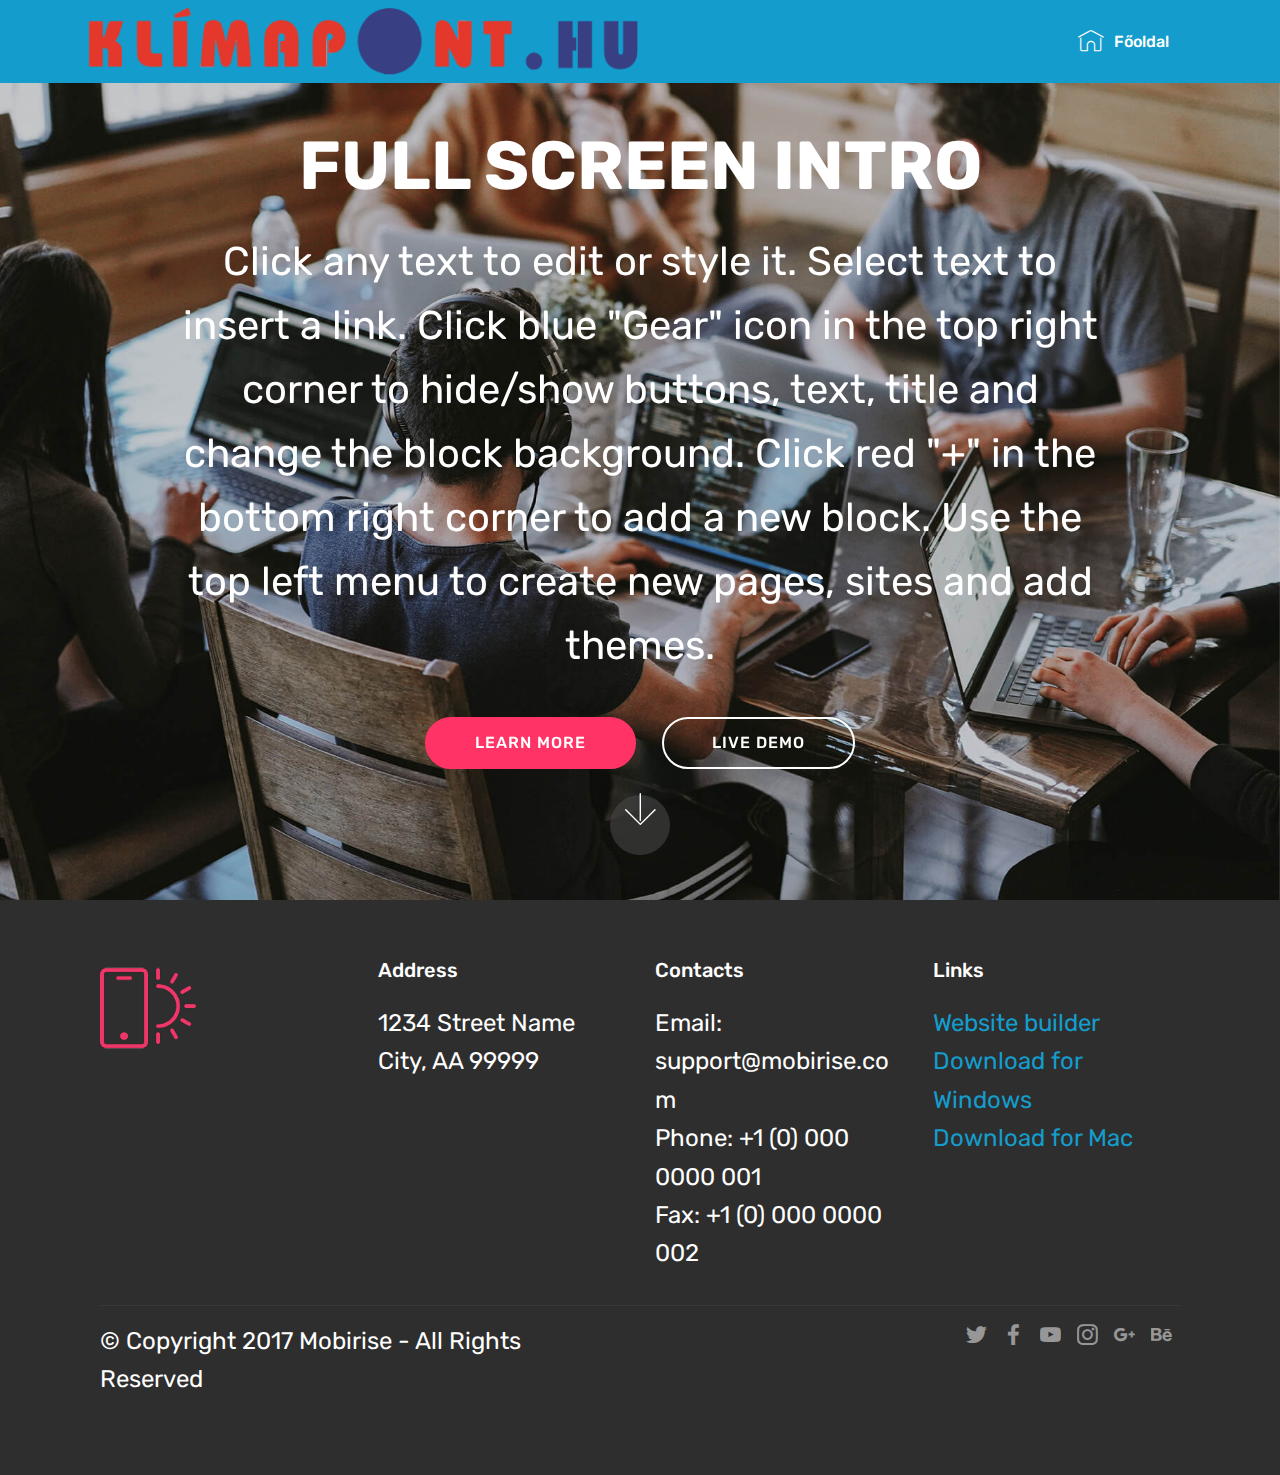
<file: index.html>
<!DOCTYPE html>
<html  >
<head>
  <!-- Site made with Mobirise Website Builder v4.9.7, https://mobirise.com -->
  <meta charset="UTF-8">
  <meta http-equiv="X-UA-Compatible" content="IE=edge">
  <meta name="generator" content="Mobirise v4.9.7, mobirise.com">
  <meta name="viewport" content="width=device-width, initial-scale=1, minimum-scale=1">
  <link rel="shortcut icon" href="assets/images/logo-1212x141.png" type="image/x-icon">
  <meta name="description" content="">
  
  <title>Home</title>
  <link rel="stylesheet" href="assets/web/assets/mobirise-icons/mobirise-icons.css">
  <link rel="stylesheet" href="assets/tether/tether.min.css">
  <link rel="stylesheet" href="assets/bootstrap/css/bootstrap.min.css">
  <link rel="stylesheet" href="assets/bootstrap/css/bootstrap-grid.min.css">
  <link rel="stylesheet" href="assets/bootstrap/css/bootstrap-reboot.min.css">
  <link rel="stylesheet" href="assets/socicon/css/styles.css">
  <link rel="stylesheet" href="assets/dropdown/css/style.css">
  <link rel="stylesheet" href="assets/theme/css/style.css">
  <link rel="stylesheet" href="assets/mobirise/css/mbr-additional.css" type="text/css">
  
  
  
</head>
<body>
  <section class="menu cid-qTkzRZLJNu" once="menu" id="menu1-0">

    

    <nav class="navbar navbar-expand beta-menu navbar-dropdown align-items-center navbar-toggleable-sm">
        <button class="navbar-toggler navbar-toggler-right" type="button" data-toggle="collapse" data-target="#navbarSupportedContent" aria-controls="navbarSupportedContent" aria-expanded="false" aria-label="Toggle navigation">
            <div class="hamburger">
                <span></span>
                <span></span>
                <span></span>
                <span></span>
            </div>
        </button>
        <div class="menu-logo">
            <div class="navbar-brand">
                <span class="navbar-logo">
                    <a href="http://www.klimapont.hu">
                         <img src="assets/images/logo-1212x141.png" alt="Klímapont weboldal, webáruház" title="www.klimapont.hu" style="height: 4.2rem;">
                    </a>
                </span>
                
            </div>
        </div>
        <div class="collapse navbar-collapse" id="navbarSupportedContent">
            <ul class="navbar-nav nav-dropdown nav-right" data-app-modern-menu="true"><li class="nav-item">
                    <a class="nav-link link text-white display-4" href="http://www.klimapont.hu">
                        <span class="mbri-home mbr-iconfont mbr-iconfont-btn"></span>
                        Főoldal</a>
                </li>
                <li class="nav-item">
                    <a class="nav-link link text-white display-4" href="https://mobirise.co">
                        </a>
                </li></ul>
            
        </div>
    </nav>
</section>

<section class="engine"><a href="https://mobirise.info/z">best free css templates</a></section><section class="cid-qTkA127IK8 mbr-fullscreen mbr-parallax-background" id="header2-1">

    

    

    <div class="container align-center">
        <div class="row justify-content-md-center">
            <div class="mbr-white col-md-10">
                <h1 class="mbr-section-title mbr-bold pb-3 mbr-fonts-style display-1">
                    FULL SCREEN INTRO
                </h1>
                
                <p class="mbr-text pb-3 mbr-fonts-style display-5">
                    Click any text to edit or style it. Select text to insert a link. Click blue "Gear" icon in the top right corner to hide/show buttons, text, title and change the block background. Click red "+" in the bottom right corner to add a new block. Use the top left menu to create new pages, sites and add themes.
                </p>
                <div class="mbr-section-btn">
                    <a class="btn btn-md btn-secondary display-4" href="https://mobirise.com">LEARN MORE</a>
                    <a class="btn btn-md btn-white-outline display-4" href="https://mobirise.com">LIVE DEMO</a>
                </div>
            </div>
        </div>
    </div>
    <div class="mbr-arrow hidden-sm-down" aria-hidden="true">
        <a href="#next">
            <i class="mbri-down mbr-iconfont"></i>
        </a>
    </div>
</section>

<section class="cid-qTkAaeaxX5" id="footer1-2">

    

    

    <div class="container">
        <div class="media-container-row content text-white">
            <div class="col-12 col-md-3">
                <div class="media-wrap">
                    <a href="https://mobirise.com/">
                        <img src="assets/images/logo2.png" alt="Mobirise">
                    </a>
                </div>
            </div>
            <div class="col-12 col-md-3 mbr-fonts-style display-7">
                <h5 class="pb-3">
                    Address
                </h5>
                <p class="mbr-text">
                    1234 Street Name
                    <br>City, AA 99999
                </p>
            </div>
            <div class="col-12 col-md-3 mbr-fonts-style display-7">
                <h5 class="pb-3">
                    Contacts
                </h5>
                <p class="mbr-text">
                    Email: support@mobirise.com
                    <br>Phone: +1 (0) 000 0000 001
                    <br>Fax: +1 (0) 000 0000 002
                </p>
            </div>
            <div class="col-12 col-md-3 mbr-fonts-style display-7">
                <h5 class="pb-3">
                    Links
                </h5>
                <p class="mbr-text">
                    <a class="text-primary" href="https://mobirise.com/">Website builder</a>
                    <br><a class="text-primary" href="https://mobirise.com/mobirise-free-win.zip">Download for Windows</a>
                    <br><a class="text-primary" href="https://mobirise.com/mobirise-free-mac.zip">Download for Mac</a>
                </p>
            </div>
        </div>
        <div class="footer-lower">
            <div class="media-container-row">
                <div class="col-sm-12">
                    <hr>
                </div>
            </div>
            <div class="media-container-row mbr-white">
                <div class="col-sm-6 copyright">
                    <p class="mbr-text mbr-fonts-style display-7">
                        © Copyright 2017 Mobirise - All Rights Reserved
                    </p>
                </div>
                <div class="col-md-6">
                    <div class="social-list align-right">
                        <div class="soc-item">
                            <a href="https://twitter.com/mobirise" target="_blank">
                                <span class="socicon-twitter socicon mbr-iconfont mbr-iconfont-social"></span>
                            </a>
                        </div>
                        <div class="soc-item">
                            <a href="https://www.facebook.com/pages/Mobirise/1616226671953247" target="_blank">
                                <span class="socicon-facebook socicon mbr-iconfont mbr-iconfont-social"></span>
                            </a>
                        </div>
                        <div class="soc-item">
                            <a href="https://www.youtube.com/c/mobirise" target="_blank">
                                <span class="socicon-youtube socicon mbr-iconfont mbr-iconfont-social"></span>
                            </a>
                        </div>
                        <div class="soc-item">
                            <a href="https://instagram.com/mobirise" target="_blank">
                                <span class="socicon-instagram socicon mbr-iconfont mbr-iconfont-social"></span>
                            </a>
                        </div>
                        <div class="soc-item">
                            <a href="https://plus.google.com/u/0/+Mobirise" target="_blank">
                                <span class="socicon-googleplus socicon mbr-iconfont mbr-iconfont-social"></span>
                            </a>
                        </div>
                        <div class="soc-item">
                            <a href="https://www.behance.net/Mobirise" target="_blank">
                                <span class="socicon-behance socicon mbr-iconfont mbr-iconfont-social"></span>
                            </a>
                        </div>
                    </div>
                </div>
            </div>
        </div>
    </div>
</section>


  <script src="assets/web/assets/jquery/jquery.min.js"></script>
  <script src="assets/popper/popper.min.js"></script>
  <script src="assets/tether/tether.min.js"></script>
  <script src="assets/bootstrap/js/bootstrap.min.js"></script>
  <script src="assets/dropdown/js/script.min.js"></script>
  <script src="assets/touchswipe/jquery.touch-swipe.min.js"></script>
  <script src="assets/parallax/jarallax.min.js"></script>
  <script src="assets/smoothscroll/smooth-scroll.js"></script>
  <script src="assets/theme/js/script.js"></script>
  
  
</body>
</html>
</file>
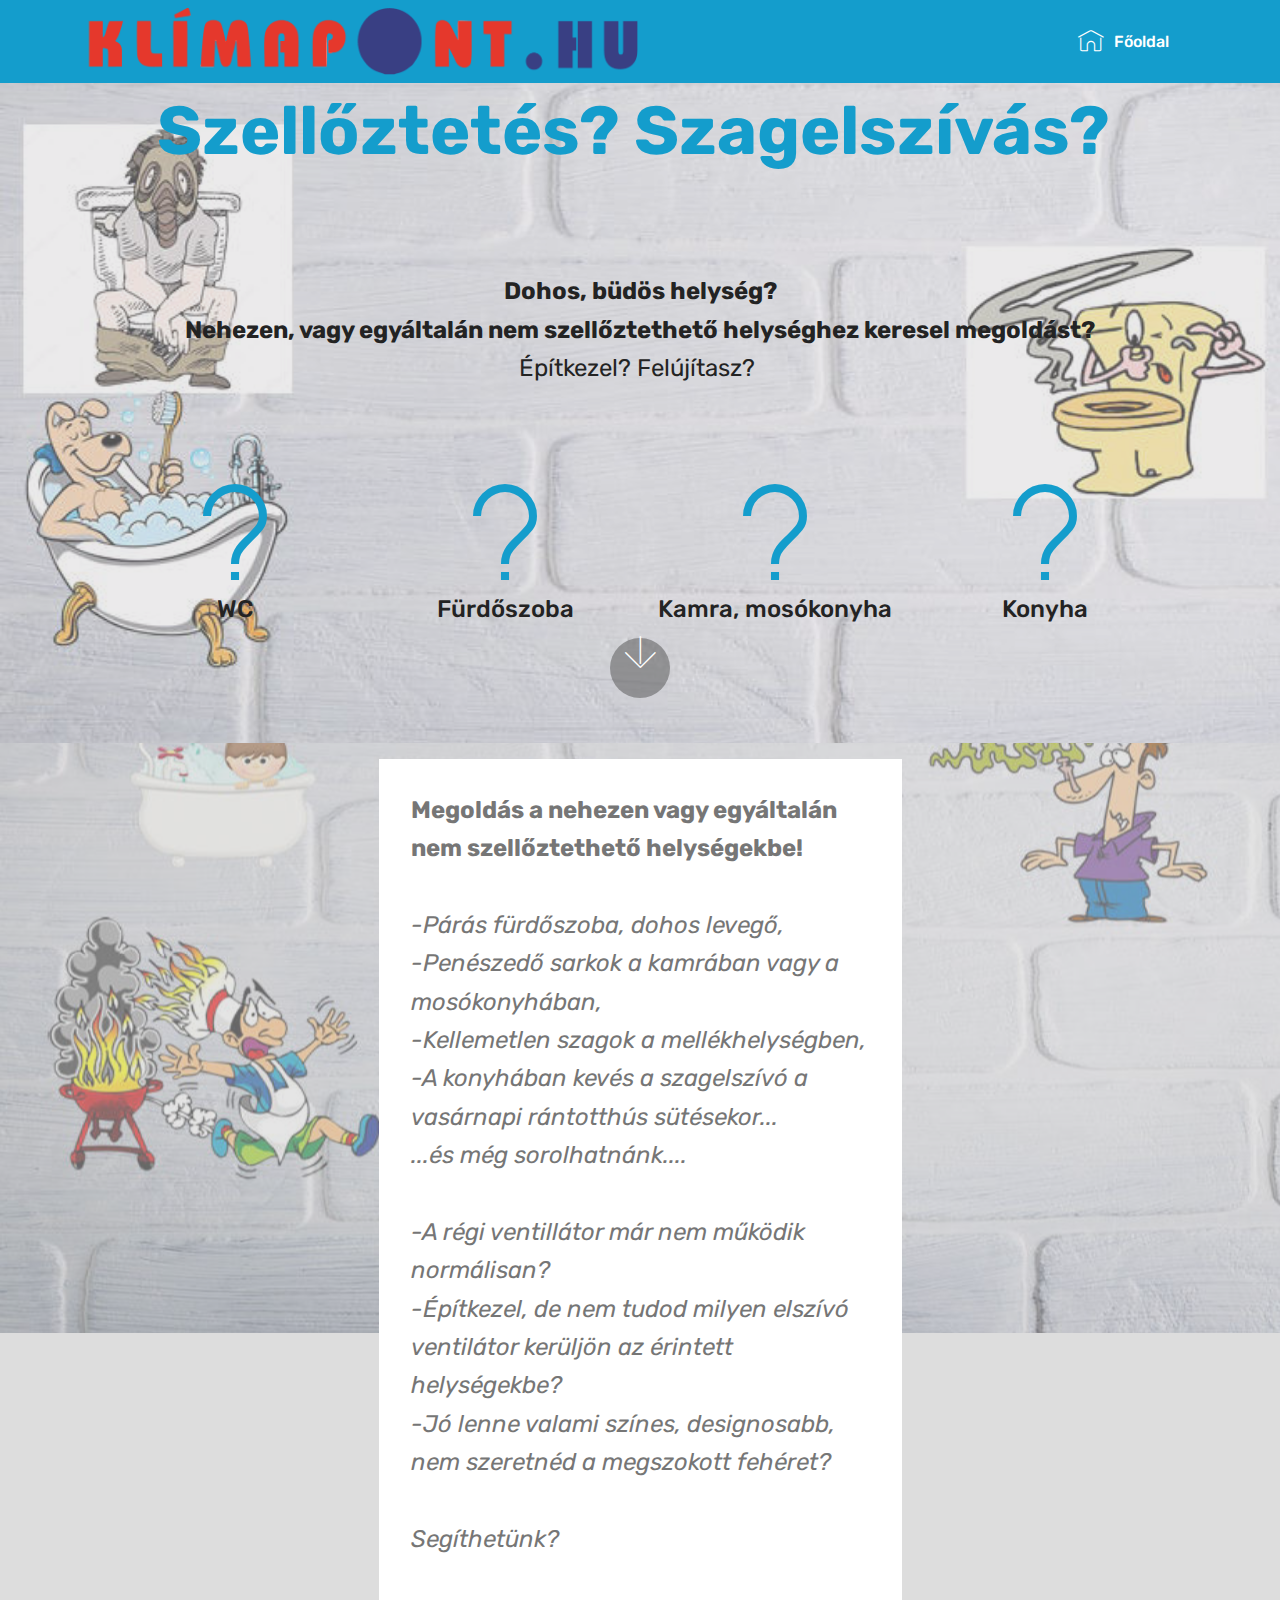
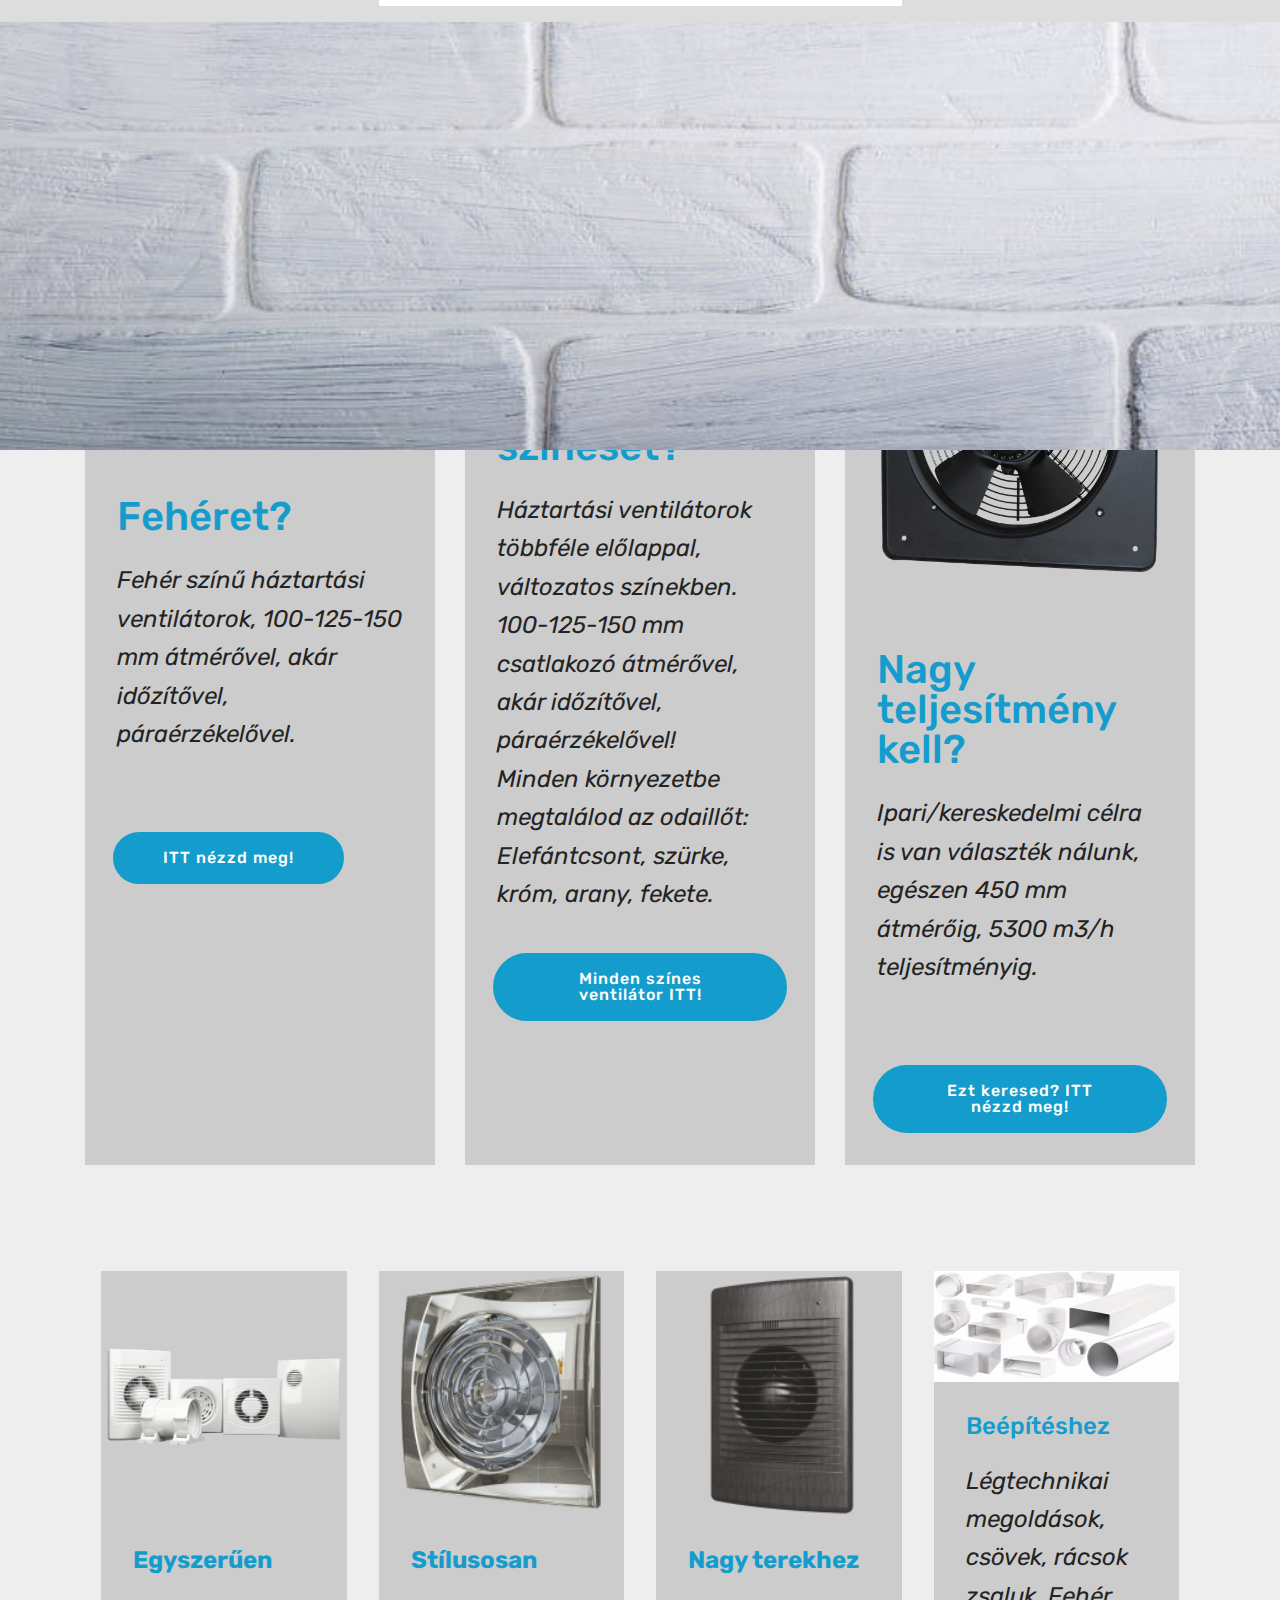
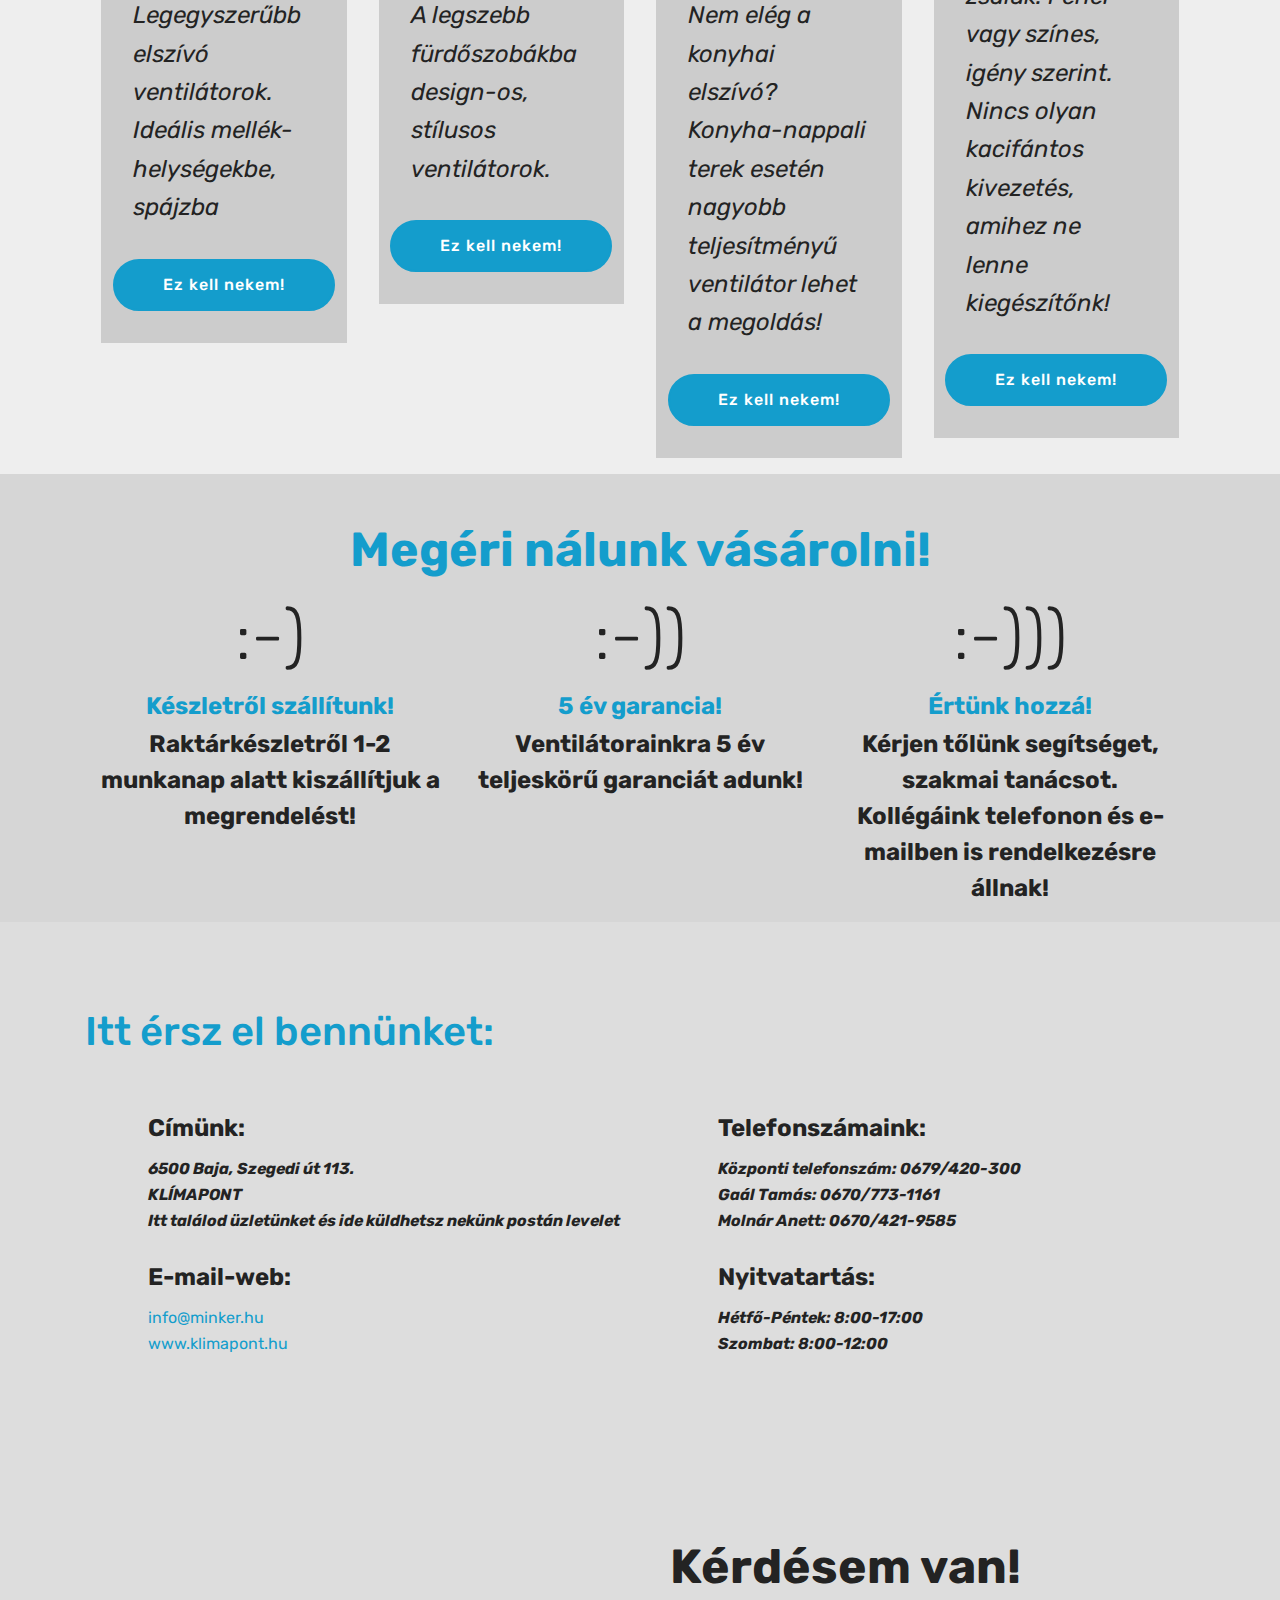
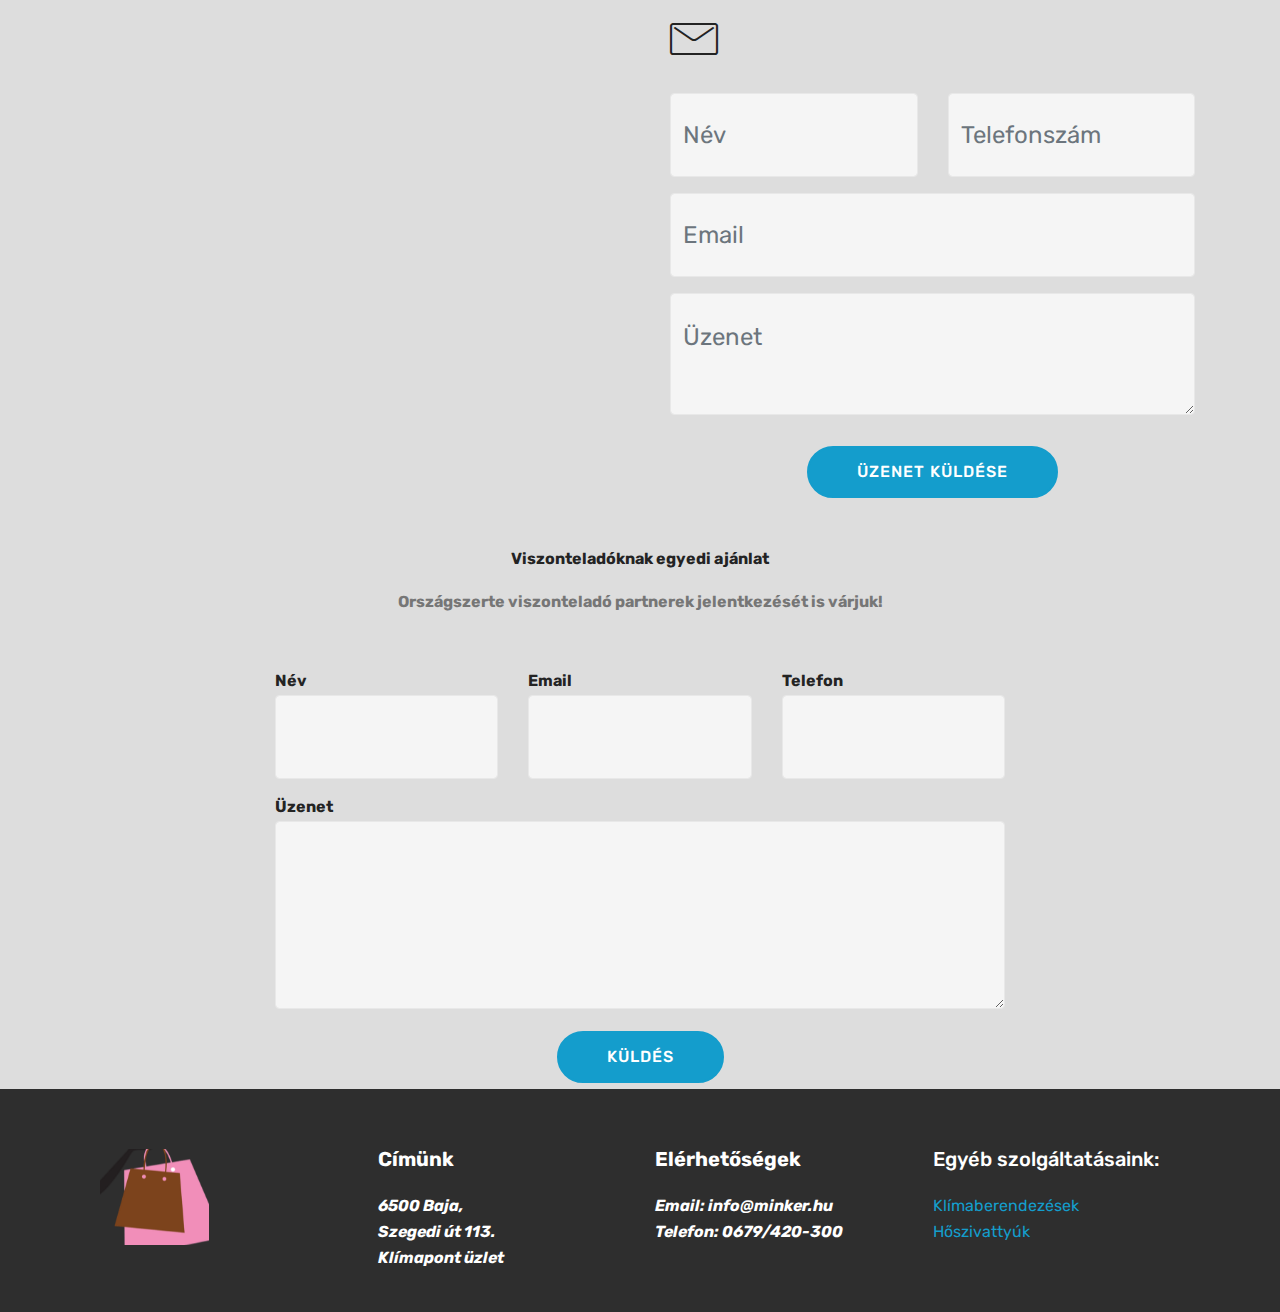
<file: page2.html>
<!DOCTYPE html>
<html  >
<head>
  <!-- Site made with Mobirise Website Builder v4.9.7, https://mobirise.com -->
  <meta charset="UTF-8">
  <meta http-equiv="X-UA-Compatible" content="IE=edge">
  <meta name="generator" content="Mobirise v4.9.7, mobirise.com">
  <meta name="viewport" content="width=device-width, initial-scale=1, minimum-scale=1">
  <link rel="shortcut icon" href="assets/images/logo-1212x141.png" type="image/x-icon">
  <meta name="description" content="Ventilátorok">
  
  <title>Page 2</title>
  <link rel="stylesheet" href="assets/web/assets/mobirise-icons/mobirise-icons.css">
  <link rel="stylesheet" href="assets/web/assets/mobirise-icons2/mobirise2.css">
  <link rel="stylesheet" href="assets/tether/tether.min.css">
  <link rel="stylesheet" href="assets/bootstrap/css/bootstrap.min.css">
  <link rel="stylesheet" href="assets/bootstrap/css/bootstrap-grid.min.css">
  <link rel="stylesheet" href="assets/bootstrap/css/bootstrap-reboot.min.css">
  <link rel="stylesheet" href="assets/dropdown/css/style.css">
  <link rel="stylesheet" href="assets/socicon/css/styles.css">
  <link rel="stylesheet" href="assets/theme/css/style.css">
  <link rel="stylesheet" href="assets/mobirise/css/mbr-additional.css" type="text/css">
  
  
  
</head>
<body>
  <section class="menu cid-rp23cosMWG" once="menu" id="menu1-h">

    

    <nav class="navbar navbar-expand beta-menu navbar-dropdown align-items-center navbar-toggleable-sm">
        <button class="navbar-toggler navbar-toggler-right" type="button" data-toggle="collapse" data-target="#navbarSupportedContent" aria-controls="navbarSupportedContent" aria-expanded="false" aria-label="Toggle navigation">
            <div class="hamburger">
                <span></span>
                <span></span>
                <span></span>
                <span></span>
            </div>
        </button>
        <div class="menu-logo">
            <div class="navbar-brand">
                <span class="navbar-logo">
                    <a href="http://www.klimapont.hu">
                         <img src="assets/images/logo-1212x141.png" alt="Klímapont weboldal, webáruház" title="www.klimapont.hu" style="height: 4.2rem;">
                    </a>
                </span>
                
            </div>
        </div>
        <div class="collapse navbar-collapse" id="navbarSupportedContent">
            <ul class="navbar-nav nav-dropdown nav-right" data-app-modern-menu="true"><li class="nav-item">
                    <a class="nav-link link text-white display-4" href="http://www.klimapont.hu">
                        <span class="mbri-home mbr-iconfont mbr-iconfont-btn"></span>
                        Főoldal</a>
                </li>
                <li class="nav-item">
                    <a class="nav-link link text-white display-4" href="https://mobirise.co">
                        </a>
                </li></ul>
            
        </div>
    </nav>
</section>

<section class="engine"><a href="https://mobirise.info/y">free html site templates</a></section><section class="header12 cid-rlVaWwQlxm" id="header12-4">

    

    <div class="mbr-overlay" style="opacity: 0.4; background-color: rgb(204, 204, 204);">
    </div>

    <div class="container  ">
            <div class="media-container">
                <div class="col-md-12 align-center">
                    <h1 class="mbr-section-title pb-3 mbr-white mbr-bold mbr-fonts-style display-1">Szellőztetés? Szagelszívás?&nbsp;</h1>
                    <p class="mbr-text pb-3 mbr-white mbr-fonts-style display-7"><strong><br></strong><br><strong>Dohos, büdös helység?</strong><br><strong>Nehezen, vagy egyáltalán nem szellőztethető helységhez keresel megoldást?</strong><br>Építkezel? Felújítasz?&nbsp;<strong><br></strong></p>
                    

                    <div class="icons-media-container mbr-white">
                        <div class="card col-12 col-md-6 col-lg-3">
                            <div class="icon-block">
                            
                                <span class="mbr-iconfont mobi-mbri-question mobi-mbri" style="color: rgb(20, 157, 204); fill: rgb(20, 157, 204);"></span>
                            
                            </div>
                            <h5 class="mbr-fonts-style display-7">
                                WC</h5>
                        </div>

                        <div class="card col-12 col-md-6 col-lg-3">
                            <div class="icon-block">
                                
                                    <span class="mbr-iconfont mobi-mbri-question mobi-mbri" style="color: rgb(20, 157, 204); fill: rgb(20, 157, 204);"></span>
                                
                            </div>
                            <h5 class="mbr-fonts-style display-7">
                                Fürdőszoba</h5>
                        </div>

                        <div class="card col-12 col-md-6 col-lg-3">
                            <div class="icon-block">
                                
                                    <span class="mbr-iconfont mobi-mbri-question mobi-mbri" style="color: rgb(20, 157, 204); fill: rgb(20, 157, 204);"></span>
                                
                            </div>
                            <h5 class="mbr-fonts-style display-7">
                                Kamra, mosókonyha</h5>
                        </div>

                        <div class="card col-12 col-md-6 col-lg-3">
                            <div class="icon-block">
                                
                                    <span class="mbr-iconfont mobi-mbri-question mobi-mbri" style="color: rgb(20, 157, 204); fill: rgb(20, 157, 204);"></span>
                                
                            </div>
                            <h5 class="mbr-fonts-style display-7">
                                Konyha</h5>
                        </div>
                    </div>
                </div>
            </div>
    </div>

    <div class="mbr-arrow hidden-sm-down" aria-hidden="true">
        <a href="#next">
            <i class="mbri-down mbr-iconfont"></i>
        </a>
    </div>
</section>

<section class="features4 cid-rp1nvtatt2 mbr-parallax-background" id="features4-9">
    
         

    <div class="mbr-overlay" style="opacity: 0.5; background-color: rgb(204, 204, 204);">
    </div>
    <div class="container">
        <div class="media-container-row">
            <div class="card p-3 col-12 col-md-6">
                <div class="card-wrapper media-container-row media-container-row">
                    <div class="card-box">
                        
                        <p class="mbr-text mbr-fonts-style display-7"><strong>Megoldás a nehezen vagy egyáltalán nem szellőztethető helységekbe! 
</strong><br>
<br><em>-Párás fürdőszoba, dohos levegő, 
<br>-Penészedő sarkok a kamrában vagy a mosókonyhában, 
<br>-Kellemetlen szagok a mellékhelységben,
<br>-A konyhában kevés a szagelszívó a vasárnapi rántotthús sütésekor... 
<br>...és még sorolhatnánk.... 
<br>
<br>-A régi ventillátor már nem működik normálisan? 
<br>-Építkezel, de nem tudod milyen elszívó ventilátor kerüljön az érintett helységekbe? 
<br>-Jó lenne valami színes, designosabb, nem szeretnéd a megszokott fehéret?&nbsp;</em><br><br><em>Segíthetünk?</em><em><br></em></p>
                    </div>
                </div>
            </div>

            

            

            
        </div>
    </div>
</section>

<section class="services1 cid-rp1oWGPwwl mbr-parallax-background" id="services1-a">
    <!---->
    
    <!---->
    <!--Overlay-->
    
    <!--Container-->
    <div class="container">
        <div class="row justify-content-center">
            <!--Titles-->
            <div class="title pb-5 col-12">
                <h2 class="align-left pb-3 mbr-fonts-style display-1"><strong>Széles választék kínálatunkban!</strong></h2>
                
            </div>
            <!--Card-1-->
            <div class="card col-12 col-md-6 col-lg-4">
                <div class="card-wrapper">
                    <div class="card-img">
                        <a href="https://www.klimapont.hu/index.php?route=filter&filter=category|131/sz_ventilator_szin|1"><img src="assets/images/ivory-all-700x394.png" alt="Fehér színű elszívó ventilátorok" title="Háztartási fehér ventilátor"></a>
                    </div>
                    <div class="card-box pb-md-5">
                        <h4 class="card-title mbr-fonts-style display-5">
                            Fehéret?</h4>
                        <p class="mbr-text mbr-fonts-style display-7"><em>
                            Fehér színű háztartási ventilátorok, 100-125-150 mm átmérővel, akár időzítővel, páraérzékelővel.<br></em><br>
                        </p>
                        <!--Btn-->
                        <div class="mbr-section-btn align-left"><a href="https://www.klimapont.hu/index.php?route=filter&filter=category|131/sz_ventilator_szin|1" class="btn btn-primary display-4" target="_blank">ITT nézzd meg!</a></div>
                    </div>
                </div>
            </div>
            <!--Card-2-->
            <div class="card col-12 col-md-6 col-lg-4">
                <div class="card-wrapper">
                    <div class="card-img">
                        <a href="https://www.klimapont.hu/index.php?route=filter&filter=category%7C125%2Fsz_ventilator_szin%7C5%2C3%2C7%2C4%2C2%2C8%2C9%2C6&i=2qxz2bztjz0r7r65r52q&c=0186il2yb81qs3l3qy3g"><img src="assets/images/parus-kp-700x174.png" alt="Sznes háztartási ventilátorok, elefántcsont, króm, bézs, fekete" title="Színes ventilátorok"></a>
                    </div>
                    <div class="card-box pb-md-5">
                        <h4 class="card-title mbr-fonts-style display-5">
                            Valami színeset?</h4>
                        <p class="mbr-text mbr-fonts-style display-7"><em>Háztartási ventilátorok többféle előlappal, változatos színekben. 100-125-150 mm csatlakozó átmérővel, akár időzítővel, páraérzékelővel!<br>Minden környezetbe megtalálod az odaillőt:<br>Elefántcsont, szürke, króm, arany, fekete.&nbsp;</em></p>
                        <!--Btn-->
                        <div class="mbr-section-btn align-left"><a href="https://www.klimapont.hu/index.php?route=filter&filter=category%7C125%2Fsz_ventilator_szin%7C5%2C3%2C7%2C4%2C2%2C8%2C9%2C6&i=2qxz2bztjz0r7r65r52q&c=0186il2yb81qs3l3qy3g" class="btn btn-primary display-4">
                                Minden színes ventilátor ITT!</a></div>
                    </div>
                </div>
            </div>
            <!--Card-3-->
            <div class="card col-12 col-md-6 col-lg-4 last-child">
                <div class="card-wrapper">
                    <div class="card-img">
                        <img src="assets/images/storm-596x596.png" alt="Csőközbe építhető és axiál kereskedelmi, ipari ventilátorok" title="Kereskedelmi és ipari ventilátorok">
                    </div>
                    <div class="card-box">
                        <h4 class="card-title mbr-fonts-style display-5">Nagy teljesítmény kell?<br></h4>
                        <p class="mbr-text mbr-fonts-style display-7"><em>
                            Ipari/kereskedelmi célra is van választék nálunk, egészen 450 mm átmérőig, 5300 m3/h teljesítményig.<br></em><br></p>
                        <!--Btn-->
                        <div class="mbr-section-btn align-left"><a href="https://www.klimapont.hu/ventilatorok-125/kereskedelmiipari-ventilatorok-138" class="btn btn-primary display-4">
                                Ezt keresed? ITT nézzd meg!</a></div>
                    </div>
                </div>
            </div>
            <!--Card-4-->
            
        </div>
    </div>
</section>

<section class="features3 cid-rp1R9efmwG mbr-parallax-background" id="features3-g">

    

    
    <div class="container">
        <div class="media-container-row">
            <div class="card p-3 col-12 col-md-6 col-lg-3">
                <div class="card-wrapper">
                    <div class="card-img">
                        <a href="https://www.klimapont.hu/index.php?route=filter&filter=category|131/sz_ventilator_legszallitas|90:119/sz_ventilator_szin|1"><img src="assets/images/categories-17-495-298x298.png" alt="Háztartási elszívó ventilátorok" title="Háztartási ventilátorok"></a>
                    </div>
                    <div class="card-box">
                        <h4 class="card-title mbr-fonts-style display-7"><strong>
                            Egyszerűen</strong></h4>
                        <p class="mbr-text mbr-fonts-style display-7"><em>
                            Legegyszerűbb elszívó ventilátorok. Ideális mellék-helységekbe, spájzba</em></p>
                    </div>
                    <div class="mbr-section-btn text-center"><a href="https://www.klimapont.hu/index.php?route=filter&filter=category|131/sz_ventilator_legszallitas|90:119/sz_ventilator_szin|1" class="btn btn-primary display-4">
                            Ez kell nekem!</a></div>
                </div>
            </div>

            <div class="card p-3 col-12 col-md-6 col-lg-3">
                <div class="card-wrapper">
                    <div class="card-img">
                        <a href="https://www.klimapont.hu/index.php?route=filter&filter=category|131/sz_ventilator_szin|3,7,2,8,9,6,4"><img src="assets/images/color-attaches-with-products-10-1-199x199.png" alt="Színes elszívó ventilátorok, design ventilátorok fürdőszobába" title="Stlusos ventilátorok, egyedi design"></a>
                    </div>
                    <div class="card-box">
                        <h4 class="card-title mbr-fonts-style display-7"><strong>
                            Stílusosan</strong></h4>
                        <p class="mbr-text mbr-fonts-style display-7"><em>
                            A legszebb fürdőszobákba design-os, stílusos ventilátorok.</em></p>
                    </div>
                    <div class="mbr-section-btn text-center"><a href="https://www.klimapont.hu/index.php?route=filter&filter=category|131/sz_ventilator_szin|3,7,2,8,9,6,4" class="btn btn-primary display-4">
                            Ez kell nekem!</a></div>
                </div>
            </div>

            <div class="card p-3 col-12 col-md-6 col-lg-3">
                <div class="card-wrapper">
                    <div class="card-img">
                        <img src="assets/images/color-attaches-with-products-1-30-199x199.png" alt="Nagy teljesítményxű háztartási ventilátorok, konyhai ventilátor, színes, fehér ventilátorok" title="Megnövelzt teljesítményű háztartási ventilátorok">
                    </div>
                    <div class="card-box">
                        <h4 class="card-title mbr-fonts-style display-7"><strong>
                            Nagy terekhez</strong></h4>
                        <p class="mbr-text mbr-fonts-style display-7"><em>
                            Nem elég a konyhai elszívó? Konyha-nappali terek esetén nagyobb teljesítményű ventilátor lehet a megoldás!</em></p>
                    </div>
                    <div class="mbr-section-btn text-center"><a href="https://www.klimapont.hu/index.php?route=filter&filter=category|131/sz_ventilator_legszallitas|176:205,119:148/sz_ventilator_szin|3,7,2,8,9,6,4,1,5" class="btn btn-primary display-4">Ez kell nekem!</a></div>
                </div>
            </div>

            <div class="card p-3 col-12 col-md-6 col-lg-3">
                <div class="card-wrapper">
                    <div class="card-img">
                        <a href="https://www.klimapont.hu/legtechnika-133"><img src="assets/images/xapiczo11c90-1-492x222.jpg" alt="Légtechnikai kiegésztők, csatornák, csövek, elemek" title="Légtechnikai kiegészítők"></a>
                    </div>
                    <div class="card-box">
                        <h4 class="card-title mbr-fonts-style display-7">
                            Beépítéshez</h4>
                        <p class="mbr-text mbr-fonts-style display-7"><em>Légtechnikai megoldások, csövek, rácsok zsaluk. Fehér vagy színes, igény szerint.<br>Nincs olyan kacifántos kivezetés, amihez ne lenne kiegészítőnk!</em></p>
                    </div>
                    <div class="mbr-section-btn text-center"><a href="https://www.klimapont.hu/legtechnika-133" class="btn btn-primary display-4">Ez kell nekem!</a></div>
                </div>
            </div>
        </div>
    </div>
</section>

<section class="counters6 counters cid-rp1BdLzqtb mbr-parallax-background" id="counters6-c">

    

    <div class="mbr-overlay" style="opacity: 0.7; background-color: rgb(204, 204, 204);">
    </div>

    <div class="container pt-4 mt-2">
        <h2 class="mbr-section-title pb-3 align-center mbr-fonts-style display-2"><strong>Megéri nálunk vásárolni!</strong></h2>
        
        <div>
                <div class="cards-container">
                    <div class="card col-12 col-md-6 col-lg-4 pb-md-4">
                        <div class="panel-item align-center">
                            <div class="card-img pb-3">
                                <h3 class="img-text mbr-fonts-style display-1">:-)</h3>
                            </div>
                            <div class="card-text">
                                <h4 class="mbr-content-title mbr-bold mbr-fonts-style display-7">Készletről szállítunk!</h4>
                                <p class="mbr-content-text mbr-fonts-style display-7"><strong>
                                    Raktárkészletről 1-2 munkanap alatt kiszállítjuk a megrendelést!</strong></p>
                            </div>
                        </div>
                    </div>
                    <div class="card col-12 col-md-6 col-lg-4 pb-md-4">
                        <div class="panel-item align-center">
                            <div class="card-img pb-3">
                                <h3 class="img-text mbr-fonts-style display-1">:-))</h3>
                            </div>
                            <div class="card-text">
                                <h4 class="mbr-content-title mbr-bold mbr-fonts-style display-7">5 év garancia!</h4>
                                <p class="mbr-content-text mbr-fonts-style display-7"><strong>
                                    Ventilátorainkra 5 év teljeskörű garanciát adunk!<br><br></strong></p>
                            </div>
                        </div>
                    </div>
                    <div class="card col-12 col-md-6 col-lg-4 last-child">
                        <div class="panel-item align-center">
                            <div class="card-img pb-3">
                                <h3 class="img-text mbr-fonts-style display-1">:-)))</h3>
                            </div>
                            <div class="card-text">
                                <h4 class="mbr-content-title mbr-bold mbr-fonts-style display-7">Értünk hozzá!</h4>
                                <p class="mbr-content-text mbr-fonts-style display-7"><strong>Kérjen tőlünk segítséget, szakmai tanácsot. <br>Kollégáink telefonon és e-mailben is rendelkezésre állnak!</strong><br></p>
                            </div>
                        </div>
                    </div>
                    
                </div>
            </div>
    </div>
</section>

<section class="mbr-section contacts3 cid-rp1Bnp2q9Y mbr-parallax-background" id="contacts3-d">
    <!---->
    
    <!---->
    <!--Overlay-->
    <div class="mbr-overlay" style="opacity: 0.5; background-color: rgb(204, 204, 204);">
    </div>
    <!--Container-->
    <div class="container">
        <div class="row">
            <!--Titles-->
            <div class="title col-12">
                <h2 class="align-left mbr-fonts-style display-5">
                    Itt érsz el bennünket:</h2>
                
            </div>
            <div class="col-12">
                <div class="row">
                    <div class="col-12 col-md-6">
                        <div class="wrapper">
                            <span class="iconfont-wrapper">
                                <span class="amp-iconfont icon fa-thumbs-o-up fa"></span>
                            </span>
                            <div class="b-info b-adress">
                                <h5 class="align-left mbr-fonts-style display-7"><strong>
                                    Címünk:</strong></h5>
                                <p class="mbr-text align-left mbr-fonts-style display-4"><strong><em>6500 Baja, Szegedi út 113.&nbsp;<br>KLÍMAPONT<br>Itt találod üzletünket és ide küldhetsz nekünk postán levelet</em></strong></p>
                            </div>
                        </div>
                    </div>
                    <div class="col-12 col-md-6">
                        <div class="wrapper">
                            <span class="iconfont-wrapper">
                                <span class="amp-iconfont icon fa-phone fa"></span>
                            </span>
                            <div class="b-info b-phone">
                                <h5 class="align-left mbr-fonts-style display-7"><strong>
                                    Telefonszámaink:</strong></h5>
                                <p class="mbr-text align-left mbr-fonts-style display-4"><strong><em>
                                    Központi telefonszám: 0679/420-300<br>Gaál Tamás: 0670/773-1161<br>Molnár Anett: 0670/421-9585</em></strong></p>
                            </div>
                        </div>
                    </div>
                    <div class="col-12 col-md-6">
                        <div class="wrapper">
                            <span class="iconfont-wrapper">
                                <span class="amp-iconfont icon fa-comment-o fa"></span>
                            </span>
                            <div class="b-info b-mail">
                                <h5 class="align-left mbr-fonts-style display-7"><strong>
                                    E-mail-web:
                                </strong></h5>
                                <p class="mbr-text align-left mbr-fonts-style display-4"><strong><em><a href="mailto:info@minker.hu">info@minker.hu</a></em></strong><br><strong><em><a href="https://www.klimapont.hu/legtechnika-133" target="_blank">www.klimapont.hu<br></a></em></strong><br><strong><em><a href="mailto:info@minker.hu"><br></a></em></strong></p>
                            </div>
                        </div>
                    </div>
                    <div class="col-12 col-md-6">
                        <div class="wrapper">
                            <span class="iconfont-wrapper">
                                <span class="amp-iconfont icon fa-th-large fa"></span>
                            </span>
                            <div class="b-info b-mail">
                                <h5 class="align-left mbr-fonts-style display-7"><strong>
                                    Nyitvatartás:</strong><br></h5>
                                <p class="mbr-text align-left mbr-fonts-style display-4"><strong><em>Hétfő-Péntek: 8:00-17:00<br>Szombat: 8:00-12:00</em></strong></p>
                            </div>
                        </div>
                    </div>
                </div>
            </div>
        </div>
    </div>
</section>

<section class="mbr-section form4 cid-rp2jXaN1ai mbr-parallax-background" id="form4-l">

    

    <div class="mbr-overlay" style="opacity: 0.5; background-color: rgb(204, 204, 204);">
    </div>
    <div class="container">
        <div class="row">
            <div class="col-md-6">
                <div class="google-map"><iframe frameborder="0" style="border:0" src="https://www.google.com/maps/embed/v1/place?key=AIzaSyCy9r70T3NYf3PhvVflTo0_zdif2_IoIYs&amp;q=place_id:ChIJH89bq5kfQ0cRTRZhYoJHxqY" allowfullscreen=""></iframe></div>
            </div>
            <div class="col-md-6">
                <h2 class="pb-3 align-left mbr-fonts-style display-2"><strong>
                    Kérdésem van!</strong></h2>
                <div>
                    <div class="icon-block pb-3 align-left">
                        <span class="icon-block__icon">
                            <span class="mbri-letter mbr-iconfont"></span>
                        </span>
                        
                    </div>
                    
                </div>
                <div data-form-type="formoid">
                    <!---Formbuilder Form--->
                    <form action="https://mobirise.com/" method="POST" class="mbr-form form-with-styler" data-form-title="Mobirise Form"><input type="hidden" name="email" data-form-email="true" value="tdi3Ic2O8W/3oyQVchcFbcdrCg6s76BVy5Wq5ARuRiFThxThVM56RJRrAuVrmRDaUeRJ7NbEaibEfqQxA618CWfJuQKOwvcLlXuRDw0nc/CuscL0SurT+QelKQwI63yc">
                        <div class="row">
                            <div hidden="hidden" data-form-alert="" class="alert alert-success col-12">Köszönjük, hogy kitöltötted az űrlapot! Kollégáink hamarosan felveszik veled a kapcsolatot!</div>
                            <div hidden="hidden" data-form-alert-danger="" class="alert alert-danger col-12">
                            </div>
                        </div>
                        <div class="dragArea row">
                            <div class="col-md-6  form-group" data-for="name">
                                <input type="text" name="name" placeholder="Név" data-form-field="Name" required="required" class="form-control input display-7" id="name-form4-l">
                            </div>
                            <div class="col-md-6  form-group" data-for="phone">
                                <input type="text" name="phone" placeholder="Telefonszám" data-form-field="Phone" required="required" class="form-control input display-7" id="phone-form4-l">
                            </div>
                            <div data-for="email" class="col-md-12  form-group">
                                <input type="text" name="email" placeholder="Email" data-form-field="Email" class="form-control input display-7" required="required" id="email-form4-l">
                            </div>
                            <div data-for="message" class="col-md-12  form-group">
                                <textarea name="message" placeholder="Üzenet" data-form-field="Message" class="form-control input display-7" id="message-form4-l"></textarea>
                            </div>
                            <div class="col-md-12 input-group-btn  mt-2 align-center">
                                <button type="submit" class="btn btn-primary btn-form display-4">ÜZENET KÜLDÉSE</button>
                            </div>
                        </div>
                    </form><!---Formbuilder Form--->
                </div>
            </div>
        </div>
    </div>
</section>

<section class="mbr-section form1 cid-rp1BqIViIX mbr-parallax-background" id="form1-e">

    

    <div class="mbr-overlay" style="opacity: 0.5; background-color: rgb(204, 204, 204);">
    </div>
    <div class="container">
        <div class="row justify-content-center">
            <div class="title col-12 col-lg-8">
                <h2 class="mbr-section-title align-center pb-3 mbr-fonts-style display-4"><strong>
                    Viszonteladóknak egyedi ajánlat</strong></h2>
                <h3 class="mbr-section-subtitle align-center mbr-light pb-3 mbr-fonts-style display-4"><strong>
                    Országszerte viszonteladó partnerek jelentkezését is várjuk!</strong></h3>
            </div>
        </div>
    </div>
    <div class="container">
        <div class="row justify-content-center">
            <div class="media-container-column col-lg-8" data-form-type="formoid">
                <!---Formbuilder Form--->
                <form action="https://mobirise.com/" method="POST" class="mbr-form form-with-styler" data-form-title="Mobirise Form"><input type="hidden" name="email" data-form-email="true" value="VzshWMCMu2nvdn5dyYBrlyZwvA8s2xsp6wVOFZK6X9MEWQxlVwC5ljqJK5n4VG6/GC9Ut5vAVi4aoEXLxwAxsSQ6zqlldYdTXbrQQOLQvtcgiDKHuUeomYkoV1X2EpBl">
                    <div class="row row-sm-offset">
                        <div hidden="hidden" data-form-alert="" class="alert alert-success col-12">Köszönjük, hogy kitöltötted az űrlapot! Hamarosan felvesszük veled a kapcsolatot!</div>
                        <div hidden="hidden" data-form-alert-danger="" class="alert alert-danger col-12">
                        </div>
                    </div>
                    <div class="dragArea row row-sm-offset">
                        <div class="col-md-4  form-group" data-for="name">
                            <label for="name-form1-e" class="form-control-label mbr-fonts-style display-4"><strong>Név</strong></label>
                            <input type="text" name="name" data-form-field="Name" required="required" class="form-control display-7" id="name-form1-e">
                        </div>
                        <div class="col-md-4  form-group" data-for="email">
                            <label for="email-form1-e" class="form-control-label mbr-fonts-style display-4"><strong>Email</strong></label>
                            <input type="email" name="email" data-form-field="Email" required="required" class="form-control display-7" id="email-form1-e">
                        </div>
                        <div data-for="phone" class="col-md-4  form-group">
                            <label for="phone-form1-e" class="form-control-label mbr-fonts-style display-4"><strong>Telefon</strong></label>
                            <input type="tel" name="phone" data-form-field="Phone" class="form-control display-7" id="phone-form1-e">
                        </div>
                        <div data-for="message" class="col-md-12 form-group">
                            <label for="message-form1-e" class="form-control-label mbr-fonts-style display-4"><strong>Üzenet</strong></label>
                            <textarea name="message" data-form-field="Message" class="form-control display-7" id="message-form1-e"></textarea>
                        </div>
                        <div class="col-md-12 input-group-btn align-center"><button type="submit" class="btn btn-primary btn-form display-4">KÜLDÉS</button></div>
                    </div>
                </form><!---Formbuilder Form--->
            </div>
        </div>
    </div>
</section>

<section class="cid-rp2i4tvgHl" id="footer1-k">

    

    

    <div class="container">
        <div class="media-container-row content text-white">
            <div class="col-12 col-md-3">
                <div class="media-wrap">
                    <a href="http://www.klimapont.hu">
                        <img src="assets/images/shopping-1400845-341-192x169.png" alt="Mobirise" title="">
                    </a>
                </div>
            </div>
            <div class="col-12 col-md-3 mbr-fonts-style display-4">
                <h5 class="pb-3"><strong>
                    Címünk
                </strong></h5>
                <p class="mbr-text"><strong><em>6500 Baja,<br>Szegedi út 113.<br>Klímapont üzlet</em></strong></p>
            </div>
            <div class="col-12 col-md-3 mbr-fonts-style display-4">
                <h5 class="pb-3"><strong>
                    Elérhetőségek
                </strong></h5>
                <p class="mbr-text"><em><strong>
                    Email: info@minker.hu &nbsp; &nbsp; &nbsp; &nbsp; &nbsp; &nbsp; &nbsp; &nbsp; &nbsp; &nbsp;<br>Telefon: 0679/420-300 &nbsp; &nbsp; &nbsp; &nbsp; &nbsp; &nbsp; &nbsp; &nbsp; &nbsp; &nbsp;<br></strong></em><br></p>
            </div>
            <div class="col-12 col-md-3 mbr-fonts-style display-4">
                <h5 class="pb-3">
                    Egyéb szolgáltatásaink:</h5>
                <p class="mbr-text"><em><strong><a href="https://www.klimapont.hu/klima" target="_blank">Klímaberendezések</a><br><a href="https://www.klimapont.hu/hoszivattyu-109/hoszivattyu-rendszerek-124" target="_blank">Hőszivattyúk</a><br></strong></em><br></p>
            </div>
        </div>
        
    </div>
</section>


  <script src="assets/web/assets/jquery/jquery.min.js"></script>
  <script src="assets/popper/popper.min.js"></script>
  <script src="assets/tether/tether.min.js"></script>
  <script src="assets/bootstrap/js/bootstrap.min.js"></script>
  <script src="assets/dropdown/js/script.min.js"></script>
  <script src="assets/touchswipe/jquery.touch-swipe.min.js"></script>
  <script src="assets/vimeoplayer/jquery.mb.vimeo_player.js"></script>
  <script src="assets/parallax/jarallax.min.js"></script>
  <script src="assets/viewportchecker/jquery.viewportchecker.js"></script>
  <script src="assets/smoothscroll/smooth-scroll.js"></script>
  <script src="assets/theme/js/script.js"></script>
  <script src="assets/formoid/formoid.min.js"></script>
  
  
</body>
</html>
</file>
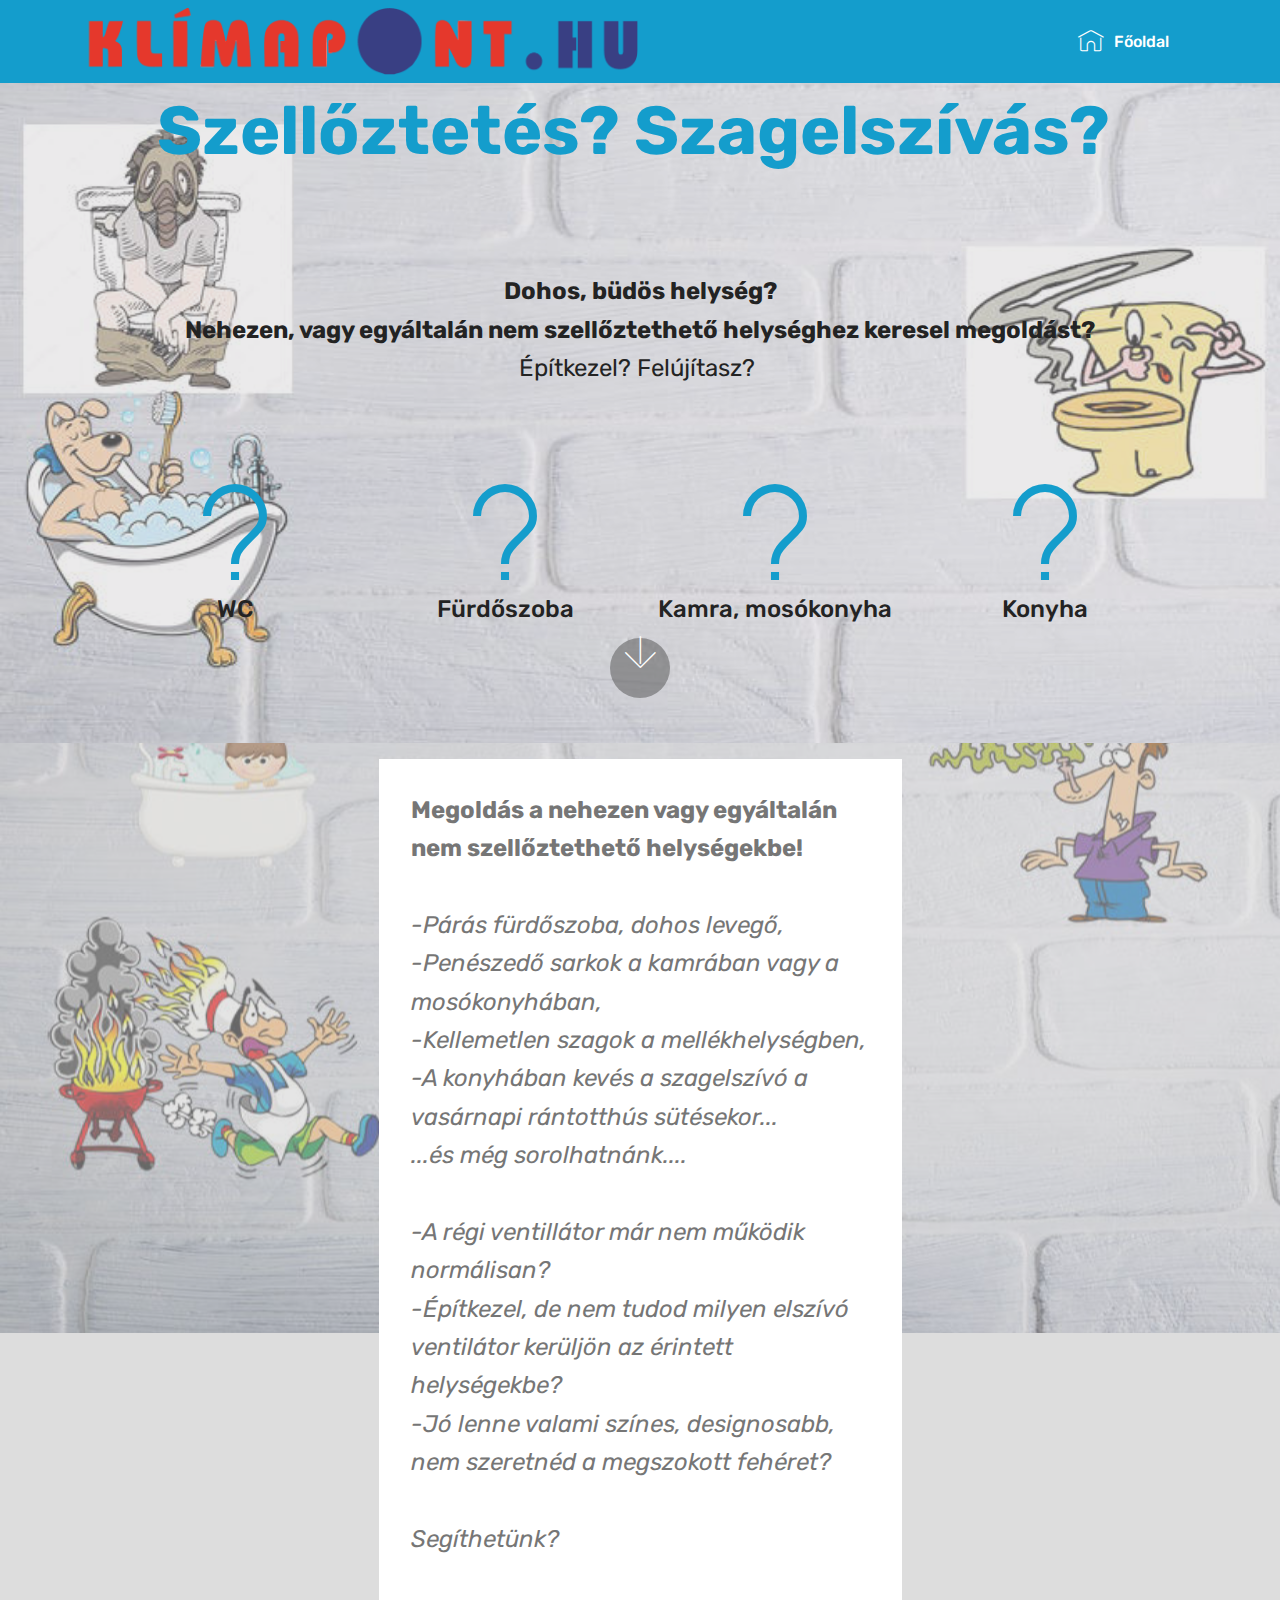
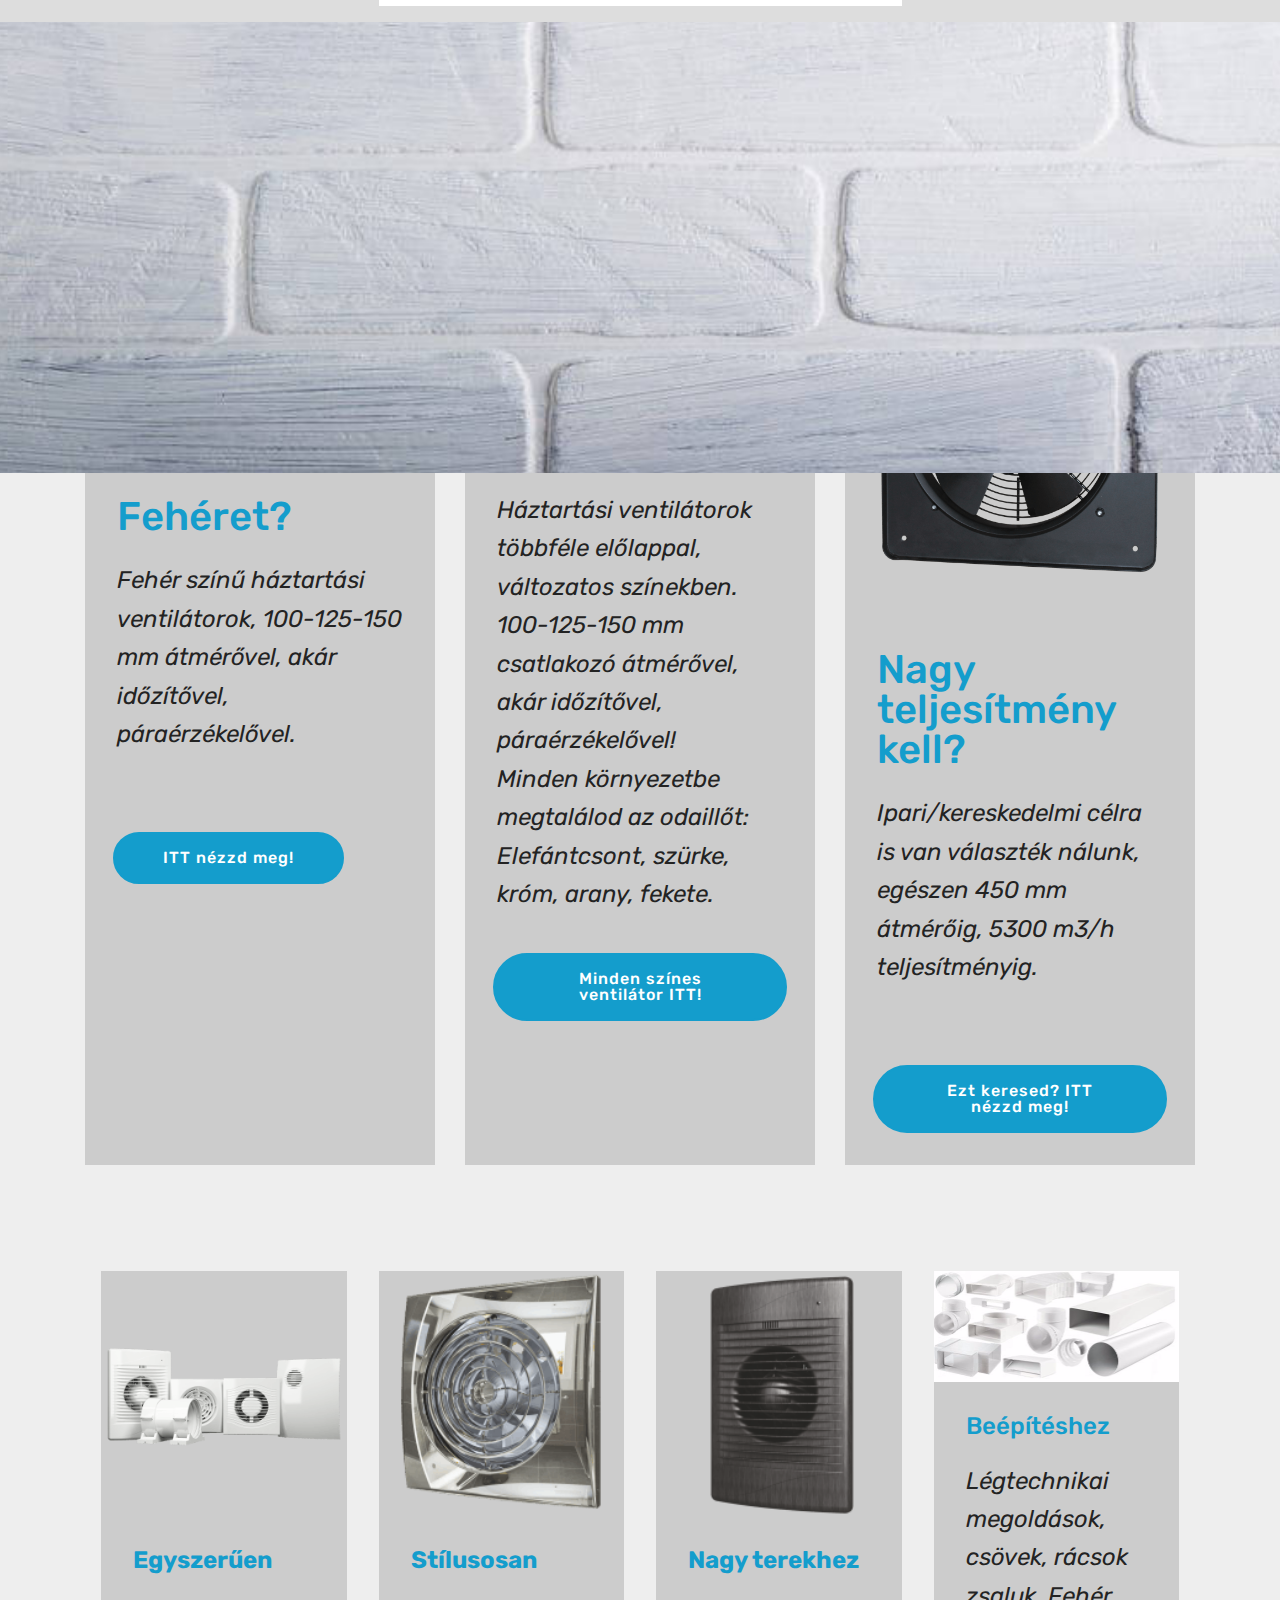
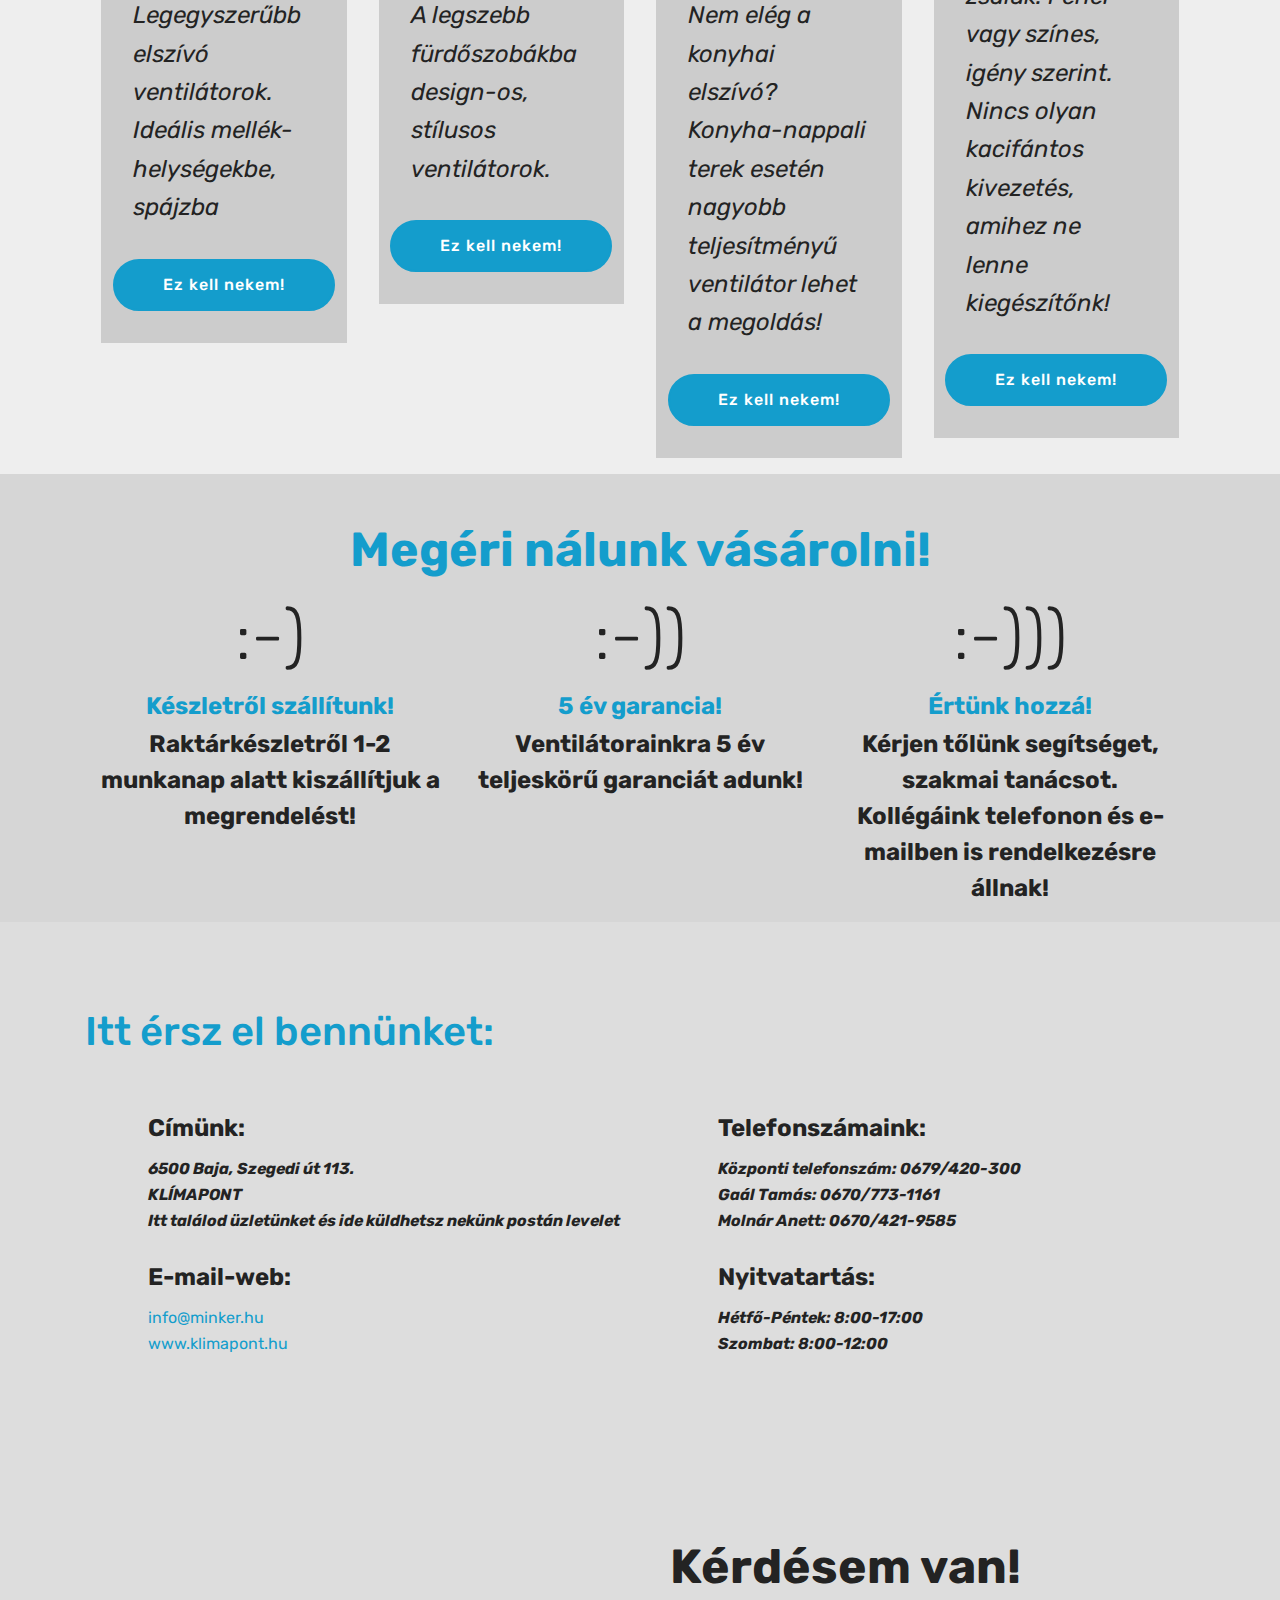
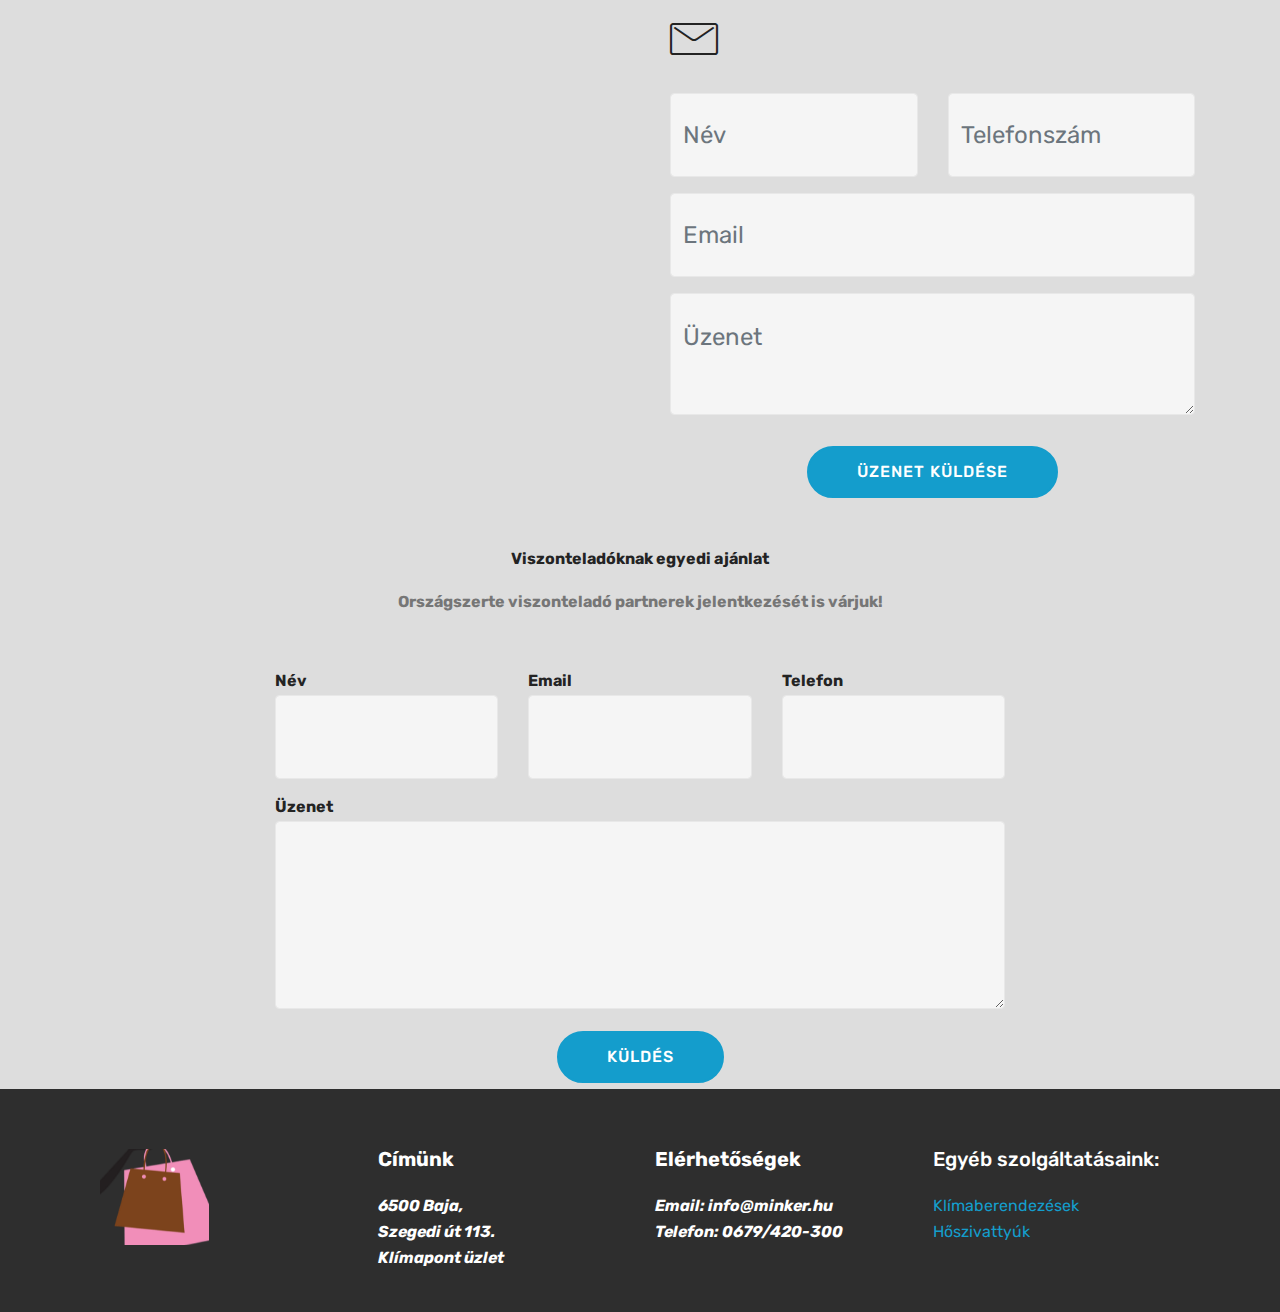
<file: www.klimapont.huventilatorok.html>
<!DOCTYPE html>
<html  >
<head>
  <!-- Site made with Mobirise Website Builder v4.9.7, https://mobirise.com -->
  <meta charset="UTF-8">
  <meta http-equiv="X-UA-Compatible" content="IE=edge">
  <meta name="generator" content="Mobirise v4.9.7, mobirise.com">
  <meta name="viewport" content="width=device-width, initial-scale=1, minimum-scale=1">
  <link rel="shortcut icon" href="assets/images/logo-1212x141.png" type="image/x-icon">
  <meta name="description" content="Ventilátorok">
  
  <title>Ventilátorok.Klimapont.hu</title>
  <link rel="stylesheet" href="assets/web/assets/mobirise-icons/mobirise-icons.css">
  <link rel="stylesheet" href="assets/web/assets/mobirise-icons2/mobirise2.css">
  <link rel="stylesheet" href="assets/tether/tether.min.css">
  <link rel="stylesheet" href="assets/bootstrap/css/bootstrap.min.css">
  <link rel="stylesheet" href="assets/bootstrap/css/bootstrap-grid.min.css">
  <link rel="stylesheet" href="assets/bootstrap/css/bootstrap-reboot.min.css">
  <link rel="stylesheet" href="assets/dropdown/css/style.css">
  <link rel="stylesheet" href="assets/socicon/css/styles.css">
  <link rel="stylesheet" href="assets/theme/css/style.css">
  <link rel="stylesheet" href="assets/mobirise/css/mbr-additional.css" type="text/css">
  
  
  
</head>
<body>
  <section class="menu cid-rp23cosMWG" once="menu" id="menu1-h">

    

    <nav class="navbar navbar-expand beta-menu navbar-dropdown align-items-center navbar-toggleable-sm">
        <button class="navbar-toggler navbar-toggler-right" type="button" data-toggle="collapse" data-target="#navbarSupportedContent" aria-controls="navbarSupportedContent" aria-expanded="false" aria-label="Toggle navigation">
            <div class="hamburger">
                <span></span>
                <span></span>
                <span></span>
                <span></span>
            </div>
        </button>
        <div class="menu-logo">
            <div class="navbar-brand">
                <span class="navbar-logo">
                    <a href="http://www.klimapont.hu">
                         <img src="assets/images/logo-1212x141.png" alt="Klímapont weboldal, webáruház" title="www.klimapont.hu" style="height: 4.2rem;">
                    </a>
                </span>
                
            </div>
        </div>
        <div class="collapse navbar-collapse" id="navbarSupportedContent">
            <ul class="navbar-nav nav-dropdown nav-right" data-app-modern-menu="true"><li class="nav-item">
                    <a class="nav-link link text-white display-4" href="http://www.klimapont.hu">
                        <span class="mbri-home mbr-iconfont mbr-iconfont-btn"></span>
                        Főoldal</a>
                </li>
                <li class="nav-item">
                    <a class="nav-link link text-white display-4" href="https://mobirise.co">
                        </a>
                </li></ul>
            
        </div>
    </nav>
</section>

<section class="engine"><a href="https://mobirise.info/c">free site builder</a></section><section class="header12 cid-rlVaWwQlxm" id="header12-4">

    

    <div class="mbr-overlay" style="opacity: 0.4; background-color: rgb(204, 204, 204);">
    </div>

    <div class="container  ">
            <div class="media-container">
                <div class="col-md-12 align-center">
                    <h1 class="mbr-section-title pb-3 mbr-white mbr-bold mbr-fonts-style display-1">Szellőztetés? Szagelszívás?&nbsp;</h1>
                    <p class="mbr-text pb-3 mbr-white mbr-fonts-style display-7"><strong><br></strong><br><strong>Dohos, büdös helység?</strong><br><strong>Nehezen, vagy egyáltalán nem szellőztethető helységhez keresel megoldást?</strong><br>Építkezel? Felújítasz?&nbsp;<strong><br></strong></p>
                    

                    <div class="icons-media-container mbr-white">
                        <div class="card col-12 col-md-6 col-lg-3">
                            <div class="icon-block">
                            
                                <span class="mbr-iconfont mobi-mbri-question mobi-mbri" style="color: rgb(20, 157, 204); fill: rgb(20, 157, 204);"></span>
                            
                            </div>
                            <h5 class="mbr-fonts-style display-7">
                                WC</h5>
                        </div>

                        <div class="card col-12 col-md-6 col-lg-3">
                            <div class="icon-block">
                                
                                    <span class="mbr-iconfont mobi-mbri-question mobi-mbri" style="color: rgb(20, 157, 204); fill: rgb(20, 157, 204);"></span>
                                
                            </div>
                            <h5 class="mbr-fonts-style display-7">
                                Fürdőszoba</h5>
                        </div>

                        <div class="card col-12 col-md-6 col-lg-3">
                            <div class="icon-block">
                                
                                    <span class="mbr-iconfont mobi-mbri-question mobi-mbri" style="color: rgb(20, 157, 204); fill: rgb(20, 157, 204);"></span>
                                
                            </div>
                            <h5 class="mbr-fonts-style display-7">
                                Kamra, mosókonyha</h5>
                        </div>

                        <div class="card col-12 col-md-6 col-lg-3">
                            <div class="icon-block">
                                
                                    <span class="mbr-iconfont mobi-mbri-question mobi-mbri" style="color: rgb(20, 157, 204); fill: rgb(20, 157, 204);"></span>
                                
                            </div>
                            <h5 class="mbr-fonts-style display-7">
                                Konyha</h5>
                        </div>
                    </div>
                </div>
            </div>
    </div>

    <div class="mbr-arrow hidden-sm-down" aria-hidden="true">
        <a href="#next">
            <i class="mbri-down mbr-iconfont"></i>
        </a>
    </div>
</section>

<section class="features4 cid-rp1nvtatt2 mbr-parallax-background" id="features4-9">
    
         

    <div class="mbr-overlay" style="opacity: 0.5; background-color: rgb(204, 204, 204);">
    </div>
    <div class="container">
        <div class="media-container-row">
            <div class="card p-3 col-12 col-md-6">
                <div class="card-wrapper media-container-row media-container-row">
                    <div class="card-box">
                        
                        <p class="mbr-text mbr-fonts-style display-7"><strong>Megoldás a nehezen vagy egyáltalán nem szellőztethető helységekbe! 
</strong><br>
<br><em>-Párás fürdőszoba, dohos levegő, 
<br>-Penészedő sarkok a kamrában vagy a mosókonyhában, 
<br>-Kellemetlen szagok a mellékhelységben,
<br>-A konyhában kevés a szagelszívó a vasárnapi rántotthús sütésekor... 
<br>...és még sorolhatnánk.... 
<br>
<br>-A régi ventillátor már nem működik normálisan? 
<br>-Építkezel, de nem tudod milyen elszívó ventilátor kerüljön az érintett helységekbe? 
<br>-Jó lenne valami színes, designosabb, nem szeretnéd a megszokott fehéret?&nbsp;</em><br><br><em>Segíthetünk?</em><em><br></em></p>
                    </div>
                </div>
            </div>

            

            

            
        </div>
    </div>
</section>

<section class="services1 cid-rp1oWGPwwl mbr-parallax-background" id="services1-a">
    <!---->
    
    <!---->
    <!--Overlay-->
    
    <!--Container-->
    <div class="container">
        <div class="row justify-content-center">
            <!--Titles-->
            <div class="title pb-5 col-12">
                <h2 class="align-left pb-3 mbr-fonts-style display-1"><strong>Széles választék kínálatunkban!</strong></h2>
                
            </div>
            <!--Card-1-->
            <div class="card col-12 col-md-6 col-lg-4">
                <div class="card-wrapper">
                    <div class="card-img">
                        <a href="https://www.klimapont.hu/index.php?route=filter&filter=category|131/sz_ventilator_szin|1"><img src="assets/images/ivory-all-700x394.png" alt="Fehér színű elszívó ventilátorok" title="Háztartási fehér ventilátor"></a>
                    </div>
                    <div class="card-box pb-md-5">
                        <h4 class="card-title mbr-fonts-style display-5">
                            Fehéret?</h4>
                        <p class="mbr-text mbr-fonts-style display-7"><em>
                            Fehér színű háztartási ventilátorok, 100-125-150 mm átmérővel, akár időzítővel, páraérzékelővel.<br></em><br>
                        </p>
                        <!--Btn-->
                        <div class="mbr-section-btn align-left"><a href="https://www.klimapont.hu/index.php?route=filter&filter=category|131/sz_ventilator_szin|1" class="btn btn-primary display-4" target="_blank">ITT nézzd meg!</a></div>
                    </div>
                </div>
            </div>
            <!--Card-2-->
            <div class="card col-12 col-md-6 col-lg-4">
                <div class="card-wrapper">
                    <div class="card-img">
                        <a href="https://www.klimapont.hu/index.php?route=filter&filter=category%7C125%2Fsz_ventilator_szin%7C5%2C3%2C7%2C4%2C2%2C8%2C9%2C6&i=2qxz2bztjz0r7r65r52q&c=0186il2yb81qs3l3qy3g"><img src="assets/images/parus-kp-700x174.png" alt="Sznes háztartási ventilátorok, elefántcsont, króm, bézs, fekete" title="Színes ventilátorok"></a>
                    </div>
                    <div class="card-box pb-md-5">
                        <h4 class="card-title mbr-fonts-style display-5">
                            Valami színeset?</h4>
                        <p class="mbr-text mbr-fonts-style display-7"><em>Háztartási ventilátorok többféle előlappal, változatos színekben. 100-125-150 mm csatlakozó átmérővel, akár időzítővel, páraérzékelővel!<br>Minden környezetbe megtalálod az odaillőt:<br>Elefántcsont, szürke, króm, arany, fekete.&nbsp;</em></p>
                        <!--Btn-->
                        <div class="mbr-section-btn align-left"><a href="https://www.klimapont.hu/index.php?route=filter&filter=category%7C125%2Fsz_ventilator_szin%7C5%2C3%2C7%2C4%2C2%2C8%2C9%2C6&i=2qxz2bztjz0r7r65r52q&c=0186il2yb81qs3l3qy3g" class="btn btn-primary display-4">
                                Minden színes ventilátor ITT!</a></div>
                    </div>
                </div>
            </div>
            <!--Card-3-->
            <div class="card col-12 col-md-6 col-lg-4 last-child">
                <div class="card-wrapper">
                    <div class="card-img">
                        <img src="assets/images/storm-596x596.png" alt="Csőközbe építhető és axiál kereskedelmi, ipari ventilátorok" title="Kereskedelmi és ipari ventilátorok">
                    </div>
                    <div class="card-box">
                        <h4 class="card-title mbr-fonts-style display-5">Nagy teljesítmény kell?<br></h4>
                        <p class="mbr-text mbr-fonts-style display-7"><em>
                            Ipari/kereskedelmi célra is van választék nálunk, egészen 450 mm átmérőig, 5300 m3/h teljesítményig.<br></em><br></p>
                        <!--Btn-->
                        <div class="mbr-section-btn align-left"><a href="https://www.klimapont.hu/ventilatorok-125/kereskedelmiipari-ventilatorok-138" class="btn btn-primary display-4">
                                Ezt keresed? ITT nézzd meg!</a></div>
                    </div>
                </div>
            </div>
            <!--Card-4-->
            
        </div>
    </div>
</section>

<section class="features3 cid-rp1R9efmwG mbr-parallax-background" id="features3-g">

    

    
    <div class="container">
        <div class="media-container-row">
            <div class="card p-3 col-12 col-md-6 col-lg-3">
                <div class="card-wrapper">
                    <div class="card-img">
                        <a href="https://www.klimapont.hu/index.php?route=filter&filter=category|131/sz_ventilator_legszallitas|90:119/sz_ventilator_szin|1"><img src="assets/images/categories-17-495-298x298.png" alt="Háztartási elszívó ventilátorok" title="Háztartási ventilátorok"></a>
                    </div>
                    <div class="card-box">
                        <h4 class="card-title mbr-fonts-style display-7"><strong>
                            Egyszerűen</strong></h4>
                        <p class="mbr-text mbr-fonts-style display-7"><em>
                            Legegyszerűbb elszívó ventilátorok. Ideális mellék-helységekbe, spájzba</em></p>
                    </div>
                    <div class="mbr-section-btn text-center"><a href="https://www.klimapont.hu/index.php?route=filter&filter=category|131/sz_ventilator_legszallitas|90:119/sz_ventilator_szin|1" class="btn btn-primary display-4">
                            Ez kell nekem!</a></div>
                </div>
            </div>

            <div class="card p-3 col-12 col-md-6 col-lg-3">
                <div class="card-wrapper">
                    <div class="card-img">
                        <a href="https://www.klimapont.hu/index.php?route=filter&filter=category|131/sz_ventilator_szin|3,7,2,8,9,6,4"><img src="assets/images/color-attaches-with-products-10-1-199x199.png" alt="Színes elszívó ventilátorok, design ventilátorok fürdőszobába" title="Stlusos ventilátorok, egyedi design"></a>
                    </div>
                    <div class="card-box">
                        <h4 class="card-title mbr-fonts-style display-7"><strong>
                            Stílusosan</strong></h4>
                        <p class="mbr-text mbr-fonts-style display-7"><em>
                            A legszebb fürdőszobákba design-os, stílusos ventilátorok.</em></p>
                    </div>
                    <div class="mbr-section-btn text-center"><a href="https://www.klimapont.hu/index.php?route=filter&filter=category|131/sz_ventilator_szin|3,7,2,8,9,6,4" class="btn btn-primary display-4">
                            Ez kell nekem!</a></div>
                </div>
            </div>

            <div class="card p-3 col-12 col-md-6 col-lg-3">
                <div class="card-wrapper">
                    <div class="card-img">
                        <img src="assets/images/color-attaches-with-products-1-30-199x199.png" alt="Nagy teljesítményxű háztartási ventilátorok, konyhai ventilátor, színes, fehér ventilátorok" title="Megnövelzt teljesítményű háztartási ventilátorok">
                    </div>
                    <div class="card-box">
                        <h4 class="card-title mbr-fonts-style display-7"><strong>
                            Nagy terekhez</strong></h4>
                        <p class="mbr-text mbr-fonts-style display-7"><em>
                            Nem elég a konyhai elszívó? Konyha-nappali terek esetén nagyobb teljesítményű ventilátor lehet a megoldás!</em></p>
                    </div>
                    <div class="mbr-section-btn text-center"><a href="https://www.klimapont.hu/index.php?route=filter&filter=category|131/sz_ventilator_legszallitas|176:205,119:148/sz_ventilator_szin|3,7,2,8,9,6,4,1,5" class="btn btn-primary display-4">Ez kell nekem!</a></div>
                </div>
            </div>

            <div class="card p-3 col-12 col-md-6 col-lg-3">
                <div class="card-wrapper">
                    <div class="card-img">
                        <a href="https://www.klimapont.hu/legtechnika-133"><img src="assets/images/xapiczo11c90-1-492x222.jpg" alt="Légtechnikai kiegésztők, csatornák, csövek, elemek" title="Légtechnikai kiegészítők"></a>
                    </div>
                    <div class="card-box">
                        <h4 class="card-title mbr-fonts-style display-7">
                            Beépítéshez</h4>
                        <p class="mbr-text mbr-fonts-style display-7"><em>Légtechnikai megoldások, csövek, rácsok zsaluk. Fehér vagy színes, igény szerint.<br>Nincs olyan kacifántos kivezetés, amihez ne lenne kiegészítőnk!</em></p>
                    </div>
                    <div class="mbr-section-btn text-center"><a href="https://www.klimapont.hu/legtechnika-133" class="btn btn-primary display-4">Ez kell nekem!</a></div>
                </div>
            </div>
        </div>
    </div>
</section>

<section class="counters6 counters cid-rp1BdLzqtb mbr-parallax-background" id="counters6-c">

    

    <div class="mbr-overlay" style="opacity: 0.7; background-color: rgb(204, 204, 204);">
    </div>

    <div class="container pt-4 mt-2">
        <h2 class="mbr-section-title pb-3 align-center mbr-fonts-style display-2"><strong>Megéri nálunk vásárolni!</strong></h2>
        
        <div>
                <div class="cards-container">
                    <div class="card col-12 col-md-6 col-lg-4 pb-md-4">
                        <div class="panel-item align-center">
                            <div class="card-img pb-3">
                                <h3 class="img-text mbr-fonts-style display-1">:-)</h3>
                            </div>
                            <div class="card-text">
                                <h4 class="mbr-content-title mbr-bold mbr-fonts-style display-7">Készletről szállítunk!</h4>
                                <p class="mbr-content-text mbr-fonts-style display-7"><strong>
                                    Raktárkészletről 1-2 munkanap alatt kiszállítjuk a megrendelést!</strong></p>
                            </div>
                        </div>
                    </div>
                    <div class="card col-12 col-md-6 col-lg-4 pb-md-4">
                        <div class="panel-item align-center">
                            <div class="card-img pb-3">
                                <h3 class="img-text mbr-fonts-style display-1">:-))</h3>
                            </div>
                            <div class="card-text">
                                <h4 class="mbr-content-title mbr-bold mbr-fonts-style display-7">5 év garancia!</h4>
                                <p class="mbr-content-text mbr-fonts-style display-7"><strong>
                                    Ventilátorainkra 5 év teljeskörű garanciát adunk!<br><br></strong></p>
                            </div>
                        </div>
                    </div>
                    <div class="card col-12 col-md-6 col-lg-4 last-child">
                        <div class="panel-item align-center">
                            <div class="card-img pb-3">
                                <h3 class="img-text mbr-fonts-style display-1">:-)))</h3>
                            </div>
                            <div class="card-text">
                                <h4 class="mbr-content-title mbr-bold mbr-fonts-style display-7">Értünk hozzá!</h4>
                                <p class="mbr-content-text mbr-fonts-style display-7"><strong>Kérjen tőlünk segítséget, szakmai tanácsot. <br>Kollégáink telefonon és e-mailben is rendelkezésre állnak!</strong><br></p>
                            </div>
                        </div>
                    </div>
                    
                </div>
            </div>
    </div>
</section>

<section class="mbr-section contacts3 cid-rp1Bnp2q9Y mbr-parallax-background" id="contacts3-d">
    <!---->
    
    <!---->
    <!--Overlay-->
    <div class="mbr-overlay" style="opacity: 0.5; background-color: rgb(204, 204, 204);">
    </div>
    <!--Container-->
    <div class="container">
        <div class="row">
            <!--Titles-->
            <div class="title col-12">
                <h2 class="align-left mbr-fonts-style display-5">
                    Itt érsz el bennünket:</h2>
                
            </div>
            <div class="col-12">
                <div class="row">
                    <div class="col-12 col-md-6">
                        <div class="wrapper">
                            <span class="iconfont-wrapper">
                                <span class="amp-iconfont icon fa-thumbs-o-up fa"></span>
                            </span>
                            <div class="b-info b-adress">
                                <h5 class="align-left mbr-fonts-style display-7"><strong>
                                    Címünk:</strong></h5>
                                <p class="mbr-text align-left mbr-fonts-style display-4"><strong><em>6500 Baja, Szegedi út 113.&nbsp;<br>KLÍMAPONT<br>Itt találod üzletünket és ide küldhetsz nekünk postán levelet</em></strong></p>
                            </div>
                        </div>
                    </div>
                    <div class="col-12 col-md-6">
                        <div class="wrapper">
                            <span class="iconfont-wrapper">
                                <span class="amp-iconfont icon fa-phone fa"></span>
                            </span>
                            <div class="b-info b-phone">
                                <h5 class="align-left mbr-fonts-style display-7"><strong>
                                    Telefonszámaink:</strong></h5>
                                <p class="mbr-text align-left mbr-fonts-style display-4"><strong><em>
                                    Központi telefonszám: 0679/420-300<br>Gaál Tamás: 0670/773-1161<br>Molnár Anett: 0670/421-9585</em></strong></p>
                            </div>
                        </div>
                    </div>
                    <div class="col-12 col-md-6">
                        <div class="wrapper">
                            <span class="iconfont-wrapper">
                                <span class="amp-iconfont icon fa-comment-o fa"></span>
                            </span>
                            <div class="b-info b-mail">
                                <h5 class="align-left mbr-fonts-style display-7"><strong>
                                    E-mail-web:
                                </strong></h5>
                                <p class="mbr-text align-left mbr-fonts-style display-4"><strong><em><a href="mailto:info@minker.hu">info@minker.hu</a></em></strong><br><strong><em><a href="https://www.klimapont.hu/legtechnika-133" target="_blank">www.klimapont.hu<br></a></em></strong><br><strong><em><a href="mailto:info@minker.hu"><br></a></em></strong></p>
                            </div>
                        </div>
                    </div>
                    <div class="col-12 col-md-6">
                        <div class="wrapper">
                            <span class="iconfont-wrapper">
                                <span class="amp-iconfont icon fa-th-large fa"></span>
                            </span>
                            <div class="b-info b-mail">
                                <h5 class="align-left mbr-fonts-style display-7"><strong>
                                    Nyitvatartás:</strong><br></h5>
                                <p class="mbr-text align-left mbr-fonts-style display-4"><strong><em>Hétfő-Péntek: 8:00-17:00<br>Szombat: 8:00-12:00</em></strong></p>
                            </div>
                        </div>
                    </div>
                </div>
            </div>
        </div>
    </div>
</section>

<section class="mbr-section form4 cid-rp2jXaN1ai mbr-parallax-background" id="form4-l">

    

    <div class="mbr-overlay" style="opacity: 0.5; background-color: rgb(204, 204, 204);">
    </div>
    <div class="container">
        <div class="row">
            <div class="col-md-6">
                <div class="google-map"><iframe frameborder="0" style="border:0" src="https://www.google.com/maps/embed/v1/place?key=AIzaSyCy9r70T3NYf3PhvVflTo0_zdif2_IoIYs&amp;q=place_id:ChIJH89bq5kfQ0cRTRZhYoJHxqY" allowfullscreen=""></iframe></div>
            </div>
            <div class="col-md-6">
                <h2 class="pb-3 align-left mbr-fonts-style display-2"><strong>
                    Kérdésem van!</strong></h2>
                <div>
                    <div class="icon-block pb-3 align-left">
                        <span class="icon-block__icon">
                            <span class="mbri-letter mbr-iconfont"></span>
                        </span>
                        
                    </div>
                    
                </div>
                <div data-form-type="formoid">
                    <!---Formbuilder Form--->
                    <form action="https://mobirise.com/" method="POST" class="mbr-form form-with-styler" data-form-title="Mobirise Form"><input type="hidden" name="email" data-form-email="true" value="6Y/aG4ioY55UBCNv5R8mKtD0/w40VM7KCdYGhRKQOIIf3dyf2x4PuLHFLnBsu4MJ7gfiidBzn8dZb2PLKUjH0UC/x/O6/OH+dh5pTBZ+8+PntgKbzK4+b1A3FZyLqkiP">
                        <div class="row">
                            <div hidden="hidden" data-form-alert="" class="alert alert-success col-12">Köszönjük, hogy kitöltötted az űrlapot! Kollégáink hamarosan felveszik veled a kapcsolatot!</div>
                            <div hidden="hidden" data-form-alert-danger="" class="alert alert-danger col-12">
                            </div>
                        </div>
                        <div class="dragArea row">
                            <div class="col-md-6  form-group" data-for="name">
                                <input type="text" name="name" placeholder="Név" data-form-field="Name" required="required" class="form-control input display-7" id="name-form4-l">
                            </div>
                            <div class="col-md-6  form-group" data-for="phone">
                                <input type="text" name="phone" placeholder="Telefonszám" data-form-field="Phone" required="required" class="form-control input display-7" id="phone-form4-l">
                            </div>
                            <div data-for="email" class="col-md-12  form-group">
                                <input type="text" name="email" placeholder="Email" data-form-field="Email" class="form-control input display-7" required="required" id="email-form4-l">
                            </div>
                            <div data-for="message" class="col-md-12  form-group">
                                <textarea name="message" placeholder="Üzenet" data-form-field="Message" class="form-control input display-7" id="message-form4-l"></textarea>
                            </div>
                            <div class="col-md-12 input-group-btn  mt-2 align-center">
                                <button type="submit" class="btn btn-primary btn-form display-4">ÜZENET KÜLDÉSE</button>
                            </div>
                        </div>
                    </form><!---Formbuilder Form--->
                </div>
            </div>
        </div>
    </div>
</section>

<section class="mbr-section form1 cid-rp1BqIViIX mbr-parallax-background" id="form1-e">

    

    <div class="mbr-overlay" style="opacity: 0.5; background-color: rgb(204, 204, 204);">
    </div>
    <div class="container">
        <div class="row justify-content-center">
            <div class="title col-12 col-lg-8">
                <h2 class="mbr-section-title align-center pb-3 mbr-fonts-style display-4"><strong>
                    Viszonteladóknak egyedi ajánlat</strong></h2>
                <h3 class="mbr-section-subtitle align-center mbr-light pb-3 mbr-fonts-style display-4"><strong>
                    Országszerte viszonteladó partnerek jelentkezését is várjuk!</strong></h3>
            </div>
        </div>
    </div>
    <div class="container">
        <div class="row justify-content-center">
            <div class="media-container-column col-lg-8" data-form-type="formoid">
                <!---Formbuilder Form--->
                <form action="https://mobirise.com/" method="POST" class="mbr-form form-with-styler" data-form-title="Mobirise Form"><input type="hidden" name="email" data-form-email="true" value="vCtn67gBKwtq1PMIrxTnbF3APB/5OO0/Cd1K6Qn1Ij5ATZYui+Wl7sSOdw3Ez2//hQX+um8+PnGg1cVsaaoHLjfXNkCPqVV0IrwD9DHlSDJaymT+YsJp5PR8MpjI7ims">
                    <div class="row row-sm-offset">
                        <div hidden="hidden" data-form-alert="" class="alert alert-success col-12">Köszönjük, hogy kitöltötted az űrlapot! Hamarosan felvesszük veled a kapcsolatot!</div>
                        <div hidden="hidden" data-form-alert-danger="" class="alert alert-danger col-12">
                        </div>
                    </div>
                    <div class="dragArea row row-sm-offset">
                        <div class="col-md-4  form-group" data-for="name">
                            <label for="name-form1-e" class="form-control-label mbr-fonts-style display-4"><strong>Név</strong></label>
                            <input type="text" name="name" data-form-field="Name" required="required" class="form-control display-7" id="name-form1-e">
                        </div>
                        <div class="col-md-4  form-group" data-for="email">
                            <label for="email-form1-e" class="form-control-label mbr-fonts-style display-4"><strong>Email</strong></label>
                            <input type="email" name="email" data-form-field="Email" required="required" class="form-control display-7" id="email-form1-e">
                        </div>
                        <div data-for="phone" class="col-md-4  form-group">
                            <label for="phone-form1-e" class="form-control-label mbr-fonts-style display-4"><strong>Telefon</strong></label>
                            <input type="tel" name="phone" data-form-field="Phone" class="form-control display-7" id="phone-form1-e">
                        </div>
                        <div data-for="message" class="col-md-12 form-group">
                            <label for="message-form1-e" class="form-control-label mbr-fonts-style display-4"><strong>Üzenet</strong></label>
                            <textarea name="message" data-form-field="Message" class="form-control display-7" id="message-form1-e"></textarea>
                        </div>
                        <div class="col-md-12 input-group-btn align-center"><button type="submit" class="btn btn-primary btn-form display-4">KÜLDÉS</button></div>
                    </div>
                </form><!---Formbuilder Form--->
            </div>
        </div>
    </div>
</section>

<section class="cid-rp2i4tvgHl" id="footer1-k">

    

    

    <div class="container">
        <div class="media-container-row content text-white">
            <div class="col-12 col-md-3">
                <div class="media-wrap">
                    <a href="http://www.klimapont.hu">
                        <img src="assets/images/shopping-1400845-341-192x169.png" alt="Mobirise" title="">
                    </a>
                </div>
            </div>
            <div class="col-12 col-md-3 mbr-fonts-style display-4">
                <h5 class="pb-3"><strong>
                    Címünk
                </strong></h5>
                <p class="mbr-text"><strong><em>6500 Baja,<br>Szegedi út 113.<br>Klímapont üzlet</em></strong></p>
            </div>
            <div class="col-12 col-md-3 mbr-fonts-style display-4">
                <h5 class="pb-3"><strong>
                    Elérhetőségek
                </strong></h5>
                <p class="mbr-text"><em><strong>
                    Email: info@minker.hu &nbsp; &nbsp; &nbsp; &nbsp; &nbsp; &nbsp; &nbsp; &nbsp; &nbsp; &nbsp;<br>Telefon: 0679/420-300 &nbsp; &nbsp; &nbsp; &nbsp; &nbsp; &nbsp; &nbsp; &nbsp; &nbsp; &nbsp;<br></strong></em><br></p>
            </div>
            <div class="col-12 col-md-3 mbr-fonts-style display-4">
                <h5 class="pb-3">
                    Egyéb szolgáltatásaink:</h5>
                <p class="mbr-text"><em><strong><a href="https://www.klimapont.hu/klima" target="_blank">Klímaberendezések</a><br><a href="https://www.klimapont.hu/hoszivattyu-109/hoszivattyu-rendszerek-124" target="_blank">Hőszivattyúk</a><br></strong></em><br></p>
            </div>
        </div>
        
    </div>
</section>


  <script src="assets/web/assets/jquery/jquery.min.js"></script>
  <script src="assets/popper/popper.min.js"></script>
  <script src="assets/tether/tether.min.js"></script>
  <script src="assets/bootstrap/js/bootstrap.min.js"></script>
  <script src="assets/dropdown/js/script.min.js"></script>
  <script src="assets/touchswipe/jquery.touch-swipe.min.js"></script>
  <script src="assets/vimeoplayer/jquery.mb.vimeo_player.js"></script>
  <script src="assets/parallax/jarallax.min.js"></script>
  <script src="assets/viewportchecker/jquery.viewportchecker.js"></script>
  <script src="assets/smoothscroll/smooth-scroll.js"></script>
  <script src="assets/theme/js/script.js"></script>
  <script src="assets/formoid/formoid.min.js"></script>
  
  
</body>
</html>
</file>
<file: assets/web/assets/mobirise-icons/mobirise-icons.css>
@font-face {
  font-family: 'MobiriseIcons';
  src:  url('mobirise-icons.eot?spat4u');
  src:  url('mobirise-icons.eot?spat4u#iefix') format('embedded-opentype'),
    url('mobirise-icons.ttf?spat4u') format('truetype'),
    url('mobirise-icons.woff?spat4u') format('woff'),
    url('mobirise-icons.svg?spat4u#MobiriseIcons') format('svg');
  font-weight: normal;
  font-style: normal;
}

[class^="mbri-"], [class*=" mbri-"] {
  /* use !important to prevent issues with browser extensions that change fonts */
  font-family: MobiriseIcons !important;
  speak: none;
  font-style: normal;
  font-weight: normal;
  font-variant: normal;
  text-transform: none;
  line-height: 1;

  /* Better Font Rendering =========== */
  -webkit-font-smoothing: antialiased;
  -moz-osx-font-smoothing: grayscale;
}

.mbri-add-submenu:before {
  content: "\e900";
}
.mbri-alert:before {
  content: "\e901";
}
.mbri-align-center:before {
  content: "\e902";
}
.mbri-align-justify:before {
  content: "\e903";
}
.mbri-align-left:before {
  content: "\e904";
}
.mbri-align-right:before {
  content: "\e905";
}
.mbri-android:before {
  content: "\e906";
}
.mbri-apple:before {
  content: "\e907";
}
.mbri-arrow-down:before {
  content: "\e908";
}
.mbri-arrow-next:before {
  content: "\e909";
}
.mbri-arrow-prev:before {
  content: "\e90a";
}
.mbri-arrow-up:before {
  content: "\e90b";
}
.mbri-bold:before {
  content: "\e90c";
}
.mbri-bookmark:before {
  content: "\e90d";
}
.mbri-bootstrap:before {
  content: "\e90e";
}
.mbri-briefcase:before {
  content: "\e90f";
}
.mbri-browse:before {
  content: "\e910";
}
.mbri-bulleted-list:before {
  content: "\e911";
}
.mbri-calendar:before {
  content: "\e912";
}
.mbri-camera:before {
  content: "\e913";
}
.mbri-cart-add:before {
  content: "\e914";
}
.mbri-cart-full:before {
  content: "\e915";
}
.mbri-cash:before {
  content: "\e916";
}
.mbri-change-style:before {
  content: "\e917";
}
.mbri-chat:before {
  content: "\e918";
}
.mbri-clock:before {
  content: "\e919";
}
.mbri-close:before {
  content: "\e91a";
}
.mbri-cloud:before {
  content: "\e91b";
}
.mbri-code:before {
  content: "\e91c";
}
.mbri-contact-form:before {
  content: "\e91d";
}
.mbri-credit-card:before {
  content: "\e91e";
}
.mbri-cursor-click:before {
  content: "\e91f";
}
.mbri-cust-feedback:before {
  content: "\e920";
}
.mbri-database:before {
  content: "\e921";
}
.mbri-delivery:before {
  content: "\e922";
}
.mbri-desktop:before {
  content: "\e923";
}
.mbri-devices:before {
  content: "\e924";
}
.mbri-down:before {
  content: "\e925";
}
.mbri-download:before {
  content: "\e989";
}
.mbri-drag-n-drop:before {
  content: "\e927";
}
.mbri-drag-n-drop2:before {
  content: "\e928";
}
.mbri-edit:before {
  content: "\e929";
}
.mbri-edit2:before {
  content: "\e92a";
}
.mbri-error:before {
  content: "\e92b";
}
.mbri-extension:before {
  content: "\e92c";
}
.mbri-features:before {
  content: "\e92d";
}
.mbri-file:before {
  content: "\e92e";
}
.mbri-flag:before {
  content: "\e92f";
}
.mbri-folder:before {
  content: "\e930";
}
.mbri-gift:before {
  content: "\e931";
}
.mbri-github:before {
  content: "\e932";
}
.mbri-globe:before {
  content: "\e933";
}
.mbri-globe-2:before {
  content: "\e934";
}
.mbri-growing-chart:before {
  content: "\e935";
}
.mbri-hearth:before {
  content: "\e936";
}
.mbri-help:before {
  content: "\e937";
}
.mbri-home:before {
  content: "\e938";
}
.mbri-hot-cup:before {
  content: "\e939";
}
.mbri-idea:before {
  content: "\e93a";
}
.mbri-image-gallery:before {
  content: "\e93b";
}
.mbri-image-slider:before {
  content: "\e93c";
}
.mbri-info:before {
  content: "\e93d";
}
.mbri-italic:before {
  content: "\e93e";
}
.mbri-key:before {
  content: "\e93f";
}
.mbri-laptop:before {
  content: "\e940";
}
.mbri-layers:before {
  content: "\e941";
}
.mbri-left-right:before {
  content: "\e942";
}
.mbri-left:before {
  content: "\e943";
}
.mbri-letter:before {
  content: "\e944";
}
.mbri-like:before {
  content: "\e945";
}
.mbri-link:before {
  content: "\e946";
}
.mbri-lock:before {
  content: "\e947";
}
.mbri-login:before {
  content: "\e948";
}
.mbri-logout:before {
  content: "\e949";
}
.mbri-magic-stick:before {
  content: "\e94a";
}
.mbri-map-pin:before {
  content: "\e94b";
}
.mbri-menu:before {
  content: "\e94c";
}
.mbri-mobile:before {
  content: "\e94d";
}
.mbri-mobile2:before {
  content: "\e94e";
}
.mbri-mobirise:before {
  content: "\e94f";
}
.mbri-more-horizontal:before {
  content: "\e950";
}
.mbri-more-vertical:before {
  content: "\e951";
}
.mbri-music:before {
  content: "\e952";
}
.mbri-new-file:before {
  content: "\e953";
}
.mbri-numbered-list:before {
  content: "\e954";
}
.mbri-opened-folder:before {
  content: "\e955";
}
.mbri-pages:before {
  content: "\e956";
}
.mbri-paper-plane:before {
  content: "\e957";
}
.mbri-paperclip:before {
  content: "\e958";
}
.mbri-photo:before {
  content: "\e959";
}
.mbri-photos:before {
  content: "\e95a";
}
.mbri-pin:before {
  content: "\e95b";
}
.mbri-play:before {
  content: "\e95c";
}
.mbri-plus:before {
  content: "\e95d";
}
.mbri-preview:before {
  content: "\e95e";
}
.mbri-print:before {
  content: "\e95f";
}
.mbri-protect:before {
  content: "\e960";
}
.mbri-question:before {
  content: "\e961";
}
.mbri-quote-left:before {
  content: "\e962";
}
.mbri-quote-right:before {
  content: "\e963";
}
.mbri-refresh:before {
  content: "\e964";
}
.mbri-responsive:before {
  content: "\e965";
}
.mbri-right:before {
  content: "\e966";
}
.mbri-rocket:before {
  content: "\e967";
}
.mbri-sad-face:before {
  content: "\e968";
}
.mbri-sale:before {
  content: "\e969";
}
.mbri-save:before {
  content: "\e96a";
}
.mbri-search:before {
  content: "\e96b";
}
.mbri-setting:before {
  content: "\e96c";
}
.mbri-setting2:before {
  content: "\e96d";
}
.mbri-setting3:before {
  content: "\e96e";
}
.mbri-share:before {
  content: "\e96f";
}
.mbri-shopping-bag:before {
  content: "\e970";
}
.mbri-shopping-basket:before {
  content: "\e971";
}
.mbri-shopping-cart:before {
  content: "\e972";
}
.mbri-sites:before {
  content: "\e973";
}
.mbri-smile-face:before {
  content: "\e974";
}
.mbri-speed:before {
  content: "\e975";
}
.mbri-star:before {
  content: "\e976";
}
.mbri-success:before {
  content: "\e977";
}
.mbri-sun:before {
  content: "\e978";
}
.mbri-sun2:before {
  content: "\e979";
}
.mbri-tablet:before {
  content: "\e97a";
}
.mbri-tablet-vertical:before {
  content: "\e97b";
}
.mbri-target:before {
  content: "\e97c";
}
.mbri-timer:before {
  content: "\e97d";
}
.mbri-to-ftp:before {
  content: "\e97e";
}
.mbri-to-local-drive:before {
  content: "\e97f";
}
.mbri-touch-swipe:before {
  content: "\e980";
}
.mbri-touch:before {
  content: "\e981";
}
.mbri-trash:before {
  content: "\e982";
}
.mbri-underline:before {
  content: "\e983";
}
.mbri-unlink:before {
  content: "\e984";
}
.mbri-unlock:before {
  content: "\e985";
}
.mbri-up-down:before {
  content: "\e986";
}
.mbri-up:before {
  content: "\e987";
}
.mbri-update:before {
  content: "\e988";
}
.mbri-upload:before {
 content: "\e926"; 
}
.mbri-user:before {
  content: "\e98a";
}
.mbri-user2:before {
  content: "\e98b";
}
.mbri-users:before {
  content: "\e98c";
}
.mbri-video:before {
  content: "\e98d";
}
.mbri-video-play:before {
  content: "\e98e";
}
.mbri-watch:before {
  content: "\e98f";
}
.mbri-website-theme:before {
  content: "\e990";
}
.mbri-wifi:before {
  content: "\e991";
}
.mbri-windows:before {
  content: "\e992";
}
.mbri-zoom-out:before {
  content: "\e993";
}
.mbri-redo:before {
  content: "\e994";
}
.mbri-undo:before {
  content: "\e995";
}
</file>
<file: assets/socicon/css/styles.css>
@charset "UTF-8";

@font-face {
  font-family: "socicon";
  src:url("../fonts/socicon.eot");
  src:url("../fonts/socicon.eot?#iefix") format("embedded-opentype"),
    url("../fonts/socicon.woff") format("woff"),
    url("../fonts/socicon.ttf") format("truetype"),
    url("../fonts/socicon.svg#socicon") format("svg");
  font-weight: normal;
  font-style: normal;

}

[data-icon]:before {
  font-family: "socicon" !important;
  content: attr(data-icon);
  font-style: normal !important;
  font-weight: normal !important;
  font-variant: normal !important;
  text-transform: none !important;
  speak: none;
  line-height: 1;
  -webkit-font-smoothing: antialiased;
  -moz-osx-font-smoothing: grayscale;
}

[class^="socicon-"]:before,
[class*=" socicon-"]:before {
  font-family: "socicon" !important;
  font-style: normal !important;
  font-weight: normal !important;
  font-variant: normal !important;
  text-transform: none !important;
  speak: none;
  line-height: 1;
  -webkit-font-smoothing: antialiased;
  -moz-osx-font-smoothing: grayscale;
}

.socicon-modelmayhem:before {
  content: "\e000";
}
.socicon-mixcloud:before {
  content: "\e001";
}
.socicon-drupal:before {
  content: "\e002";
}
.socicon-swarm:before {
  content: "\e003";
}
.socicon-istock:before {
  content: "\e004";
}
.socicon-yammer:before {
  content: "\e005";
}
.socicon-ello:before {
  content: "\e006";
}
.socicon-stackoverflow:before {
  content: "\e007";
}
.socicon-persona:before {
  content: "\e008";
}
.socicon-triplej:before {
  content: "\e009";
}
.socicon-houzz:before {
  content: "\e00a";
}
.socicon-rss:before {
  content: "\e00b";
}
.socicon-paypal:before {
  content: "\e00c";
}
.socicon-odnoklassniki:before {
  content: "\e00d";
}
.socicon-airbnb:before {
  content: "\e00e";
}
.socicon-periscope:before {
  content: "\e00f";
}
.socicon-outlook:before {
  content: "\e010";
}
.socicon-coderwall:before {
  content: "\e011";
}
.socicon-tripadvisor:before {
  content: "\e012";
}
.socicon-appnet:before {
  content: "\e013";
}
.socicon-goodreads:before {
  content: "\e014";
}
.socicon-tripit:before {
  content: "\e015";
}
.socicon-lanyrd:before {
  content: "\e016";
}
.socicon-slideshare:before {
  content: "\e017";
}
.socicon-buffer:before {
  content: "\e018";
}
.socicon-disqus:before {
  content: "\e019";
}
.socicon-vkontakte:before {
  content: "\e01a";
}
.socicon-whatsapp:before {
  content: "\e01b";
}
.socicon-patreon:before {
  content: "\e01c";
}
.socicon-storehouse:before {
  content: "\e01d";
}
.socicon-pocket:before {
  content: "\e01e";
}
.socicon-mail:before {
  content: "\e01f";
}
.socicon-blogger:before {
  content: "\e020";
}
.socicon-technorati:before {
  content: "\e021";
}
.socicon-reddit:before {
  content: "\e022";
}
.socicon-dribbble:before {
  content: "\e023";
}
.socicon-stumbleupon:before {
  content: "\e024";
}
.socicon-digg:before {
  content: "\e025";
}
.socicon-envato:before {
  content: "\e026";
}
.socicon-behance:before {
  content: "\e027";
}
.socicon-delicious:before {
  content: "\e028";
}
.socicon-deviantart:before {
  content: "\e029";
}
.socicon-forrst:before {
  content: "\e02a";
}
.socicon-play:before {
  content: "\e02b";
}
.socicon-zerply:before {
  content: "\e02c";
}
.socicon-wikipedia:before {
  content: "\e02d";
}
.socicon-apple:before {
  content: "\e02e";
}
.socicon-flattr:before {
  content: "\e02f";
}
.socicon-github:before {
  content: "\e030";
}
.socicon-renren:before {
  content: "\e031";
}
.socicon-friendfeed:before {
  content: "\e032";
}
.socicon-newsvine:before {
  content: "\e033";
}
.socicon-identica:before {
  content: "\e034";
}
.socicon-bebo:before {
  content: "\e035";
}
.socicon-zynga:before {
  content: "\e036";
}
.socicon-steam:before {
  content: "\e037";
}
.socicon-xbox:before {
  content: "\e038";
}
.socicon-windows:before {
  content: "\e039";
}
.socicon-qq:before {
  content: "\e03a";
}
.socicon-douban:before {
  content: "\e03b";
}
.socicon-meetup:before {
  content: "\e03c";
}
.socicon-playstation:before {
  content: "\e03d";
}
.socicon-android:before {
  content: "\e03e";
}
.socicon-snapchat:before {
  content: "\e03f";
}
.socicon-twitter:before {
  content: "\e040";
}
.socicon-facebook:before {
  content: "\e041";
}
.socicon-googleplus:before {
  content: "\e042";
}
.socicon-pinterest:before {
  content: "\e043";
}
.socicon-foursquare:before {
  content: "\e044";
}
.socicon-yahoo:before {
  content: "\e045";
}
.socicon-skype:before {
  content: "\e046";
}
.socicon-yelp:before {
  content: "\e047";
}
.socicon-feedburner:before {
  content: "\e048";
}
.socicon-linkedin:before {
  content: "\e049";
}
.socicon-viadeo:before {
  content: "\e04a";
}
.socicon-xing:before {
  content: "\e04b";
}
.socicon-myspace:before {
  content: "\e04c";
}
.socicon-soundcloud:before {
  content: "\e04d";
}
.socicon-spotify:before {
  content: "\e04e";
}
.socicon-grooveshark:before {
  content: "\e04f";
}
.socicon-lastfm:before {
  content: "\e050";
}
.socicon-youtube:before {
  content: "\e051";
}
.socicon-vimeo:before {
  content: "\e052";
}
.socicon-dailymotion:before {
  content: "\e053";
}
.socicon-vine:before {
  content: "\e054";
}
.socicon-flickr:before {
  content: "\e055";
}
.socicon-500px:before {
  content: "\e056";
}
.socicon-wordpress:before {
  content: "\e058";
}
.socicon-tumblr:before {
  content: "\e059";
}
.socicon-twitch:before {
  content: "\e05a";
}
.socicon-8tracks:before {
  content: "\e05b";
}
.socicon-amazon:before {
  content: "\e05c";
}
.socicon-icq:before {
  content: "\e05d";
}
.socicon-smugmug:before {
  content: "\e05e";
}
.socicon-ravelry:before {
  content: "\e05f";
}
.socicon-weibo:before {
  content: "\e060";
}
.socicon-baidu:before {
  content: "\e061";
}
.socicon-angellist:before {
  content: "\e062";
}
.socicon-ebay:before {
  content: "\e063";
}
.socicon-imdb:before {
  content: "\e064";
}
.socicon-stayfriends:before {
  content: "\e065";
}
.socicon-residentadvisor:before {
  content: "\e066";
}
.socicon-google:before {
  content: "\e067";
}
.socicon-yandex:before {
  content: "\e068";
}
.socicon-sharethis:before {
  content: "\e069";
}
.socicon-bandcamp:before {
  content: "\e06a";
}
.socicon-itunes:before {
  content: "\e06b";
}
.socicon-deezer:before {
  content: "\e06c";
}
.socicon-telegram:before {
  content: "\e06e";
}
.socicon-openid:before {
  content: "\e06f";
}
.socicon-amplement:before {
  content: "\e070";
}
.socicon-viber:before {
  content: "\e071";
}
.socicon-zomato:before {
  content: "\e072";
}
.socicon-draugiem:before {
  content: "\e074";
}
.socicon-endomodo:before {
  content: "\e075";
}
.socicon-filmweb:before {
  content: "\e076";
}
.socicon-stackexchange:before {
  content: "\e077";
}
.socicon-wykop:before {
  content: "\e078";
}
.socicon-teamspeak:before {
  content: "\e079";
}
.socicon-teamviewer:before {
  content: "\e07a";
}
.socicon-ventrilo:before {
  content: "\e07b";
}
.socicon-younow:before {
  content: "\e07c";
}
.socicon-raidcall:before {
  content: "\e07d";
}
.socicon-mumble:before {
  content: "\e07e";
}
.socicon-medium:before {
  content: "\e06d";
}
.socicon-bebee:before {
  content: "\e07f";
}
.socicon-hitbox:before {
  content: "\e080";
}
.socicon-reverbnation:before {
  content: "\e081";
}
.socicon-formulr:before {
  content: "\e082";
}
.socicon-instagram:before {
  content: "\e057";
}
.socicon-battlenet:before {
  content: "\e083";
}
.socicon-chrome:before {
  content: "\e084";
}
.socicon-discord:before {
  content: "\e086";
}
.socicon-issuu:before {
  content: "\e087";
}
.socicon-macos:before {
  content: "\e088";
}
.socicon-firefox:before {
  content: "\e089";
}
.socicon-opera:before {
  content: "\e08d";
}
.socicon-keybase:before {
  content: "\e090";
}
.socicon-alliance:before {
  content: "\e091";
}
.socicon-livejournal:before {
  content: "\e092";
}
.socicon-googlephotos:before {
  content: "\e093";
}
.socicon-horde:before {
  content: "\e094";
}
.socicon-etsy:before {
  content: "\e095";
}
.socicon-zapier:before {
  content: "\e096";
}
.socicon-google-scholar:before {
  content: "\e097";
}
.socicon-researchgate:before {
  content: "\e098";
}
.socicon-wechat:before {
  content: "\e099";
}
.socicon-strava:before {
  content: "\e09a";
}
.socicon-line:before {
  content: "\e09b";
}
.socicon-lyft:before {
  content: "\e09c";
}
.socicon-uber:before {
  content: "\e09d";
}
.socicon-songkick:before {
  content: "\e09e";
}
.socicon-viewbug:before {
  content: "\e09f";
}
.socicon-googlegroups:before {
  content: "\e0a0";
}
.socicon-quora:before {
  content: "\e073";
}
.socicon-diablo:before {
  content: "\e085";
}
.socicon-blizzard:before {
  content: "\e0a1";
}
.socicon-hearthstone:before {
  content: "\e08b";
}
.socicon-heroes:before {
  content: "\e08a";
}
.socicon-overwatch:before {
  content: "\e08c";
}
.socicon-warcraft:before {
  content: "\e08e";
}
.socicon-starcraft:before {
  content: "\e08f";
}
.socicon-beam:before {
  content: "\e0a2";
}
.socicon-curse:before {
  content: "\e0a3";
}
.socicon-player:before {
  content: "\e0a4";
}
.socicon-streamjar:before {
  content: "\e0a5";
}
.socicon-nintendo:before {
  content: "\e0a6";
}
.socicon-hellocoton:before {
  content: "\e0a7";
}
</file>
<file: assets/dropdown/css/style.css>
.navbar-dropdown {
  left: 0;
  padding: 0;
  position: absolute;
  right: 0;
  top: 0;
  transition: all 0.45s ease;
  z-index: 1030;
  background: #282828; }
  .navbar-dropdown .navbar-logo {
    margin-right: 0.8rem;
    transition: margin 0.3s ease-in-out;
    vertical-align: middle; }
    .navbar-dropdown .navbar-logo img {
      height: 3.125rem;
      transition: all 0.3s ease-in-out; }
    .navbar-dropdown .navbar-logo.mbr-iconfont {
      font-size: 3.125rem;
      line-height: 3.125rem; }
  .navbar-dropdown .navbar-caption {
    font-weight: 700;
    white-space: normal;
    vertical-align: -4px;
    line-height: 3.125rem !important; }
    .navbar-dropdown .navbar-caption, .navbar-dropdown .navbar-caption:hover {
      color: inherit;
      text-decoration: none; }
  .navbar-dropdown .mbr-iconfont + .navbar-caption {
    vertical-align: -1px; }
  .navbar-dropdown.navbar-fixed-top {
    position: fixed; }
  .navbar-dropdown .navbar-brand span {
    vertical-align: -4px; }
  .navbar-dropdown.bg-color.transparent {
    background: none; }
  .navbar-dropdown.navbar-short .navbar-brand {
    padding: 0.625rem 0; }
    .navbar-dropdown.navbar-short .navbar-brand span {
      vertical-align: -1px; }
  .navbar-dropdown.navbar-short .navbar-caption {
    line-height: 2.375rem !important;
    vertical-align: -2px; }
  .navbar-dropdown.navbar-short .navbar-logo {
    margin-right: 0.5rem; }
    .navbar-dropdown.navbar-short .navbar-logo img {
      height: 2.375rem; }
    .navbar-dropdown.navbar-short .navbar-logo.mbr-iconfont {
      font-size: 2.375rem;
      line-height: 2.375rem; }
  .navbar-dropdown.navbar-short .mbr-table-cell {
    height: 3.625rem; }
  .navbar-dropdown .navbar-close {
    left: 0.6875rem;
    position: fixed;
    top: 0.75rem;
    z-index: 1000; }
  .navbar-dropdown .hamburger-icon {
    content: "";
    display: inline-block;
    vertical-align: middle;
    width: 16px;
    -webkit-box-shadow: 0 -6px 0 1px #282828,0 0 0 1px #282828,0 6px 0 1px #282828;
    -moz-box-shadow: 0 -6px 0 1px #282828,0 0 0 1px #282828,0 6px 0 1px #282828;
    box-shadow: 0 -6px 0 1px #282828,0 0 0 1px #282828,0 6px 0 1px #282828; }

.dropdown-menu .dropdown-toggle[data-toggle="dropdown-submenu"]::after {
  border-bottom: 0.35em solid transparent;
  border-left: 0.35em solid;
  border-right: 0;
  border-top: 0.35em solid transparent;
  margin-left: 0.3rem; }

.dropdown-menu .dropdown-item:focus {
  outline: 0; }

.nav-dropdown {
  font-size: 0.75rem;
  font-weight: 500;
  height: auto !important; }
  .nav-dropdown .nav-btn {
    padding-left: 1rem; }
  .nav-dropdown .link {
    margin: .667em 1.667em;
    font-weight: 500;
    padding: 0;
    transition: color .2s ease-in-out; }
    .nav-dropdown .link.dropdown-toggle {
      margin-right: 2.583em; }
      .nav-dropdown .link.dropdown-toggle::after {
        margin-left: .25rem;
        border-top: 0.35em solid;
        border-right: 0.35em solid transparent;
        border-left: 0.35em solid transparent;
        border-bottom: 0; }
      .nav-dropdown .link.dropdown-toggle[aria-expanded="true"] {
        margin: 0;
        padding: 0.667em 3.263em  0.667em 1.667em; }
  .nav-dropdown .link::after,
  .nav-dropdown .dropdown-item::after {
    color: inherit; }
  .nav-dropdown .btn {
    font-size: 0.75rem;
    font-weight: 700;
    letter-spacing: 0;
    margin-bottom: 0;
    padding-left: 1.25rem;
    padding-right: 1.25rem; }
  .nav-dropdown .dropdown-menu {
    border-radius: 0;
    border: 0;
    left: 0;
    margin: 0;
    padding-bottom: 1.25rem;
    padding-top: 1.25rem;
    position: relative; }
  .nav-dropdown .dropdown-submenu {
    margin-left: 0.125rem;
    top: 0; }
  .nav-dropdown .dropdown-item {
    font-weight: 500;
    line-height: 2;
    padding: 0.3846em 4.615em 0.3846em 1.5385em;
    position: relative;
    transition: color .2s ease-in-out, background-color .2s ease-in-out; }
    .nav-dropdown .dropdown-item::after {
      margin-top: -0.3077em;
      position: absolute;
      right: 1.1538em;
      top: 50%; }
    .nav-dropdown .dropdown-item:focus, .nav-dropdown .dropdown-item:hover {
      background: none; }

@media (max-width: 767px) {
  .nav-dropdown.navbar-toggleable-sm {
    bottom: 0;
    display: none;
    left: 0;
    overflow-x: hidden;
    position: fixed;
    top: 0;
    transform: translateX(-100%);
    -ms-transform: translateX(-100%);
    -webkit-transform: translateX(-100%);
    width: 18.75rem;
    z-index: 999; } }
.nav-dropdown.navbar-toggleable-xl {
  bottom: 0;
  display: none;
  left: 0;
  overflow-x: hidden;
  position: fixed;
  top: 0;
  transform: translateX(-100%);
  -ms-transform: translateX(-100%);
  -webkit-transform: translateX(-100%);
  width: 18.75rem;
  z-index: 999; }

.nav-dropdown-sm {
  display: block !important;
  overflow-x: hidden;
  overflow: auto;
  padding-top: 3.875rem; }
  .nav-dropdown-sm::after {
    content: "";
    display: block;
    height: 3rem;
    width: 100%; }
  .nav-dropdown-sm.collapse.in ~ .navbar-close {
    display: block !important; }
  .nav-dropdown-sm.collapsing, .nav-dropdown-sm.collapse.in {
    transform: translateX(0);
    -ms-transform: translateX(0);
    -webkit-transform: translateX(0);
    transition: all 0.25s ease-out;
    -webkit-transition: all 0.25s ease-out;
    background: #282828; }
  .nav-dropdown-sm.collapsing[aria-expanded="false"] {
    transform: translateX(-100%);
    -ms-transform: translateX(-100%);
    -webkit-transform: translateX(-100%); }
  .nav-dropdown-sm .nav-item {
    display: block;
    margin-left: 0 !important;
    padding-left: 0; }
  .nav-dropdown-sm .link,
  .nav-dropdown-sm .dropdown-item {
    border-top: 1px dotted rgba(255, 255, 255, 0.1);
    font-size: 0.8125rem;
    line-height: 1.6;
    margin: 0 !important;
    padding: 0.875rem 2.4rem 0.875rem 1.5625rem !important;
    position: relative;
    white-space: normal; }
    .nav-dropdown-sm .link:focus, .nav-dropdown-sm .link:hover,
    .nav-dropdown-sm .dropdown-item:focus,
    .nav-dropdown-sm .dropdown-item:hover {
      background: rgba(0, 0, 0, 0.2) !important;
      color: #c0a375; }
  .nav-dropdown-sm .nav-btn {
    position: relative;
    padding: 1.5625rem 1.5625rem 0 1.5625rem; }
    .nav-dropdown-sm .nav-btn::before {
      border-top: 1px dotted rgba(255, 255, 255, 0.1);
      content: "";
      left: 0;
      position: absolute;
      top: 0;
      width: 100%; }
    .nav-dropdown-sm .nav-btn + .nav-btn {
      padding-top: 0.625rem; }
      .nav-dropdown-sm .nav-btn + .nav-btn::before {
        display: none; }
  .nav-dropdown-sm .btn {
    padding: 0.625rem 0; }
  .nav-dropdown-sm .dropdown-toggle[data-toggle="dropdown-submenu"]::after {
    margin-left: .25rem;
    border-top: 0.35em solid;
    border-right: 0.35em solid transparent;
    border-left: 0.35em solid transparent;
    border-bottom: 0; }
  .nav-dropdown-sm .dropdown-toggle[data-toggle="dropdown-submenu"][aria-expanded="true"]::after {
    border-top: 0;
    border-right: 0.35em solid transparent;
    border-left: 0.35em solid transparent;
    border-bottom: 0.35em solid; }
  .nav-dropdown-sm .dropdown-menu {
    margin: 0;
    padding: 0;
    position: relative;
    top: 0;
    left: 0;
    width: 100%;
    border: 0;
    float: none;
    border-radius: 0;
    background: none; }
  .nav-dropdown-sm .dropdown-submenu {
    left: 100%;
    margin-left: 0.125rem;
    margin-top: -1.25rem;
    top: 0; }

.navbar-toggleable-sm .nav-dropdown .dropdown-menu {
  position: absolute; }

.navbar-toggleable-sm .nav-dropdown .dropdown-submenu {
  left: 100%;
  margin-left: 0.125rem;
  margin-top: -1.25rem;
  top: 0; }

.navbar-toggleable-sm.opened .nav-dropdown .dropdown-menu {
  position: relative; }

.navbar-toggleable-sm.opened .nav-dropdown .dropdown-submenu {
  left: 0;
  margin-left: 00rem;
  margin-top: 0rem;
  top: 0; }

.is-builder .nav-dropdown.collapsing {
  transition: none !important; }

/*# sourceMappingURL=style.css.map */
</file>
<file: assets/theme/css/style.css>
/*!
 * Mobirise v4 theme (https://mobirise.com/)
 * Copyright 2017 Mobirise
 */
section {
  background-color: #eeeeee; }

section,
.container,
.container-fluid {
  position: relative;
  word-wrap: break-word; }

a.mbr-iconfont:hover {
  text-decoration: none; }

.article .lead p, .article .lead ul, .article .lead ol, .article .lead pre, .article .lead blockquote {
  margin-bottom: 0; }

a {
  font-style: normal;
  font-weight: 400;
  cursor: pointer; }
  a, a:hover {
    text-decoration: none; }

figure {
  margin-bottom: 0; }

body {
  color: #232323; }

h1, h2, h3, h4, h5, h6,
.h1, .h2, .h3, .h4, .h5, .h6,
.display-1, .display-2, .display-3, .display-4 {
  line-height: 1;
  word-break: break-word;
  word-wrap: break-word; }

b, strong {
  font-weight: bold; }

blockquote {
  padding: 10px 0 10px 20px;
  position: relative;
  border-left: 2px solid;
  border-color: #ff3366; }

input:-webkit-autofill, input:-webkit-autofill:hover, input:-webkit-autofill:focus, input:-webkit-autofill:active {
  transition-delay: 9999s;
  transition-property: background-color, color; }

textarea[type="hidden"] {
  display: none; }

body {
  position: relative; }

section {
  background-position: 50% 50%;
  background-repeat: no-repeat;
  background-size: cover; }
  section .mbr-background-video,
  section .mbr-background-video-preview {
    position: absolute;
    bottom: 0;
    left: 0;
    right: 0;
    top: 0; }

.hidden {
  visibility: hidden; }

.mbr-z-index20 {
  z-index: 20; }

/*! Base colors */
.mbr-white {
  color: #ffffff; }

.mbr-black {
  color: #000000; }

.mbr-bg-white {
  background-color: #ffffff; }

.mbr-bg-black {
  background-color: #000000; }

/*! Text-aligns */
.align-left {
  text-align: left; }

.align-center {
  text-align: center; }

.align-right {
  text-align: right; }

@media (max-width: 767px) {
  .align-left, .align-center, .align-right, .mbr-section-btn, .mbr-section-title {
    text-align: center; } }
/*! Font-weight  */
.mbr-light {
  font-weight: 300; }

.mbr-regular {
  font-weight: 400; }

.mbr-semibold {
  font-weight: 500; }

.mbr-bold {
  font-weight: 700; }

/*! Media  */
.media-size-item {
  -webkit-flex: 1 1 auto;
  -moz-flex: 1 1 auto;
  -ms-flex: 1 1 auto;
  -o-flex: 1 1 auto;
  flex: 1 1 auto; }

.media-content {
  -webkit-flex-basis: 100%;
  flex-basis: 100%; }

.media-container-row {
  display: -ms-flexbox;
  display: -webkit-flex;
  display: flex;
  -webkit-flex-direction: row;
  -ms-flex-direction: row;
  flex-direction: row;
  -webkit-flex-wrap: wrap;
  -ms-flex-wrap: wrap;
  flex-wrap: wrap;
  -webkit-justify-content: center;
  -ms-flex-pack: center;
  justify-content: center;
  -webkit-align-content: center;
  -ms-flex-line-pack: center;
  align-content: center;
  -webkit-align-items: start;
  -ms-flex-align: start;
  align-items: start; }
  .media-container-row .media-size-item {
    width: 400px; }

.media-container-column {
  display: -ms-flexbox;
  display: -webkit-flex;
  display: flex;
  -webkit-flex-direction: column;
  -ms-flex-direction: column;
  flex-direction: column;
  -webkit-flex-wrap: wrap;
  -ms-flex-wrap: wrap;
  flex-wrap: wrap;
  -webkit-justify-content: center;
  -ms-flex-pack: center;
  justify-content: center;
  -webkit-align-content: center;
  -ms-flex-line-pack: center;
  align-content: center;
  -webkit-align-items: stretch;
  -ms-flex-align: stretch;
  align-items: stretch; }
  .media-container-column > * {
    width: 100%; }

@media (min-width: 992px) {
  .media-container-row {
    -webkit-flex-wrap: nowrap;
    -ms-flex-wrap: nowrap;
    flex-wrap: nowrap; } }
figure {
  overflow: hidden; }

figure[mbr-media-size] {
  transition: width 0.1s; }

.mbr-figure img, .mbr-figure iframe {
  display: block;
  width: 100%; }

.card {
  background-color: transparent;
  border: none; }

.card-img {
  text-align: center;
  flex-shrink: 0;
  -webkit-flex-shrink: 0; }

.media {
  max-width: 100%;
  margin: 0 auto; }

.mbr-figure {
  -ms-flex-item-align: center;
  -ms-grid-row-align: center;
  -webkit-align-self: center;
  align-self: center; }

.media-container > div {
  max-width: 100%; }

.mbr-figure img, .card-img img {
  width: 100%; }

@media (max-width: 991px) {
  .media-size-item {
    width: auto !important; }

  .media {
    width: auto; }

  .mbr-figure {
    width: 100% !important; } }
/*! Buttons */
.mbr-section-btn {
  margin-left: -.25rem;
  margin-right: -.25rem;
  font-size: 0; }

nav .mbr-section-btn {
  margin-left: 0rem;
  margin-right: 0rem; }

/*! Btn icon margin */
.btn .mbr-iconfont, .btn.btn-sm .mbr-iconfont {
  cursor: pointer;
  margin-right: 0.5rem; }

.btn.btn-md .mbr-iconfont, .btn.btn-md .mbr-iconfont {
  margin-right: 0.8rem; }

.mbr-regular {
  font-weight: 400; }

.mbr-semibold {
  font-weight: 500; }

.mbr-bold {
  font-weight: 700; }

[type="submit"] {
  -webkit-appearance: none; }

/*! Full-screen */
.mbr-fullscreen .mbr-overlay {
  min-height: 100vh; }

.mbr-fullscreen {
  display: flex;
  display: -webkit-flex;
  display: -moz-flex;
  display: -ms-flex;
  display: -o-flex;
  align-items: center;
  -webkit-align-items: center;
  min-height: 100vh;
  padding-top: 3rem;
  padding-bottom: 3rem; }

/*! Map */
.map {
  height: 25rem;
  position: relative; }
  .map iframe {
    width: 100%;
    height: 100%; }

/* Form */
.form-asterisk {
  font-family: initial;
  position: absolute;
  top: -2px;
  font-weight: normal; }

/*! Scroll to top arrow */
.mbr-arrow-up {
  bottom: 25px;
  right: 90px;
  position: fixed;
  text-align: right;
  z-index: 5000;
  color: #ffffff;
  font-size: 32px;
  transform: rotate(180deg);
  -webkit-transform: rotate(180deg); }

.mbr-arrow-up a {
  background: rgba(0, 0, 0, 0.2);
  border-radius: 3px;
  color: #fff;
  display: inline-block;
  height: 60px;
  width: 60px;
  outline-style: none !important;
  position: relative;
  text-decoration: none;
  transition: all .3s ease-in-out;
  cursor: pointer;
  text-align: center; }
  .mbr-arrow-up a:hover {
    background-color: rgba(0, 0, 0, 0.4); }
  .mbr-arrow-up a i {
    line-height: 60px; }

.mbr-arrow-up-icon {
  display: block;
  color: #fff; }

.mbr-arrow-up-icon::before {
  content: "\203a";
  display: inline-block;
  font-family: serif;
  font-size: 32px;
  line-height: 1;
  font-style: normal;
  position: relative;
  top: 6px;
  left: -4px;
  -webkit-transform: rotate(-90deg);
  transform: rotate(-90deg); }

/*! Arrow Down */
.mbr-arrow {
  position: absolute;
  bottom: 45px;
  left: 50%;
  width: 60px;
  height: 60px;
  cursor: pointer;
  background-color: rgba(80, 80, 80, 0.5);
  border-radius: 50%;
  -webkit-transform: translateX(-50%);
  transform: translateX(-50%); }
  .mbr-arrow > a {
    display: inline-block;
    text-decoration: none;
    outline-style: none;
    -webkit-animation: arrowdown 1.7s ease-in-out infinite;
    animation: arrowdown 1.7s ease-in-out infinite; }
    .mbr-arrow > a > i {
      position: absolute;
      top: -2px;
      left: 15px;
      font-size: 2rem; }

@keyframes arrowdown {
  0% {
    transform: translateY(0px);
    -webkit-transform: translateY(0px); }
  50% {
    transform: translateY(-5px);
    -webkit-transform: translateY(-5px); }
  100% {
    transform: translateY(0px);
    -webkit-transform: translateY(0px); } }
@-webkit-keyframes arrowdown {
  0% {
    transform: translateY(0px);
    -webkit-transform: translateY(0px); }
  50% {
    transform: translateY(-5px);
    -webkit-transform: translateY(-5px); }
  100% {
    transform: translateY(0px);
    -webkit-transform: translateY(0px); } }
@media (max-width: 500px) {
  .mbr-arrow-up {
    left: 50%;
    right: auto;
    transform: translateX(-50%) rotate(180deg);
    -webkit-transform: translateX(-50%) rotate(180deg); } }
/*Gradients animation*/
@keyframes gradient-animation {
  from {
    background-position: 0% 100%;
    animation-timing-function: ease-in-out; }
  to {
    background-position: 100% 0%;
    animation-timing-function: ease-in-out; } }
@-webkit-keyframes gradient-animation {
  from {
    background-position: 0% 100%;
    animation-timing-function: ease-in-out; }
  to {
    background-position: 100% 0%;
    animation-timing-function: ease-in-out; } }
.bg-gradient {
  background-size: 200% 200%;
  animation: gradient-animation 5s infinite alternate;
  -webkit-animation: gradient-animation 5s infinite alternate; }

.menu .navbar-brand {
  display: -webkit-flex; }
  .menu .navbar-brand span {
    display: flex;
    display: -webkit-flex; }
  .menu .navbar-brand .navbar-caption-wrap {
    display: -webkit-flex; }
  .menu .navbar-brand .navbar-logo img {
    display: -webkit-flex; }
@media (min-width: 768px) and (max-width: 991px) {
  .menu .navbar-toggleable-sm .navbar-nav {
    display: -webkit-box;
    display: -webkit-flex;
    display: -ms-flexbox; } }
@media (min-width: 992px) {
  .menu .navbar-nav.nav-dropdown {
    display: -webkit-flex; }
  .menu .navbar-toggleable-sm .navbar-collapse {
    display: -webkit-flex !important; } }
@media (max-width: 767px) {
  .menu .navbar-collapse {
    max-height: 80vh; }
  .menu .dropdown-menu {
    max-height: 60vh; } }

.navbar {
  display: -webkit-flex;
  -webkit-flex-wrap: wrap;
  -webkit-align-items: center;
  -webkit-justify-content: space-between; }

.navbar-collapse {
  -webkit-flex-basis: 100%;
  -webkit-flex-grow: 1;
  -webkit-align-items: center;
  max-height: 93.5vh; }
  .navbar-collapse.show {
    overflow: auto; }

.nav-dropdown .link {
  padding: .667em 1.667em !important;
  margin: 0 !important; }

.nav {
  display: -webkit-flex;
  -webkit-flex-wrap: wrap; }

.row {
  display: -webkit-flex;
  -webkit-flex-wrap: wrap; }

.justify-content-center {
  -webkit-justify-content: center; }

.form-inline {
  display: -webkit-flex;
  -webkit-flex-flow: row wrap;
  -webkit-align-items: center; }

.card-wrapper {
  -webkit-flex: 1; }

.carousel-control {
  z-index: 10;
  display: -webkit-flex;
  -webkit-align-items: center;
  -webkit-justify-content: center; }

.carousel-controls {
  display: -webkit-flex; }

.media {
  display: -webkit-flex; }

.jq-selectbox__select {
  padding: 1.07em .5em;
  position: absolute;
  top: 0;
  left: 0;
  width: 100%; }

.jq-selectbox__dropdown {
  position: absolute;
  top: 100% !important;
  left: 0 !important;
  width: 100% !important; }

.jq-selectbox__trigger-arrow {
  transform: translateY(-50%); }

.jq-selectbox li {
  padding: 1.07em .5em; }

/*# sourceMappingURL=style.css.map */
.engine {
	position: absolute;
	text-indent: -2400px;
	text-align: center;
	padding: 0;
	top: 0;
	left: -2400px;
}
</file>
<file: assets/mobirise/css/mbr-additional.css>
@import url(https://fonts.googleapis.com/css?family=Rubik:300,300i,400,400i,500,500i,700,700i,900,900i);





body {
  font-style: normal;
  line-height: 1.5;
}
.mbr-section-title {
  font-style: normal;
  line-height: 1.2;
}
.mbr-section-subtitle {
  line-height: 1.3;
}
.mbr-text {
  font-style: normal;
  line-height: 1.6;
}
.display-1 {
  font-family: 'Rubik', sans-serif;
  font-size: 4.25rem;
}
.display-1 > .mbr-iconfont {
  font-size: 6.8rem;
}
.display-2 {
  font-family: 'Rubik', sans-serif;
  font-size: 3rem;
}
.display-2 > .mbr-iconfont {
  font-size: 4.8rem;
}
.display-4 {
  font-family: 'Rubik', sans-serif;
  font-size: 1rem;
}
.display-4 > .mbr-iconfont {
  font-size: 1.6rem;
}
.display-5 {
  font-family: 'Rubik', sans-serif;
  font-size: 2.5rem;
}
.display-5 > .mbr-iconfont {
  font-size: 4rem;
}
.display-7 {
  font-family: 'Rubik', sans-serif;
  font-size: 1.5rem;
}
.display-7 > .mbr-iconfont {
  font-size: 2.4rem;
}
/* ---- Fluid typography for mobile devices ---- */
/* 1.4 - font scale ratio ( bootstrap == 1.42857 ) */
/* 100vw - current viewport width */
/* (48 - 20)  48 == 48rem == 768px, 20 == 20rem == 320px(minimal supported viewport) */
/* 0.65 - min scale variable, may vary */
@media (max-width: 768px) {
  .display-1 {
    font-size: 3.4rem;
    font-size: calc( 2.1374999999999997rem + (4.25 - 2.1374999999999997) * ((100vw - 20rem) / (48 - 20)));
    line-height: calc( 1.4 * (2.1374999999999997rem + (4.25 - 2.1374999999999997) * ((100vw - 20rem) / (48 - 20))));
  }
  .display-2 {
    font-size: 2.4rem;
    font-size: calc( 1.7rem + (3 - 1.7) * ((100vw - 20rem) / (48 - 20)));
    line-height: calc( 1.4 * (1.7rem + (3 - 1.7) * ((100vw - 20rem) / (48 - 20))));
  }
  .display-4 {
    font-size: 0.8rem;
    font-size: calc( 1rem + (1 - 1) * ((100vw - 20rem) / (48 - 20)));
    line-height: calc( 1.4 * (1rem + (1 - 1) * ((100vw - 20rem) / (48 - 20))));
  }
  .display-5 {
    font-size: 2rem;
    font-size: calc( 1.525rem + (2.5 - 1.525) * ((100vw - 20rem) / (48 - 20)));
    line-height: calc( 1.4 * (1.525rem + (2.5 - 1.525) * ((100vw - 20rem) / (48 - 20))));
  }
}
/* Buttons */
.btn {
  font-weight: 500;
  border-width: 2px;
  font-style: normal;
  letter-spacing: 1px;
  margin: .4rem .8rem;
  white-space: normal;
  -webkit-transition: all 0.3s ease-in-out;
  -moz-transition: all 0.3s ease-in-out;
  transition: all 0.3s ease-in-out;
  display: inline-flex;
  align-items: center;
  justify-content: center;
  word-break: break-word;
  -webkit-align-items: center;
  -webkit-justify-content: center;
  display: -webkit-inline-flex;
  padding: 1rem 3rem;
  border-radius: 3px;
}
.btn-sm {
  font-weight: 500;
  letter-spacing: 1px;
  -webkit-transition: all 0.3s ease-in-out;
  -moz-transition: all 0.3s ease-in-out;
  transition: all 0.3s ease-in-out;
  padding: 0.6rem 1.5rem;
  border-radius: 3px;
}
.btn-md {
  font-weight: 500;
  letter-spacing: 1px;
  margin: .4rem .8rem !important;
  -webkit-transition: all 0.3s ease-in-out;
  -moz-transition: all 0.3s ease-in-out;
  transition: all 0.3s ease-in-out;
  padding: 1rem 3rem;
  border-radius: 3px;
}
.btn-lg {
  font-weight: 500;
  letter-spacing: 1px;
  margin: .4rem .8rem !important;
  -webkit-transition: all 0.3s ease-in-out;
  -moz-transition: all 0.3s ease-in-out;
  transition: all 0.3s ease-in-out;
  padding: 1.2rem 3.2rem;
  border-radius: 3px;
}
.bg-primary {
  background-color: #149dcc !important;
}
.bg-success {
  background-color: #f7ed4a !important;
}
.bg-info {
  background-color: #82786e !important;
}
.bg-warning {
  background-color: #879a9f !important;
}
.bg-danger {
  background-color: #b1a374 !important;
}
.btn-primary,
.btn-primary:active {
  background-color: #149dcc !important;
  border-color: #149dcc !important;
  color: #ffffff !important;
}
.btn-primary:hover,
.btn-primary:focus,
.btn-primary.focus,
.btn-primary.active {
  color: #ffffff !important;
  background-color: #0d6786 !important;
  border-color: #0d6786 !important;
}
.btn-primary.disabled,
.btn-primary:disabled {
  color: #ffffff !important;
  background-color: #0d6786 !important;
  border-color: #0d6786 !important;
}
.btn-secondary,
.btn-secondary:active {
  background-color: #ff3366 !important;
  border-color: #ff3366 !important;
  color: #ffffff !important;
}
.btn-secondary:hover,
.btn-secondary:focus,
.btn-secondary.focus,
.btn-secondary.active {
  color: #ffffff !important;
  background-color: #e50039 !important;
  border-color: #e50039 !important;
}
.btn-secondary.disabled,
.btn-secondary:disabled {
  color: #ffffff !important;
  background-color: #e50039 !important;
  border-color: #e50039 !important;
}
.btn-info,
.btn-info:active {
  background-color: #82786e !important;
  border-color: #82786e !important;
  color: #ffffff !important;
}
.btn-info:hover,
.btn-info:focus,
.btn-info.focus,
.btn-info.active {
  color: #ffffff !important;
  background-color: #59524b !important;
  border-color: #59524b !important;
}
.btn-info.disabled,
.btn-info:disabled {
  color: #ffffff !important;
  background-color: #59524b !important;
  border-color: #59524b !important;
}
.btn-success,
.btn-success:active {
  background-color: #f7ed4a !important;
  border-color: #f7ed4a !important;
  color: #3f3c03 !important;
}
.btn-success:hover,
.btn-success:focus,
.btn-success.focus,
.btn-success.active {
  color: #3f3c03 !important;
  background-color: #eadd0a !important;
  border-color: #eadd0a !important;
}
.btn-success.disabled,
.btn-success:disabled {
  color: #3f3c03 !important;
  background-color: #eadd0a !important;
  border-color: #eadd0a !important;
}
.btn-warning,
.btn-warning:active {
  background-color: #879a9f !important;
  border-color: #879a9f !important;
  color: #ffffff !important;
}
.btn-warning:hover,
.btn-warning:focus,
.btn-warning.focus,
.btn-warning.active {
  color: #ffffff !important;
  background-color: #617479 !important;
  border-color: #617479 !important;
}
.btn-warning.disabled,
.btn-warning:disabled {
  color: #ffffff !important;
  background-color: #617479 !important;
  border-color: #617479 !important;
}
.btn-danger,
.btn-danger:active {
  background-color: #b1a374 !important;
  border-color: #b1a374 !important;
  color: #ffffff !important;
}
.btn-danger:hover,
.btn-danger:focus,
.btn-danger.focus,
.btn-danger.active {
  color: #ffffff !important;
  background-color: #8b7d4e !important;
  border-color: #8b7d4e !important;
}
.btn-danger.disabled,
.btn-danger:disabled {
  color: #ffffff !important;
  background-color: #8b7d4e !important;
  border-color: #8b7d4e !important;
}
.btn-white {
  color: #333333 !important;
}
.btn-white,
.btn-white:active {
  background-color: #ffffff !important;
  border-color: #ffffff !important;
  color: #808080 !important;
}
.btn-white:hover,
.btn-white:focus,
.btn-white.focus,
.btn-white.active {
  color: #808080 !important;
  background-color: #d9d9d9 !important;
  border-color: #d9d9d9 !important;
}
.btn-white.disabled,
.btn-white:disabled {
  color: #808080 !important;
  background-color: #d9d9d9 !important;
  border-color: #d9d9d9 !important;
}
.btn-black,
.btn-black:active {
  background-color: #333333 !important;
  border-color: #333333 !important;
  color: #ffffff !important;
}
.btn-black:hover,
.btn-black:focus,
.btn-black.focus,
.btn-black.active {
  color: #ffffff !important;
  background-color: #0d0d0d !important;
  border-color: #0d0d0d !important;
}
.btn-black.disabled,
.btn-black:disabled {
  color: #ffffff !important;
  background-color: #0d0d0d !important;
  border-color: #0d0d0d !important;
}
.btn-primary-outline,
.btn-primary-outline:active {
  background: none;
  border-color: #0b566f;
  color: #0b566f;
}
.btn-primary-outline:hover,
.btn-primary-outline:focus,
.btn-primary-outline.focus,
.btn-primary-outline.active {
  color: #ffffff;
  background-color: #149dcc;
  border-color: #149dcc;
}
.btn-primary-outline.disabled,
.btn-primary-outline:disabled {
  color: #ffffff !important;
  background-color: #149dcc !important;
  border-color: #149dcc !important;
}
.btn-secondary-outline,
.btn-secondary-outline:active {
  background: none;
  border-color: #cc0033;
  color: #cc0033;
}
.btn-secondary-outline:hover,
.btn-secondary-outline:focus,
.btn-secondary-outline.focus,
.btn-secondary-outline.active {
  color: #ffffff;
  background-color: #ff3366;
  border-color: #ff3366;
}
.btn-secondary-outline.disabled,
.btn-secondary-outline:disabled {
  color: #ffffff !important;
  background-color: #ff3366 !important;
  border-color: #ff3366 !important;
}
.btn-info-outline,
.btn-info-outline:active {
  background: none;
  border-color: #4b453f;
  color: #4b453f;
}
.btn-info-outline:hover,
.btn-info-outline:focus,
.btn-info-outline.focus,
.btn-info-outline.active {
  color: #ffffff;
  background-color: #82786e;
  border-color: #82786e;
}
.btn-info-outline.disabled,
.btn-info-outline:disabled {
  color: #ffffff !important;
  background-color: #82786e !important;
  border-color: #82786e !important;
}
.btn-success-outline,
.btn-success-outline:active {
  background: none;
  border-color: #d2c609;
  color: #d2c609;
}
.btn-success-outline:hover,
.btn-success-outline:focus,
.btn-success-outline.focus,
.btn-success-outline.active {
  color: #3f3c03;
  background-color: #f7ed4a;
  border-color: #f7ed4a;
}
.btn-success-outline.disabled,
.btn-success-outline:disabled {
  color: #3f3c03 !important;
  background-color: #f7ed4a !important;
  border-color: #f7ed4a !important;
}
.btn-warning-outline,
.btn-warning-outline:active {
  background: none;
  border-color: #55666b;
  color: #55666b;
}
.btn-warning-outline:hover,
.btn-warning-outline:focus,
.btn-warning-outline.focus,
.btn-warning-outline.active {
  color: #ffffff;
  background-color: #879a9f;
  border-color: #879a9f;
}
.btn-warning-outline.disabled,
.btn-warning-outline:disabled {
  color: #ffffff !important;
  background-color: #879a9f !important;
  border-color: #879a9f !important;
}
.btn-danger-outline,
.btn-danger-outline:active {
  background: none;
  border-color: #7a6e45;
  color: #7a6e45;
}
.btn-danger-outline:hover,
.btn-danger-outline:focus,
.btn-danger-outline.focus,
.btn-danger-outline.active {
  color: #ffffff;
  background-color: #b1a374;
  border-color: #b1a374;
}
.btn-danger-outline.disabled,
.btn-danger-outline:disabled {
  color: #ffffff !important;
  background-color: #b1a374 !important;
  border-color: #b1a374 !important;
}
.btn-black-outline,
.btn-black-outline:active {
  background: none;
  border-color: #000000;
  color: #000000;
}
.btn-black-outline:hover,
.btn-black-outline:focus,
.btn-black-outline.focus,
.btn-black-outline.active {
  color: #ffffff;
  background-color: #333333;
  border-color: #333333;
}
.btn-black-outline.disabled,
.btn-black-outline:disabled {
  color: #ffffff !important;
  background-color: #333333 !important;
  border-color: #333333 !important;
}
.btn-white-outline,
.btn-white-outline:active,
.btn-white-outline.active {
  background: none;
  border-color: #ffffff;
  color: #ffffff;
}
.btn-white-outline:hover,
.btn-white-outline:focus,
.btn-white-outline.focus {
  color: #333333;
  background-color: #ffffff;
  border-color: #ffffff;
}
.text-primary {
  color: #149dcc !important;
}
.text-secondary {
  color: #ff3366 !important;
}
.text-success {
  color: #f7ed4a !important;
}
.text-info {
  color: #82786e !important;
}
.text-warning {
  color: #879a9f !important;
}
.text-danger {
  color: #b1a374 !important;
}
.text-white {
  color: #ffffff !important;
}
.text-black {
  color: #000000 !important;
}
a.text-primary:hover,
a.text-primary:focus {
  color: #0b566f !important;
}
a.text-secondary:hover,
a.text-secondary:focus {
  color: #cc0033 !important;
}
a.text-success:hover,
a.text-success:focus {
  color: #d2c609 !important;
}
a.text-info:hover,
a.text-info:focus {
  color: #4b453f !important;
}
a.text-warning:hover,
a.text-warning:focus {
  color: #55666b !important;
}
a.text-danger:hover,
a.text-danger:focus {
  color: #7a6e45 !important;
}
a.text-white:hover,
a.text-white:focus {
  color: #b3b3b3 !important;
}
a.text-black:hover,
a.text-black:focus {
  color: #4d4d4d !important;
}
.alert-success {
  background-color: #70c770;
}
.alert-info {
  background-color: #82786e;
}
.alert-warning {
  background-color: #879a9f;
}
.alert-danger {
  background-color: #b1a374;
}
.mbr-section-btn a.btn:not(.btn-form) {
  border-radius: 100px;
}
.mbr-section-btn a.btn:not(.btn-form):hover,
.mbr-section-btn a.btn:not(.btn-form):focus {
  box-shadow: none !important;
}
.mbr-section-btn a.btn:not(.btn-form):hover,
.mbr-section-btn a.btn:not(.btn-form):focus {
  box-shadow: 0 10px 40px 0 rgba(0, 0, 0, 0.2) !important;
  -webkit-box-shadow: 0 10px 40px 0 rgba(0, 0, 0, 0.2) !important;
}
.mbr-gallery-filter li a {
  border-radius: 100px !important;
}
.mbr-gallery-filter li.active .btn {
  background-color: #149dcc;
  border-color: #149dcc;
  color: #ffffff;
}
.mbr-gallery-filter li.active .btn:focus {
  box-shadow: none;
}
.nav-tabs .nav-link {
  border-radius: 100px !important;
}
.btn-form {
  border-radius: 0;
}
.btn-form:hover {
  cursor: pointer;
}
a,
a:hover {
  color: #149dcc;
}
.mbr-plan-header.bg-primary .mbr-plan-subtitle,
.mbr-plan-header.bg-primary .mbr-plan-price-desc {
  color: #b4e6f8;
}
.mbr-plan-header.bg-success .mbr-plan-subtitle,
.mbr-plan-header.bg-success .mbr-plan-price-desc {
  color: #ffffff;
}
.mbr-plan-header.bg-info .mbr-plan-subtitle,
.mbr-plan-header.bg-info .mbr-plan-price-desc {
  color: #beb8b2;
}
.mbr-plan-header.bg-warning .mbr-plan-subtitle,
.mbr-plan-header.bg-warning .mbr-plan-price-desc {
  color: #ced6d8;
}
.mbr-plan-header.bg-danger .mbr-plan-subtitle,
.mbr-plan-header.bg-danger .mbr-plan-price-desc {
  color: #dfd9c6;
}
/* Scroll to top button*/
.scrollToTop_wraper {
  display: none;
}
#scrollToTop a i:before {
  content: '';
  position: absolute;
  height: 40%;
  top: 25%;
  background: #fff;
  width: 2px;
  left: calc(50% - 1px);
}
#scrollToTop a i:after {
  content: '';
  position: absolute;
  display: block;
  border-top: 2px solid #fff;
  border-right: 2px solid #fff;
  width: 40%;
  height: 40%;
  left: 30%;
  bottom: 30%;
  transform: rotate(135deg);
  -webkit-transform: rotate(135deg);
}
/* Others*/
.note-check a[data-value=Rubik] {
  font-style: normal;
}
.mbr-arrow a {
  color: #ffffff;
}
@media (max-width: 767px) {
  .mbr-arrow {
    display: none;
  }
}
.form-control-label {
  position: relative;
  cursor: pointer;
  margin-bottom: .357em;
  padding: 0;
}
.alert {
  color: #ffffff;
  border-radius: 0;
  border: 0;
  font-size: .875rem;
  line-height: 1.5;
  margin-bottom: 1.875rem;
  padding: 1.25rem;
  position: relative;
}
.alert.alert-form::after {
  background-color: inherit;
  bottom: -7px;
  content: "";
  display: block;
  height: 14px;
  left: 50%;
  margin-left: -7px;
  position: absolute;
  transform: rotate(45deg);
  width: 14px;
  -webkit-transform: rotate(45deg);
}
.form-control {
  background-color: #f5f5f5;
  box-shadow: none;
  color: #565656;
  font-family: 'Rubik', sans-serif;
  font-size: 1.5rem;
  line-height: 1.43;
  min-height: 3.5em;
  padding: 1.07em .5em;
}
.form-control > .mbr-iconfont {
  font-size: 2.4rem;
}
.form-control,
.form-control:focus {
  border: 1px solid #e8e8e8;
}
.form-active .form-control:invalid {
  border-color: red;
}
.mbr-overlay {
  background-color: #000;
  bottom: 0;
  left: 0;
  opacity: .5;
  position: absolute;
  right: 0;
  top: 0;
  z-index: 0;
  pointer-events: none;
}
blockquote {
  font-style: italic;
  padding: 10px 0 10px 20px;
  font-size: 1.09rem;
  position: relative;
  border-color: #149dcc;
  border-width: 3px;
}
ul,
ol,
pre,
blockquote {
  margin-bottom: 2.3125rem;
}
pre {
  background: #f4f4f4;
  padding: 10px 24px;
  white-space: pre-wrap;
}
.inactive {
  -webkit-user-select: none;
  -moz-user-select: none;
  -ms-user-select: none;
  user-select: none;
  pointer-events: none;
  -webkit-user-drag: none;
  user-drag: none;
}
.mbr-section__comments .row {
  justify-content: center;
  -webkit-justify-content: center;
}
/* Forms */
.mbr-form .btn {
  margin: .4rem 0;
}
.mbr-form .input-group-btn a.btn {
  border-radius: 100px !important;
}
.mbr-form .input-group-btn a.btn:hover {
  box-shadow: 0 10px 40px 0 rgba(0, 0, 0, 0.2);
}
.mbr-form .input-group-btn button[type="submit"] {
  border-radius: 100px !important;
  padding: 1rem 3rem;
}
.mbr-form .input-group-btn button[type="submit"]:hover {
  box-shadow: 0 10px 40px 0 rgba(0, 0, 0, 0.2);
}
.form2 .form-control {
  border-top-left-radius: 100px;
  border-bottom-left-radius: 100px;
}
.form2 .input-group-btn a.btn {
  border-top-left-radius: 0 !important;
  border-bottom-left-radius: 0 !important;
}
.form2 .input-group-btn button[type="submit"] {
  border-top-left-radius: 0 !important;
  border-bottom-left-radius: 0 !important;
}
.form3 input[type="email"] {
  border-radius: 100px !important;
}
@media (max-width: 349px) {
  .form2 input[type="email"] {
    border-radius: 100px !important;
  }
  .form2 .input-group-btn a.btn {
    border-radius: 100px !important;
  }
  .form2 .input-group-btn button[type="submit"] {
    border-radius: 100px !important;
  }
}
@media (max-width: 767px) {
  .btn {
    font-size: .75rem !important;
  }
  .btn .mbr-iconfont {
    font-size: 1rem !important;
  }
}
/* Social block */
.btn-social {
  font-size: 20px;
  border-radius: 50%;
  padding: 0;
  width: 44px;
  height: 44px;
  line-height: 44px;
  text-align: center;
  position: relative;
  border: 2px solid #c0a375;
  border-color: #149dcc;
  color: #232323;
  cursor: pointer;
}
.btn-social i {
  top: 0;
  line-height: 44px;
  width: 44px;
}
.btn-social:hover {
  color: #fff;
  background: #149dcc;
}
.btn-social + .btn {
  margin-left: .1rem;
}
/* Footer */
.mbr-footer-content li::before,
.mbr-footer .mbr-contacts li::before {
  background: #149dcc;
}
.mbr-footer-content li a:hover,
.mbr-footer .mbr-contacts li a:hover {
  color: #149dcc;
}
.footer3 input[type="email"],
.footer4 input[type="email"] {
  border-radius: 100px !important;
}
.footer3 .input-group-btn a.btn,
.footer4 .input-group-btn a.btn {
  border-radius: 100px !important;
}
.footer3 .input-group-btn button[type="submit"],
.footer4 .input-group-btn button[type="submit"] {
  border-radius: 100px !important;
}
/* Headers*/
.header13 .form-inline input[type="email"],
.header14 .form-inline input[type="email"] {
  border-radius: 100px;
}
.header13 .form-inline input[type="text"],
.header14 .form-inline input[type="text"] {
  border-radius: 100px;
}
.header13 .form-inline input[type="tel"],
.header14 .form-inline input[type="tel"] {
  border-radius: 100px;
}
.header13 .form-inline a.btn,
.header14 .form-inline a.btn {
  border-radius: 100px;
}
.header13 .form-inline button,
.header14 .form-inline button {
  border-radius: 100px !important;
}
.offset-1 {
  margin-left: 8.33333%;
}
.offset-2 {
  margin-left: 16.66667%;
}
.offset-3 {
  margin-left: 25%;
}
.offset-4 {
  margin-left: 33.33333%;
}
.offset-5 {
  margin-left: 41.66667%;
}
.offset-6 {
  margin-left: 50%;
}
.offset-7 {
  margin-left: 58.33333%;
}
.offset-8 {
  margin-left: 66.66667%;
}
.offset-9 {
  margin-left: 75%;
}
.offset-10 {
  margin-left: 83.33333%;
}
.offset-11 {
  margin-left: 91.66667%;
}
@media (min-width: 576px) {
  .offset-sm-0 {
    margin-left: 0%;
  }
  .offset-sm-1 {
    margin-left: 8.33333%;
  }
  .offset-sm-2 {
    margin-left: 16.66667%;
  }
  .offset-sm-3 {
    margin-left: 25%;
  }
  .offset-sm-4 {
    margin-left: 33.33333%;
  }
  .offset-sm-5 {
    margin-left: 41.66667%;
  }
  .offset-sm-6 {
    margin-left: 50%;
  }
  .offset-sm-7 {
    margin-left: 58.33333%;
  }
  .offset-sm-8 {
    margin-left: 66.66667%;
  }
  .offset-sm-9 {
    margin-left: 75%;
  }
  .offset-sm-10 {
    margin-left: 83.33333%;
  }
  .offset-sm-11 {
    margin-left: 91.66667%;
  }
}
@media (min-width: 768px) {
  .offset-md-0 {
    margin-left: 0%;
  }
  .offset-md-1 {
    margin-left: 8.33333%;
  }
  .offset-md-2 {
    margin-left: 16.66667%;
  }
  .offset-md-3 {
    margin-left: 25%;
  }
  .offset-md-4 {
    margin-left: 33.33333%;
  }
  .offset-md-5 {
    margin-left: 41.66667%;
  }
  .offset-md-6 {
    margin-left: 50%;
  }
  .offset-md-7 {
    margin-left: 58.33333%;
  }
  .offset-md-8 {
    margin-left: 66.66667%;
  }
  .offset-md-9 {
    margin-left: 75%;
  }
  .offset-md-10 {
    margin-left: 83.33333%;
  }
  .offset-md-11 {
    margin-left: 91.66667%;
  }
}
@media (min-width: 992px) {
  .offset-lg-0 {
    margin-left: 0%;
  }
  .offset-lg-1 {
    margin-left: 8.33333%;
  }
  .offset-lg-2 {
    margin-left: 16.66667%;
  }
  .offset-lg-3 {
    margin-left: 25%;
  }
  .offset-lg-4 {
    margin-left: 33.33333%;
  }
  .offset-lg-5 {
    margin-left: 41.66667%;
  }
  .offset-lg-6 {
    margin-left: 50%;
  }
  .offset-lg-7 {
    margin-left: 58.33333%;
  }
  .offset-lg-8 {
    margin-left: 66.66667%;
  }
  .offset-lg-9 {
    margin-left: 75%;
  }
  .offset-lg-10 {
    margin-left: 83.33333%;
  }
  .offset-lg-11 {
    margin-left: 91.66667%;
  }
}
@media (min-width: 1200px) {
  .offset-xl-0 {
    margin-left: 0%;
  }
  .offset-xl-1 {
    margin-left: 8.33333%;
  }
  .offset-xl-2 {
    margin-left: 16.66667%;
  }
  .offset-xl-3 {
    margin-left: 25%;
  }
  .offset-xl-4 {
    margin-left: 33.33333%;
  }
  .offset-xl-5 {
    margin-left: 41.66667%;
  }
  .offset-xl-6 {
    margin-left: 50%;
  }
  .offset-xl-7 {
    margin-left: 58.33333%;
  }
  .offset-xl-8 {
    margin-left: 66.66667%;
  }
  .offset-xl-9 {
    margin-left: 75%;
  }
  .offset-xl-10 {
    margin-left: 83.33333%;
  }
  .offset-xl-11 {
    margin-left: 91.66667%;
  }
}
.navbar-toggler {
  -webkit-align-self: flex-start;
  -ms-flex-item-align: start;
  align-self: flex-start;
  padding: 0.25rem 0.75rem;
  font-size: 1.25rem;
  line-height: 1;
  background: transparent;
  border: 1px solid transparent;
  -webkit-border-radius: 0.25rem;
  border-radius: 0.25rem;
}
.navbar-toggler:focus,
.navbar-toggler:hover {
  text-decoration: none;
}
.navbar-toggler-icon {
  display: inline-block;
  width: 1.5em;
  height: 1.5em;
  vertical-align: middle;
  content: "";
  background: no-repeat center center;
  -webkit-background-size: 100% 100%;
  -o-background-size: 100% 100%;
  background-size: 100% 100%;
}
.navbar-toggler-left {
  position: absolute;
  left: 1rem;
}
.navbar-toggler-right {
  position: absolute;
  right: 1rem;
}
@media (max-width: 575px) {
  .navbar-toggleable .navbar-nav .dropdown-menu {
    position: static;
    float: none;
  }
  .navbar-toggleable > .container {
    padding-right: 0;
    padding-left: 0;
  }
}
@media (min-width: 576px) {
  .navbar-toggleable {
    -webkit-box-orient: horizontal;
    -webkit-box-direction: normal;
    -webkit-flex-direction: row;
    -ms-flex-direction: row;
    flex-direction: row;
    -webkit-flex-wrap: nowrap;
    -ms-flex-wrap: nowrap;
    flex-wrap: nowrap;
    -webkit-box-align: center;
    -webkit-align-items: center;
    -ms-flex-align: center;
    align-items: center;
  }
  .navbar-toggleable .navbar-nav {
    -webkit-box-orient: horizontal;
    -webkit-box-direction: normal;
    -webkit-flex-direction: row;
    -ms-flex-direction: row;
    flex-direction: row;
  }
  .navbar-toggleable .navbar-nav .nav-link {
    padding-right: .5rem;
    padding-left: .5rem;
  }
  .navbar-toggleable > .container {
    display: -webkit-box;
    display: -webkit-flex;
    display: -ms-flexbox;
    display: flex;
    -webkit-flex-wrap: nowrap;
    -ms-flex-wrap: nowrap;
    flex-wrap: nowrap;
    -webkit-box-align: center;
    -webkit-align-items: center;
    -ms-flex-align: center;
    align-items: center;
  }
  .navbar-toggleable .navbar-collapse {
    display: -webkit-box !important;
    display: -webkit-flex !important;
    display: -ms-flexbox !important;
    display: flex !important;
    width: 100%;
  }
  .navbar-toggleable .navbar-toggler {
    display: none;
  }
}
@media (max-width: 767px) {
  .navbar-toggleable-sm .navbar-nav .dropdown-menu {
    position: static;
    float: none;
  }
  .navbar-toggleable-sm > .container {
    padding-right: 0;
    padding-left: 0;
  }
}
@media (min-width: 768px) {
  .navbar-toggleable-sm {
    -webkit-box-orient: horizontal;
    -webkit-box-direction: normal;
    -webkit-flex-direction: row;
    -ms-flex-direction: row;
    flex-direction: row;
    -webkit-flex-wrap: nowrap;
    -ms-flex-wrap: nowrap;
    flex-wrap: nowrap;
    -webkit-box-align: center;
    -webkit-align-items: center;
    -ms-flex-align: center;
    align-items: center;
  }
  .navbar-toggleable-sm .navbar-nav {
    -webkit-box-orient: horizontal;
    -webkit-box-direction: normal;
    -webkit-flex-direction: row;
    -ms-flex-direction: row;
    flex-direction: row;
  }
  .navbar-toggleable-sm .navbar-nav .nav-link {
    padding-right: .5rem;
    padding-left: .5rem;
  }
  .navbar-toggleable-sm > .container {
    display: -webkit-box;
    display: -webkit-flex;
    display: -ms-flexbox;
    display: flex;
    -webkit-flex-wrap: nowrap;
    -ms-flex-wrap: nowrap;
    flex-wrap: nowrap;
    -webkit-box-align: center;
    -webkit-align-items: center;
    -ms-flex-align: center;
    align-items: center;
  }
  .navbar-toggleable-sm .navbar-collapse {
    display: none;
    width: 100%;
  }
  .navbar-toggleable-sm .navbar-toggler {
    display: none;
  }
}
@media (max-width: 991px) {
  .navbar-toggleable-md .navbar-nav .dropdown-menu {
    position: static;
    float: none;
  }
  .navbar-toggleable-md > .container {
    padding-right: 0;
    padding-left: 0;
  }
}
@media (min-width: 992px) {
  .navbar-toggleable-md {
    -webkit-box-orient: horizontal;
    -webkit-box-direction: normal;
    -webkit-flex-direction: row;
    -ms-flex-direction: row;
    flex-direction: row;
    -webkit-flex-wrap: nowrap;
    -ms-flex-wrap: nowrap;
    flex-wrap: nowrap;
    -webkit-box-align: center;
    -webkit-align-items: center;
    -ms-flex-align: center;
    align-items: center;
  }
  .navbar-toggleable-md .navbar-nav {
    -webkit-box-orient: horizontal;
    -webkit-box-direction: normal;
    -webkit-flex-direction: row;
    -ms-flex-direction: row;
    flex-direction: row;
  }
  .navbar-toggleable-md .navbar-nav .nav-link {
    padding-right: .5rem;
    padding-left: .5rem;
  }
  .navbar-toggleable-md > .container {
    display: -webkit-box;
    display: -webkit-flex;
    display: -ms-flexbox;
    display: flex;
    -webkit-flex-wrap: nowrap;
    -ms-flex-wrap: nowrap;
    flex-wrap: nowrap;
    -webkit-box-align: center;
    -webkit-align-items: center;
    -ms-flex-align: center;
    align-items: center;
  }
  .navbar-toggleable-md .navbar-collapse {
    display: -webkit-box !important;
    display: -webkit-flex !important;
    display: -ms-flexbox !important;
    display: flex !important;
    width: 100%;
  }
  .navbar-toggleable-md .navbar-toggler {
    display: none;
  }
}
@media (max-width: 1199px) {
  .navbar-toggleable-lg .navbar-nav .dropdown-menu {
    position: static;
    float: none;
  }
  .navbar-toggleable-lg > .container {
    padding-right: 0;
    padding-left: 0;
  }
}
@media (min-width: 1200px) {
  .navbar-toggleable-lg {
    -webkit-box-orient: horizontal;
    -webkit-box-direction: normal;
    -webkit-flex-direction: row;
    -ms-flex-direction: row;
    flex-direction: row;
    -webkit-flex-wrap: nowrap;
    -ms-flex-wrap: nowrap;
    flex-wrap: nowrap;
    -webkit-box-align: center;
    -webkit-align-items: center;
    -ms-flex-align: center;
    align-items: center;
  }
  .navbar-toggleable-lg .navbar-nav {
    -webkit-box-orient: horizontal;
    -webkit-box-direction: normal;
    -webkit-flex-direction: row;
    -ms-flex-direction: row;
    flex-direction: row;
  }
  .navbar-toggleable-lg .navbar-nav .nav-link {
    padding-right: .5rem;
    padding-left: .5rem;
  }
  .navbar-toggleable-lg > .container {
    display: -webkit-box;
    display: -webkit-flex;
    display: -ms-flexbox;
    display: flex;
    -webkit-flex-wrap: nowrap;
    -ms-flex-wrap: nowrap;
    flex-wrap: nowrap;
    -webkit-box-align: center;
    -webkit-align-items: center;
    -ms-flex-align: center;
    align-items: center;
  }
  .navbar-toggleable-lg .navbar-collapse {
    display: -webkit-box !important;
    display: -webkit-flex !important;
    display: -ms-flexbox !important;
    display: flex !important;
    width: 100%;
  }
  .navbar-toggleable-lg .navbar-toggler {
    display: none;
  }
}
.navbar-toggleable-xl {
  -webkit-box-orient: horizontal;
  -webkit-box-direction: normal;
  -webkit-flex-direction: row;
  -ms-flex-direction: row;
  flex-direction: row;
  -webkit-flex-wrap: nowrap;
  -ms-flex-wrap: nowrap;
  flex-wrap: nowrap;
  -webkit-box-align: center;
  -webkit-align-items: center;
  -ms-flex-align: center;
  align-items: center;
}
.navbar-toggleable-xl .navbar-nav .dropdown-menu {
  position: static;
  float: none;
}
.navbar-toggleable-xl > .container {
  padding-right: 0;
  padding-left: 0;
}
.navbar-toggleable-xl .navbar-nav {
  -webkit-box-orient: horizontal;
  -webkit-box-direction: normal;
  -webkit-flex-direction: row;
  -ms-flex-direction: row;
  flex-direction: row;
}
.navbar-toggleable-xl .navbar-nav .nav-link {
  padding-right: .5rem;
  padding-left: .5rem;
}
.navbar-toggleable-xl > .container {
  display: -webkit-box;
  display: -webkit-flex;
  display: -ms-flexbox;
  display: flex;
  -webkit-flex-wrap: nowrap;
  -ms-flex-wrap: nowrap;
  flex-wrap: nowrap;
  -webkit-box-align: center;
  -webkit-align-items: center;
  -ms-flex-align: center;
  align-items: center;
}
.navbar-toggleable-xl .navbar-collapse {
  display: -webkit-box !important;
  display: -webkit-flex !important;
  display: -ms-flexbox !important;
  display: flex !important;
  width: 100%;
}
.navbar-toggleable-xl .navbar-toggler {
  display: none;
}
.card-img {
  width: auto;
}
.menu .navbar.collapsed:not(.beta-menu) {
  flex-direction: column;
  -webkit-flex-direction: column;
}
.carousel-item.active,
.carousel-item-next,
.carousel-item-prev {
  display: -webkit-box;
  display: -webkit-flex;
  display: -ms-flexbox;
  display: flex;
}
.note-air-layout .dropup .dropdown-menu,
.note-air-layout .navbar-fixed-bottom .dropdown .dropdown-menu {
  bottom: initial !important;
}
html,
body {
  height: auto;
  min-height: 100vh;
}
.dropup .dropdown-toggle::after {
  display: none;
}
@media screen and (-ms-high-contrast: active), (-ms-high-contrast: none) {
  .card-wrapper {
    flex: auto!important;
  }
}
.jq-selectbox li:hover,
.jq-selectbox li.selected {
  background-color: #149dcc;
  color: #ffffff;
}
.jq-selectbox .jq-selectbox__trigger-arrow {
  border-top-color: contrast(currentColor, #000000, #ffffff, 30%);
}
.jq-selectbox:hover .jq-selectbox__trigger-arrow {
  border-top-color: #149dcc;
}
.cid-qTkzRZLJNu .navbar {
  padding: .5rem 0;
  background: #149dcc;
  transition: none;
  min-height: 77px;
}
.cid-qTkzRZLJNu .navbar-dropdown.bg-color.transparent.opened {
  background: #149dcc;
}
.cid-qTkzRZLJNu a {
  font-style: normal;
}
.cid-qTkzRZLJNu .nav-item span {
  padding-right: 0.4em;
  line-height: 0.5em;
  vertical-align: text-bottom;
  position: relative;
  text-decoration: none;
}
.cid-qTkzRZLJNu .nav-item a {
  display: flex;
  align-items: center;
  justify-content: center;
  padding: 0.7rem 0 !important;
  margin: 0rem .65rem !important;
}
.cid-qTkzRZLJNu .nav-item:focus,
.cid-qTkzRZLJNu .nav-link:focus {
  outline: none;
}
.cid-qTkzRZLJNu .btn {
  padding: 0.4rem 1.5rem;
  display: inline-flex;
  align-items: center;
}
.cid-qTkzRZLJNu .btn .mbr-iconfont {
  font-size: 1.6rem;
}
.cid-qTkzRZLJNu .menu-logo {
  margin-right: auto;
}
.cid-qTkzRZLJNu .menu-logo .navbar-brand {
  display: flex;
  margin-left: 5rem;
  padding: 0;
  transition: padding .2s;
  min-height: 3.8rem;
  align-items: center;
}
.cid-qTkzRZLJNu .menu-logo .navbar-brand .navbar-caption-wrap {
  display: -webkit-flex;
  -webkit-align-items: center;
  align-items: center;
  word-break: break-word;
  min-width: 7rem;
  margin: .3rem 0;
}
.cid-qTkzRZLJNu .menu-logo .navbar-brand .navbar-caption-wrap .navbar-caption {
  line-height: 1.2rem !important;
  padding-right: 2rem;
}
.cid-qTkzRZLJNu .menu-logo .navbar-brand .navbar-logo {
  font-size: 4rem;
  transition: font-size 0.25s;
}
.cid-qTkzRZLJNu .menu-logo .navbar-brand .navbar-logo img {
  display: flex;
}
.cid-qTkzRZLJNu .menu-logo .navbar-brand .navbar-logo .mbr-iconfont {
  transition: font-size 0.25s;
}
.cid-qTkzRZLJNu .navbar-toggleable-sm .navbar-collapse {
  justify-content: flex-end;
  -webkit-justify-content: flex-end;
  padding-right: 5rem;
  width: auto;
}
.cid-qTkzRZLJNu .navbar-toggleable-sm .navbar-collapse .navbar-nav {
  flex-wrap: wrap;
  -webkit-flex-wrap: wrap;
  padding-left: 0;
}
.cid-qTkzRZLJNu .navbar-toggleable-sm .navbar-collapse .navbar-nav .nav-item {
  -webkit-align-self: center;
  align-self: center;
}
.cid-qTkzRZLJNu .navbar-toggleable-sm .navbar-collapse .navbar-buttons {
  padding-left: 0;
  padding-bottom: 0;
}
.cid-qTkzRZLJNu .dropdown .dropdown-menu {
  background: #149dcc;
  display: none;
  position: absolute;
  min-width: 5rem;
  padding-top: 1.4rem;
  padding-bottom: 1.4rem;
  text-align: left;
}
.cid-qTkzRZLJNu .dropdown .dropdown-menu .dropdown-item {
  width: auto;
  padding: 0.235em 1.5385em 0.235em 1.5385em !important;
}
.cid-qTkzRZLJNu .dropdown .dropdown-menu .dropdown-item::after {
  right: 0.5rem;
}
.cid-qTkzRZLJNu .dropdown .dropdown-menu .dropdown-submenu {
  margin: 0;
}
.cid-qTkzRZLJNu .dropdown.open > .dropdown-menu {
  display: block;
}
.cid-qTkzRZLJNu .navbar-toggleable-sm.opened:after {
  position: absolute;
  width: 100vw;
  height: 100vh;
  content: '';
  background-color: rgba(0, 0, 0, 0.1);
  left: 0;
  bottom: 0;
  transform: translateY(100%);
  -webkit-transform: translateY(100%);
  z-index: 1000;
}
.cid-qTkzRZLJNu .navbar.navbar-short {
  min-height: 60px;
  transition: all .2s;
}
.cid-qTkzRZLJNu .navbar.navbar-short .navbar-toggler-right {
  top: 20px;
}
.cid-qTkzRZLJNu .navbar.navbar-short .navbar-logo a {
  font-size: 2.5rem !important;
  line-height: 2.5rem;
  transition: font-size 0.25s;
}
.cid-qTkzRZLJNu .navbar.navbar-short .navbar-logo a .mbr-iconfont {
  font-size: 2.5rem !important;
}
.cid-qTkzRZLJNu .navbar.navbar-short .navbar-logo a img {
  height: 3rem !important;
}
.cid-qTkzRZLJNu .navbar.navbar-short .navbar-brand {
  min-height: 3rem;
}
.cid-qTkzRZLJNu button.navbar-toggler {
  width: 31px;
  height: 18px;
  cursor: pointer;
  transition: all .2s;
  top: 1.5rem;
  right: 1rem;
}
.cid-qTkzRZLJNu button.navbar-toggler:focus {
  outline: none;
}
.cid-qTkzRZLJNu button.navbar-toggler .hamburger span {
  position: absolute;
  right: 0;
  width: 30px;
  height: 2px;
  border-right: 5px;
  background-color: #232323;
}
.cid-qTkzRZLJNu button.navbar-toggler .hamburger span:nth-child(1) {
  top: 0;
  transition: all .2s;
}
.cid-qTkzRZLJNu button.navbar-toggler .hamburger span:nth-child(2) {
  top: 8px;
  transition: all .15s;
}
.cid-qTkzRZLJNu button.navbar-toggler .hamburger span:nth-child(3) {
  top: 8px;
  transition: all .15s;
}
.cid-qTkzRZLJNu button.navbar-toggler .hamburger span:nth-child(4) {
  top: 16px;
  transition: all .2s;
}
.cid-qTkzRZLJNu nav.opened .hamburger span:nth-child(1) {
  top: 8px;
  width: 0;
  opacity: 0;
  right: 50%;
  transition: all .2s;
}
.cid-qTkzRZLJNu nav.opened .hamburger span:nth-child(2) {
  -webkit-transform: rotate(45deg);
  transform: rotate(45deg);
  transition: all .25s;
}
.cid-qTkzRZLJNu nav.opened .hamburger span:nth-child(3) {
  -webkit-transform: rotate(-45deg);
  transform: rotate(-45deg);
  transition: all .25s;
}
.cid-qTkzRZLJNu nav.opened .hamburger span:nth-child(4) {
  top: 8px;
  width: 0;
  opacity: 0;
  right: 50%;
  transition: all .2s;
}
.cid-qTkzRZLJNu .collapsed.navbar-expand {
  flex-direction: column;
}
.cid-qTkzRZLJNu .collapsed .btn {
  display: flex;
}
.cid-qTkzRZLJNu .collapsed .navbar-collapse {
  display: none !important;
  padding-right: 0 !important;
}
.cid-qTkzRZLJNu .collapsed .navbar-collapse.collapsing,
.cid-qTkzRZLJNu .collapsed .navbar-collapse.show {
  display: block !important;
}
.cid-qTkzRZLJNu .collapsed .navbar-collapse.collapsing .navbar-nav,
.cid-qTkzRZLJNu .collapsed .navbar-collapse.show .navbar-nav {
  display: block;
  text-align: center;
}
.cid-qTkzRZLJNu .collapsed .navbar-collapse.collapsing .navbar-nav .nav-item,
.cid-qTkzRZLJNu .collapsed .navbar-collapse.show .navbar-nav .nav-item {
  clear: both;
}
.cid-qTkzRZLJNu .collapsed .navbar-collapse.collapsing .navbar-nav .nav-item:last-child,
.cid-qTkzRZLJNu .collapsed .navbar-collapse.show .navbar-nav .nav-item:last-child {
  margin-bottom: 1rem;
}
.cid-qTkzRZLJNu .collapsed .navbar-collapse.collapsing .navbar-buttons,
.cid-qTkzRZLJNu .collapsed .navbar-collapse.show .navbar-buttons {
  text-align: center;
}
.cid-qTkzRZLJNu .collapsed .navbar-collapse.collapsing .navbar-buttons:last-child,
.cid-qTkzRZLJNu .collapsed .navbar-collapse.show .navbar-buttons:last-child {
  margin-bottom: 1rem;
}
.cid-qTkzRZLJNu .collapsed button.navbar-toggler {
  display: block;
}
.cid-qTkzRZLJNu .collapsed .navbar-brand {
  margin-left: 1rem !important;
}
.cid-qTkzRZLJNu .collapsed .navbar-toggleable-sm {
  flex-direction: column;
  -webkit-flex-direction: column;
}
.cid-qTkzRZLJNu .collapsed .dropdown .dropdown-menu {
  width: 100%;
  text-align: center;
  position: relative;
  opacity: 0;
  display: block;
  height: 0;
  visibility: hidden;
  padding: 0;
  transition-duration: .5s;
  transition-property: opacity,padding,height;
}
.cid-qTkzRZLJNu .collapsed .dropdown.open > .dropdown-menu {
  position: relative;
  opacity: 1;
  height: auto;
  padding: 1.4rem 0;
  visibility: visible;
}
.cid-qTkzRZLJNu .collapsed .dropdown .dropdown-submenu {
  left: 0;
  text-align: center;
  width: 100%;
}
.cid-qTkzRZLJNu .collapsed .dropdown .dropdown-toggle[data-toggle="dropdown-submenu"]::after {
  margin-top: 0;
  position: inherit;
  right: 0;
  top: 50%;
  display: inline-block;
  width: 0;
  height: 0;
  margin-left: .3em;
  vertical-align: middle;
  content: "";
  border-top: .30em solid;
  border-right: .30em solid transparent;
  border-left: .30em solid transparent;
}
@media (max-width: 991px) {
  .cid-qTkzRZLJNu .navbar-expand {
    flex-direction: column;
  }
  .cid-qTkzRZLJNu img {
    height: 3.8rem !important;
  }
  .cid-qTkzRZLJNu .btn {
    display: flex;
  }
  .cid-qTkzRZLJNu button.navbar-toggler {
    display: block;
  }
  .cid-qTkzRZLJNu .navbar-brand {
    margin-left: 1rem !important;
  }
  .cid-qTkzRZLJNu .navbar-toggleable-sm {
    flex-direction: column;
    -webkit-flex-direction: column;
  }
  .cid-qTkzRZLJNu .navbar-collapse {
    display: none !important;
    padding-right: 0 !important;
  }
  .cid-qTkzRZLJNu .navbar-collapse.collapsing,
  .cid-qTkzRZLJNu .navbar-collapse.show {
    display: block !important;
  }
  .cid-qTkzRZLJNu .navbar-collapse.collapsing .navbar-nav,
  .cid-qTkzRZLJNu .navbar-collapse.show .navbar-nav {
    display: block;
    text-align: center;
  }
  .cid-qTkzRZLJNu .navbar-collapse.collapsing .navbar-nav .nav-item,
  .cid-qTkzRZLJNu .navbar-collapse.show .navbar-nav .nav-item {
    clear: both;
  }
  .cid-qTkzRZLJNu .navbar-collapse.collapsing .navbar-nav .nav-item:last-child,
  .cid-qTkzRZLJNu .navbar-collapse.show .navbar-nav .nav-item:last-child {
    margin-bottom: 1rem;
  }
  .cid-qTkzRZLJNu .navbar-collapse.collapsing .navbar-buttons,
  .cid-qTkzRZLJNu .navbar-collapse.show .navbar-buttons {
    text-align: center;
  }
  .cid-qTkzRZLJNu .navbar-collapse.collapsing .navbar-buttons:last-child,
  .cid-qTkzRZLJNu .navbar-collapse.show .navbar-buttons:last-child {
    margin-bottom: 1rem;
  }
  .cid-qTkzRZLJNu .dropdown .dropdown-menu {
    width: 100%;
    text-align: center;
    position: relative;
    opacity: 0;
    display: block;
    height: 0;
    visibility: hidden;
    padding: 0;
    transition-duration: .5s;
    transition-property: opacity,padding,height;
  }
  .cid-qTkzRZLJNu .dropdown.open > .dropdown-menu {
    position: relative;
    opacity: 1;
    height: auto;
    padding: 1.4rem 0;
    visibility: visible;
  }
  .cid-qTkzRZLJNu .dropdown .dropdown-submenu {
    left: 0;
    text-align: center;
    width: 100%;
  }
  .cid-qTkzRZLJNu .dropdown .dropdown-toggle[data-toggle="dropdown-submenu"]::after {
    margin-top: 0;
    position: inherit;
    right: 0;
    top: 50%;
    display: inline-block;
    width: 0;
    height: 0;
    margin-left: .3em;
    vertical-align: middle;
    content: "";
    border-top: .30em solid;
    border-right: .30em solid transparent;
    border-left: .30em solid transparent;
  }
}
@media (min-width: 767px) {
  .cid-qTkzRZLJNu .menu-logo {
    flex-shrink: 0;
  }
}
.cid-qTkzRZLJNu .navbar-collapse {
  flex-basis: auto;
}
.cid-qTkzRZLJNu .nav-link:hover,
.cid-qTkzRZLJNu .dropdown-item:hover {
  color: #c1c1c1 !important;
}
.cid-qTkA127IK8 {
  background-image: url("../../../assets/images/background4.jpg");
}
.cid-qTkAaeaxX5 {
  padding-top: 60px;
  padding-bottom: 60px;
  background-color: #2e2e2e;
}
@media (max-width: 767px) {
  .cid-qTkAaeaxX5 .content {
    text-align: center;
  }
  .cid-qTkAaeaxX5 .content > div:not(:last-child) {
    margin-bottom: 2rem;
  }
}
@media (max-width: 767px) {
  .cid-qTkAaeaxX5 .media-wrap {
    margin-bottom: 1rem;
  }
}
.cid-qTkAaeaxX5 .media-wrap .mbr-iconfont-logo {
  font-size: 7.5rem;
  color: #f36;
}
.cid-qTkAaeaxX5 .media-wrap img {
  height: 6rem;
}
@media (max-width: 767px) {
  .cid-qTkAaeaxX5 .footer-lower .copyright {
    margin-bottom: 1rem;
    text-align: center;
  }
}
.cid-qTkAaeaxX5 .footer-lower hr {
  margin: 1rem 0;
  border-color: #fff;
  opacity: .05;
}
.cid-qTkAaeaxX5 .footer-lower .social-list {
  padding-left: 0;
  margin-bottom: 0;
  list-style: none;
  display: flex;
  flex-wrap: wrap;
  justify-content: flex-end;
  -webkit-justify-content: flex-end;
}
.cid-qTkAaeaxX5 .footer-lower .social-list .mbr-iconfont-social {
  font-size: 1.3rem;
  color: #fff;
}
.cid-qTkAaeaxX5 .footer-lower .social-list .soc-item {
  margin: 0 .5rem;
}
.cid-qTkAaeaxX5 .footer-lower .social-list a {
  margin: 0;
  opacity: .5;
  -webkit-transition: .2s linear;
  transition: .2s linear;
}
.cid-qTkAaeaxX5 .footer-lower .social-list a:hover {
  opacity: 1;
}
@media (max-width: 767px) {
  .cid-qTkAaeaxX5 .footer-lower .social-list {
    justify-content: center;
    -webkit-justify-content: center;
  }
}
.cid-rp23cosMWG .navbar {
  padding: .5rem 0;
  background: #149dcc;
  transition: none;
  min-height: 77px;
}
.cid-rp23cosMWG .navbar-dropdown.bg-color.transparent.opened {
  background: #149dcc;
}
.cid-rp23cosMWG a {
  font-style: normal;
}
.cid-rp23cosMWG .nav-item span {
  padding-right: 0.4em;
  line-height: 0.5em;
  vertical-align: text-bottom;
  position: relative;
  text-decoration: none;
}
.cid-rp23cosMWG .nav-item a {
  display: -webkit-flex;
  align-items: center;
  justify-content: center;
  padding: 0.7rem 0 !important;
  margin: 0rem .65rem !important;
  -webkit-align-items: center;
  -webkit-justify-content: center;
}
.cid-rp23cosMWG .nav-item:focus,
.cid-rp23cosMWG .nav-link:focus {
  outline: none;
}
.cid-rp23cosMWG .btn {
  padding: 0.4rem 1.5rem;
  display: -webkit-inline-flex;
  align-items: center;
  -webkit-align-items: center;
}
.cid-rp23cosMWG .btn .mbr-iconfont {
  font-size: 1.6rem;
}
.cid-rp23cosMWG .menu-logo {
  margin-right: auto;
}
.cid-rp23cosMWG .menu-logo .navbar-brand {
  display: flex;
  margin-left: 5rem;
  padding: 0;
  transition: padding .2s;
  min-height: 3.8rem;
  -webkit-align-items: center;
  align-items: center;
}
.cid-rp23cosMWG .menu-logo .navbar-brand .navbar-caption-wrap {
  display: flex;
  -webkit-align-items: center;
  align-items: center;
  word-break: break-word;
  min-width: 7rem;
  margin: .3rem 0;
}
.cid-rp23cosMWG .menu-logo .navbar-brand .navbar-caption-wrap .navbar-caption {
  line-height: 1.2rem !important;
  padding-right: 2rem;
}
.cid-rp23cosMWG .menu-logo .navbar-brand .navbar-logo {
  font-size: 4rem;
  transition: font-size 0.25s;
}
.cid-rp23cosMWG .menu-logo .navbar-brand .navbar-logo img {
  display: flex;
}
.cid-rp23cosMWG .menu-logo .navbar-brand .navbar-logo .mbr-iconfont {
  transition: font-size 0.25s;
}
.cid-rp23cosMWG .menu-logo .navbar-brand .navbar-logo a {
  display: inline-flex;
}
.cid-rp23cosMWG .navbar-toggleable-sm .navbar-collapse {
  justify-content: flex-end;
  -webkit-justify-content: flex-end;
  padding-right: 5rem;
  width: auto;
}
.cid-rp23cosMWG .navbar-toggleable-sm .navbar-collapse .navbar-nav {
  flex-wrap: wrap;
  -webkit-flex-wrap: wrap;
  padding-left: 0;
}
.cid-rp23cosMWG .navbar-toggleable-sm .navbar-collapse .navbar-nav .nav-item {
  -webkit-align-self: center;
  align-self: center;
}
.cid-rp23cosMWG .navbar-toggleable-sm .navbar-collapse .navbar-buttons {
  padding-left: 0;
  padding-bottom: 0;
}
.cid-rp23cosMWG .dropdown .dropdown-menu {
  background: #149dcc;
  display: none;
  position: absolute;
  min-width: 5rem;
  padding-top: 1.4rem;
  padding-bottom: 1.4rem;
  text-align: left;
}
.cid-rp23cosMWG .dropdown .dropdown-menu .dropdown-item {
  width: auto;
  padding: 0.235em 1.5385em 0.235em 1.5385em !important;
}
.cid-rp23cosMWG .dropdown .dropdown-menu .dropdown-item::after {
  right: 0.5rem;
}
.cid-rp23cosMWG .dropdown .dropdown-menu .dropdown-submenu {
  margin: 0;
}
.cid-rp23cosMWG .dropdown.open > .dropdown-menu {
  display: block;
}
.cid-rp23cosMWG .navbar-toggleable-sm.opened:after {
  position: absolute;
  width: 100vw;
  height: 100vh;
  content: '';
  background-color: rgba(0, 0, 0, 0.1);
  left: 0;
  bottom: 0;
  transform: translateY(100%);
  -webkit-transform: translateY(100%);
  z-index: 1000;
}
.cid-rp23cosMWG .navbar.navbar-short {
  min-height: 60px;
  transition: all .2s;
}
.cid-rp23cosMWG .navbar.navbar-short .navbar-toggler-right {
  top: 20px;
}
.cid-rp23cosMWG .navbar.navbar-short .navbar-logo a {
  font-size: 2.5rem !important;
  line-height: 2.5rem;
  transition: font-size 0.25s;
}
.cid-rp23cosMWG .navbar.navbar-short .navbar-logo a .mbr-iconfont {
  font-size: 2.5rem !important;
}
.cid-rp23cosMWG .navbar.navbar-short .navbar-logo a img {
  height: 3rem !important;
}
.cid-rp23cosMWG .navbar.navbar-short .navbar-brand {
  min-height: 3rem;
}
.cid-rp23cosMWG button.navbar-toggler {
  width: 31px;
  height: 18px;
  cursor: pointer;
  transition: all .2s;
  top: 1.5rem;
  right: 1rem;
}
.cid-rp23cosMWG button.navbar-toggler:focus {
  outline: none;
}
.cid-rp23cosMWG button.navbar-toggler .hamburger span {
  position: absolute;
  right: 0;
  width: 30px;
  height: 2px;
  border-right: 5px;
  background-color: #232323;
}
.cid-rp23cosMWG button.navbar-toggler .hamburger span:nth-child(1) {
  top: 0;
  transition: all .2s;
}
.cid-rp23cosMWG button.navbar-toggler .hamburger span:nth-child(2) {
  top: 8px;
  transition: all .15s;
}
.cid-rp23cosMWG button.navbar-toggler .hamburger span:nth-child(3) {
  top: 8px;
  transition: all .15s;
}
.cid-rp23cosMWG button.navbar-toggler .hamburger span:nth-child(4) {
  top: 16px;
  transition: all .2s;
}
.cid-rp23cosMWG nav.opened .hamburger span:nth-child(1) {
  top: 8px;
  width: 0;
  opacity: 0;
  right: 50%;
  transition: all .2s;
}
.cid-rp23cosMWG nav.opened .hamburger span:nth-child(2) {
  -webkit-transform: rotate(45deg);
  transform: rotate(45deg);
  transition: all .25s;
}
.cid-rp23cosMWG nav.opened .hamburger span:nth-child(3) {
  -webkit-transform: rotate(-45deg);
  transform: rotate(-45deg);
  transition: all .25s;
}
.cid-rp23cosMWG nav.opened .hamburger span:nth-child(4) {
  top: 8px;
  width: 0;
  opacity: 0;
  right: 50%;
  transition: all .2s;
}
.cid-rp23cosMWG .collapsed.navbar-expand {
  flex-direction: column;
  -webkit-flex-direction: column;
}
.cid-rp23cosMWG .collapsed .btn {
  display: -webkit-flex;
}
.cid-rp23cosMWG .collapsed .navbar-collapse {
  display: none !important;
  padding-right: 0 !important;
}
.cid-rp23cosMWG .collapsed .navbar-collapse.collapsing,
.cid-rp23cosMWG .collapsed .navbar-collapse.show {
  display: block !important;
}
.cid-rp23cosMWG .collapsed .navbar-collapse.collapsing .navbar-nav,
.cid-rp23cosMWG .collapsed .navbar-collapse.show .navbar-nav {
  display: block;
  text-align: center;
}
.cid-rp23cosMWG .collapsed .navbar-collapse.collapsing .navbar-nav .nav-item,
.cid-rp23cosMWG .collapsed .navbar-collapse.show .navbar-nav .nav-item {
  clear: both;
}
.cid-rp23cosMWG .collapsed .navbar-collapse.collapsing .navbar-nav .nav-item:last-child,
.cid-rp23cosMWG .collapsed .navbar-collapse.show .navbar-nav .nav-item:last-child {
  margin-bottom: 1rem;
}
.cid-rp23cosMWG .collapsed .navbar-collapse.collapsing .navbar-buttons,
.cid-rp23cosMWG .collapsed .navbar-collapse.show .navbar-buttons {
  text-align: center;
}
.cid-rp23cosMWG .collapsed .navbar-collapse.collapsing .navbar-buttons:last-child,
.cid-rp23cosMWG .collapsed .navbar-collapse.show .navbar-buttons:last-child {
  margin-bottom: 1rem;
}
@media (min-width: 992px) {
  .cid-rp23cosMWG .collapsed:not(.navbar-short) .navbar-collapse {
    max-height: calc(98.5vh - 4.2rem);
  }
}
.cid-rp23cosMWG .collapsed button.navbar-toggler {
  display: block;
}
.cid-rp23cosMWG .collapsed .navbar-brand {
  margin-left: 1rem !important;
}
.cid-rp23cosMWG .collapsed .navbar-toggleable-sm {
  flex-direction: column;
  -webkit-flex-direction: column;
}
.cid-rp23cosMWG .collapsed .dropdown .dropdown-menu {
  width: 100%;
  text-align: center;
  position: relative;
  opacity: 0;
  overflow: hidden;
  display: block;
  height: 0;
  visibility: hidden;
  padding: 0;
  transition-duration: .5s;
  transition-property: opacity,padding,height;
}
.cid-rp23cosMWG .collapsed .dropdown.open > .dropdown-menu {
  position: relative;
  opacity: 1;
  height: auto;
  padding: 1.4rem 0;
  visibility: visible;
}
.cid-rp23cosMWG .collapsed .dropdown .dropdown-submenu {
  left: 0;
  text-align: center;
  width: 100%;
}
.cid-rp23cosMWG .collapsed .dropdown .dropdown-toggle[data-toggle="dropdown-submenu"]::after {
  margin-top: 0;
  position: inherit;
  right: 0;
  top: 50%;
  display: inline-block;
  width: 0;
  height: 0;
  margin-left: .3em;
  vertical-align: middle;
  content: "";
  border-top: .30em solid;
  border-right: .30em solid transparent;
  border-left: .30em solid transparent;
}
@media (max-width: 991px) {
  .cid-rp23cosMWG .navbar-expand {
    flex-direction: column;
    -webkit-flex-direction: column;
  }
  .cid-rp23cosMWG img {
    height: 3.8rem !important;
  }
  .cid-rp23cosMWG .btn {
    display: -webkit-flex;
  }
  .cid-rp23cosMWG button.navbar-toggler {
    display: block;
  }
  .cid-rp23cosMWG .navbar-brand {
    margin-left: 1rem !important;
  }
  .cid-rp23cosMWG .navbar-toggleable-sm {
    flex-direction: column;
    -webkit-flex-direction: column;
  }
  .cid-rp23cosMWG .navbar-collapse {
    display: none !important;
    padding-right: 0 !important;
  }
  .cid-rp23cosMWG .navbar-collapse.collapsing,
  .cid-rp23cosMWG .navbar-collapse.show {
    display: block !important;
  }
  .cid-rp23cosMWG .navbar-collapse.collapsing .navbar-nav,
  .cid-rp23cosMWG .navbar-collapse.show .navbar-nav {
    display: block;
    text-align: center;
  }
  .cid-rp23cosMWG .navbar-collapse.collapsing .navbar-nav .nav-item,
  .cid-rp23cosMWG .navbar-collapse.show .navbar-nav .nav-item {
    clear: both;
  }
  .cid-rp23cosMWG .navbar-collapse.collapsing .navbar-nav .nav-item:last-child,
  .cid-rp23cosMWG .navbar-collapse.show .navbar-nav .nav-item:last-child {
    margin-bottom: 1rem;
  }
  .cid-rp23cosMWG .navbar-collapse.collapsing .navbar-buttons,
  .cid-rp23cosMWG .navbar-collapse.show .navbar-buttons {
    text-align: center;
  }
  .cid-rp23cosMWG .navbar-collapse.collapsing .navbar-buttons:last-child,
  .cid-rp23cosMWG .navbar-collapse.show .navbar-buttons:last-child {
    margin-bottom: 1rem;
  }
  .cid-rp23cosMWG .dropdown .dropdown-menu {
    width: 100%;
    text-align: center;
    position: relative;
    opacity: 0;
    overflow: hidden;
    display: block;
    height: 0;
    visibility: hidden;
    padding: 0;
    transition-duration: .5s;
    transition-property: opacity,padding,height;
  }
  .cid-rp23cosMWG .dropdown.open > .dropdown-menu {
    position: relative;
    opacity: 1;
    height: auto;
    padding: 1.4rem 0;
    visibility: visible;
  }
  .cid-rp23cosMWG .dropdown .dropdown-submenu {
    left: 0;
    text-align: center;
    width: 100%;
  }
  .cid-rp23cosMWG .dropdown .dropdown-toggle[data-toggle="dropdown-submenu"]::after {
    margin-top: 0;
    position: inherit;
    right: 0;
    top: 50%;
    display: inline-block;
    width: 0;
    height: 0;
    margin-left: .3em;
    vertical-align: middle;
    content: "";
    border-top: .30em solid;
    border-right: .30em solid transparent;
    border-left: .30em solid transparent;
  }
}
@media (min-width: 767px) {
  .cid-rp23cosMWG .menu-logo {
    flex-shrink: 0;
    -webkit-flex-shrink: 0;
  }
}
.cid-rp23cosMWG .navbar-collapse {
  flex-basis: auto;
  -webkit-flex-basis: auto;
}
.cid-rp23cosMWG .nav-link:hover,
.cid-rp23cosMWG .dropdown-item:hover {
  color: #c1c1c1 !important;
}
.cid-rlVaWwQlxm {
  padding-top: 90px;
  padding-bottom: 90px;
  background-image: url("../../../assets/images/land3-960x640.jpg");
}
.cid-rlVaWwQlxm .icons-media-container {
  display: flex;
  -webkit-justify-content: center;
  justify-content: center;
  -webkit-flex-direction: row;
  flex-direction: row;
  -webkit-flex-wrap: wrap;
  flex-wrap: wrap;
  padding-top: 4rem;
}
.cid-rlVaWwQlxm .icons-media-container .mbr-iconfont {
  font-size: 96px;
  color: #ffffff;
}
.cid-rlVaWwQlxm .icons-media-container .icon-block {
  padding-bottom: 1rem;
}
.cid-rlVaWwQlxm .mbr-text {
  color: #ffffff;
}
.cid-rlVaWwQlxm .card {
  padding-bottom: 1.5rem;
}
.cid-rlVaWwQlxm H1 {
  color: #149dcc;
}
.cid-rlVaWwQlxm .mbr-text,
.cid-rlVaWwQlxm .mbr-section-btn {
  color: #767676;
  text-align: center;
}
.cid-rlVaWwQlxm H5 {
  color: #232323;
}
.cid-rlVaWwQlxm .mbr-text,
.cid-rlVaWwQlxm .mbr-section-btn B {
  color: #232323;
}
.cid-rp1nvtatt2 {
  padding-top: 0px;
  padding-bottom: 0px;
  background-image: url("../../../assets/images/land4-1-960x640.jpg");
}
.cid-rp1nvtatt2 .card-box {
  background-color: #ffffff;
  padding: 2rem;
}
.cid-rp1nvtatt2 h4 {
  font-weight: 500;
  margin-bottom: 0;
  text-align: left;
}
.cid-rp1nvtatt2 p {
  color: #767676;
  text-align: left;
}
.cid-rp1nvtatt2 .card-wrapper {
  position: relative;
  box-shadow: 0px 0px 0px 0px rgba(0, 0, 0, 0);
  transition: box-shadow 0.3s;
}
.cid-rp1nvtatt2 .card-wrapper:hover {
  box-shadow: 0px 0px 30px 0px rgba(0, 0, 0, 0.05);
  transition: box-shadow 0.3s;
}
.cid-rp1nvtatt2 .card-img {
  position: absolute;
  top: 0;
  left: 0;
  width: 100%;
  overflow: hidden;
}
.cid-rp1nvtatt2 I {
  color: #232323;
}
.cid-rp1nvtatt2 B {
  color: #149dcc;
}
.cid-rp1oWGPwwl {
  padding-top: 90px;
  padding-bottom: 90px;
  background-image: url("../../../assets/images/texture-2068283-960-720-960x640.jpg");
}
.cid-rp1oWGPwwl .card-box {
  padding: 1rem 2rem 2rem;
}
.cid-rp1oWGPwwl h4 {
  font-weight: 500;
  margin-bottom: 0;
  text-align: left;
  padding-top: 2rem;
}
.cid-rp1oWGPwwl p {
  margin-bottom: 0;
  text-align: left;
  padding-top: 1.5rem;
}
.cid-rp1oWGPwwl .mbr-section-btn {
  padding-top: 2.5rem;
}
.cid-rp1oWGPwwl .mbr-section-btn a {
  margin: 0;
}
.cid-rp1oWGPwwl .mbr-text {
  color: #767676;
}
.cid-rp1oWGPwwl .card-wrapper {
  height: 100%;
  background: #cccccc;
}
@media (max-width: 767px) {
  .cid-rp1oWGPwwl .card:not(.last-child) {
    padding-bottom: 2rem;
  }
}
.cid-rp1oWGPwwl H2 {
  text-align: center;
  color: #149dcc;
}
.cid-rp1oWGPwwl .mbr-text,
.cid-rp1oWGPwwl .mbr-section-btn {
  color: #232323;
}
.cid-rp1oWGPwwl .card-title {
  color: #149dcc;
}
.cid-rp1R9efmwG {
  padding-top: 0px;
  padding-bottom: 0px;
  background-image: url("../../../assets/images/texture-2068283-960-720-960x640.jpg");
}
.cid-rp1R9efmwG .card-box {
  padding: 0 2rem;
}
.cid-rp1R9efmwG .mbr-section-btn {
  padding-top: 1rem;
}
.cid-rp1R9efmwG .mbr-section-btn a {
  margin-top: 1rem;
  margin-bottom: 0;
}
.cid-rp1R9efmwG h4 {
  font-weight: 500;
  margin-bottom: 0;
  text-align: left;
  padding-top: 2rem;
}
.cid-rp1R9efmwG p {
  margin-bottom: 0;
  text-align: left;
  padding-top: 1.5rem;
}
.cid-rp1R9efmwG .mbr-text {
  color: #232323;
}
.cid-rp1R9efmwG .card-wrapper {
  height: 100%;
  padding-bottom: 2rem;
  background: #cccccc;
  box-shadow: 0px 0px 0px 0px rgba(0, 0, 0, 0);
  transition: box-shadow 0.3s;
}
.cid-rp1R9efmwG .card-wrapper:hover {
  box-shadow: 0px 0px 30px 0px rgba(0, 0, 0, 0.05);
  transition: box-shadow 0.3s;
}
.cid-rp1R9efmwG .card-title {
  color: #149dcc;
}
.cid-rp1BdLzqtb {
  padding-top: 15px;
  padding-bottom: 0px;
  background-image: url("../../../assets/images/land5-1-960x640.jpg");
}
.cid-rp1BdLzqtb .mbr-section-subtitle {
  color: #767676;
  font-weight: 300;
}
.cid-rp1BdLzqtb .mbr-content-text {
  color: #232323;
}
.cid-rp1BdLzqtb .card {
  word-wrap: break-word;
  flex-shrink: 0;
  -webkit-flex-shrink: 0;
}
.cid-rp1BdLzqtb .cards-container {
  display: flex;
  -webkit-flex-direction: row;
  flex-direction: row;
  -webkit-flex-wrap: wrap;
  flex-wrap: wrap;
  -webkit-justify-content: center;
  justify-content: center;
  word-break: break-word;
}
@media (max-width: 767px) {
  .cid-rp1BdLzqtb .card:not(.last-child) {
    padding-bottom: 1.5rem;
  }
}
.cid-rp1BdLzqtb .img-text {
  color: #232323;
}
.cid-rp1BdLzqtb H4 {
  color: #149dcc;
}
.cid-rp1BdLzqtb .mbr-section-title {
  color: #149dcc;
}
.cid-rp1Bnp2q9Y {
  padding-top: 90px;
  padding-bottom: 90px;
  background-image: url("../../../assets/images/land6-960x640.jpg");
}
.cid-rp1Bnp2q9Y .title {
  padding-bottom: 2.5rem;
}
.cid-rp1Bnp2q9Y .mbr-text {
  color: #232323;
  margin: 0;
  padding-top: 0.5rem;
}
.cid-rp1Bnp2q9Y .iconfont-wrapper {
  display: flex;
  align-items: center;
  width: 2.2rem;
  height: 2.2rem;
  margin-right: 2rem;
}
.cid-rp1Bnp2q9Y .iconfont-wrapper .amp-iconfont {
  font-size: 2.2rem;
}
.cid-rp1Bnp2q9Y .wrapper {
  display: flex;
  padding: 1rem 0;
}
.cid-rp1Bnp2q9Y .wrapper .b-info {
  width: 100%;
}
@media (max-width: 767px) {
  .cid-rp1Bnp2q9Y .iconfont-wrapper {
    display: none;
  }
}
.cid-rp1Bnp2q9Y H2 {
  color: #149dcc;
}
.cid-rp1Bnp2q9Y B {
  color: #232323;
}
.cid-rp2jXaN1ai {
  padding-top: 30px;
  padding-bottom: 15px;
  background-image: url("../../../assets/images/texture-2068283-960-720-960x640.jpg");
}
.cid-rp2jXaN1ai .mbr-iconfont {
  font-size: 48px;
  padding-right: 1rem;
}
.cid-rp2jXaN1ai .icon-block {
  margin-bottom: 10px;
}
.cid-rp2jXaN1ai .icon-block .icon-block__icon {
  display: inline-block;
  vertical-align: middle;
}
.cid-rp2jXaN1ai .icon-block .icon-block__title {
  display: inline-block;
  vertical-align: middle;
  margin-bottom: 0;
  line-height: 1;
  font-style: italic;
}
.cid-rp2jXaN1ai .mbr-text {
  color: #767676;
}
.cid-rp2jXaN1ai textarea.form-control {
  min-height: 100px;
}
.cid-rp2jXaN1ai a:not([href]):not([tabindex]) {
  color: #fff;
  border-radius: 3px;
}
.cid-rp2jXaN1ai .google-map {
  height: 25rem;
  position: relative;
}
.cid-rp2jXaN1ai .google-map iframe {
  height: 100%;
  width: 100%;
}
.cid-rp2jXaN1ai .google-map [data-state-details] {
  color: #6b6763;
  font-family: Montserrat;
  height: 1.5em;
  margin-top: -0.75em;
  padding-left: 1.25rem;
  padding-right: 1.25rem;
  position: absolute;
  text-align: center;
  top: 50%;
  width: 100%;
}
.cid-rp2jXaN1ai .google-map[data-state] {
  background: #e9e5dc;
}
.cid-rp2jXaN1ai .google-map[data-state="loading"] [data-state-details] {
  display: none;
}
@media (max-width: 767px) {
  .cid-rp2jXaN1ai h2 {
    padding-top: 2rem;
  }
}
@media (min-width: 768px) {
  .cid-rp2jXaN1ai .container > .row > .col-md-6:first-child {
    padding-right: 30px;
  }
  .cid-rp2jXaN1ai .container > .row > .col-md-6:last-child {
    padding-left: 30px;
  }
}
.cid-rp1BqIViIX {
  padding-top: 30px;
  padding-bottom: 0px;
  background-image: url("../../../assets/images/texture-2068283-960-720-960x640.jpg");
}
.cid-rp1BqIViIX .title {
  margin-bottom: 2rem;
}
.cid-rp1BqIViIX .mbr-section-subtitle {
  color: #767676;
}
.cid-rp1BqIViIX a:not([href]):not([tabindex]) {
  color: #fff;
  border-radius: 3px;
}
.cid-rp1BqIViIX a.btn-white:not([href]):not([tabindex]) {
  color: #333;
}
.cid-rp1BqIViIX textarea.form-control {
  min-height: 188px;
}
.cid-rp2i4tvgHl {
  padding-top: 60px;
  padding-bottom: 0px;
  background-color: #2e2e2e;
}
@media (max-width: 767px) {
  .cid-rp2i4tvgHl .content {
    text-align: center;
  }
  .cid-rp2i4tvgHl .content > div:not(:last-child) {
    margin-bottom: 2rem;
  }
}
@media (max-width: 767px) {
  .cid-rp2i4tvgHl .media-wrap {
    margin-bottom: 1rem;
  }
}
.cid-rp2i4tvgHl .media-wrap .mbr-iconfont-logo {
  font-size: 7.5rem;
  color: #f36;
}
.cid-rp2i4tvgHl .media-wrap img {
  height: 6rem;
}
@media (max-width: 767px) {
  .cid-rp2i4tvgHl .footer-lower .copyright {
    margin-bottom: 1rem;
    text-align: center;
  }
}
.cid-rp2i4tvgHl .footer-lower hr {
  margin: 1rem 0;
  border-color: #fff;
  opacity: .05;
}
.cid-rp2i4tvgHl .footer-lower .social-list {
  padding-left: 0;
  margin-bottom: 0;
  list-style: none;
  display: flex;
  -webkit-flex-wrap: wrap;
  flex-wrap: wrap;
  -webkit-justify-content: flex-end;
  justify-content: flex-end;
}
.cid-rp2i4tvgHl .footer-lower .social-list .mbr-iconfont-social {
  font-size: 1.3rem;
  color: #fff;
}
.cid-rp2i4tvgHl .footer-lower .social-list .soc-item {
  margin: 0 .5rem;
}
.cid-rp2i4tvgHl .footer-lower .social-list a {
  margin: 0;
  opacity: .5;
  -webkit-transition: .2s linear;
  transition: .2s linear;
}
.cid-rp2i4tvgHl .footer-lower .social-list a:hover {
  opacity: 1;
}
@media (max-width: 767px) {
  .cid-rp2i4tvgHl .footer-lower .social-list {
    -webkit-justify-content: center;
    justify-content: center;
  }
}
.cid-rp23cosMWG .navbar {
  padding: .5rem 0;
  background: #149dcc;
  transition: none;
  min-height: 77px;
}
.cid-rp23cosMWG .navbar-dropdown.bg-color.transparent.opened {
  background: #149dcc;
}
.cid-rp23cosMWG a {
  font-style: normal;
}
.cid-rp23cosMWG .nav-item span {
  padding-right: 0.4em;
  line-height: 0.5em;
  vertical-align: text-bottom;
  position: relative;
  text-decoration: none;
}
.cid-rp23cosMWG .nav-item a {
  display: -webkit-flex;
  align-items: center;
  justify-content: center;
  padding: 0.7rem 0 !important;
  margin: 0rem .65rem !important;
  -webkit-align-items: center;
  -webkit-justify-content: center;
}
.cid-rp23cosMWG .nav-item:focus,
.cid-rp23cosMWG .nav-link:focus {
  outline: none;
}
.cid-rp23cosMWG .btn {
  padding: 0.4rem 1.5rem;
  display: -webkit-inline-flex;
  align-items: center;
  -webkit-align-items: center;
}
.cid-rp23cosMWG .btn .mbr-iconfont {
  font-size: 1.6rem;
}
.cid-rp23cosMWG .menu-logo {
  margin-right: auto;
}
.cid-rp23cosMWG .menu-logo .navbar-brand {
  display: flex;
  margin-left: 5rem;
  padding: 0;
  transition: padding .2s;
  min-height: 3.8rem;
  -webkit-align-items: center;
  align-items: center;
}
.cid-rp23cosMWG .menu-logo .navbar-brand .navbar-caption-wrap {
  display: flex;
  -webkit-align-items: center;
  align-items: center;
  word-break: break-word;
  min-width: 7rem;
  margin: .3rem 0;
}
.cid-rp23cosMWG .menu-logo .navbar-brand .navbar-caption-wrap .navbar-caption {
  line-height: 1.2rem !important;
  padding-right: 2rem;
}
.cid-rp23cosMWG .menu-logo .navbar-brand .navbar-logo {
  font-size: 4rem;
  transition: font-size 0.25s;
}
.cid-rp23cosMWG .menu-logo .navbar-brand .navbar-logo img {
  display: flex;
}
.cid-rp23cosMWG .menu-logo .navbar-brand .navbar-logo .mbr-iconfont {
  transition: font-size 0.25s;
}
.cid-rp23cosMWG .menu-logo .navbar-brand .navbar-logo a {
  display: inline-flex;
}
.cid-rp23cosMWG .navbar-toggleable-sm .navbar-collapse {
  justify-content: flex-end;
  -webkit-justify-content: flex-end;
  padding-right: 5rem;
  width: auto;
}
.cid-rp23cosMWG .navbar-toggleable-sm .navbar-collapse .navbar-nav {
  flex-wrap: wrap;
  -webkit-flex-wrap: wrap;
  padding-left: 0;
}
.cid-rp23cosMWG .navbar-toggleable-sm .navbar-collapse .navbar-nav .nav-item {
  -webkit-align-self: center;
  align-self: center;
}
.cid-rp23cosMWG .navbar-toggleable-sm .navbar-collapse .navbar-buttons {
  padding-left: 0;
  padding-bottom: 0;
}
.cid-rp23cosMWG .dropdown .dropdown-menu {
  background: #149dcc;
  display: none;
  position: absolute;
  min-width: 5rem;
  padding-top: 1.4rem;
  padding-bottom: 1.4rem;
  text-align: left;
}
.cid-rp23cosMWG .dropdown .dropdown-menu .dropdown-item {
  width: auto;
  padding: 0.235em 1.5385em 0.235em 1.5385em !important;
}
.cid-rp23cosMWG .dropdown .dropdown-menu .dropdown-item::after {
  right: 0.5rem;
}
.cid-rp23cosMWG .dropdown .dropdown-menu .dropdown-submenu {
  margin: 0;
}
.cid-rp23cosMWG .dropdown.open > .dropdown-menu {
  display: block;
}
.cid-rp23cosMWG .navbar-toggleable-sm.opened:after {
  position: absolute;
  width: 100vw;
  height: 100vh;
  content: '';
  background-color: rgba(0, 0, 0, 0.1);
  left: 0;
  bottom: 0;
  transform: translateY(100%);
  -webkit-transform: translateY(100%);
  z-index: 1000;
}
.cid-rp23cosMWG .navbar.navbar-short {
  min-height: 60px;
  transition: all .2s;
}
.cid-rp23cosMWG .navbar.navbar-short .navbar-toggler-right {
  top: 20px;
}
.cid-rp23cosMWG .navbar.navbar-short .navbar-logo a {
  font-size: 2.5rem !important;
  line-height: 2.5rem;
  transition: font-size 0.25s;
}
.cid-rp23cosMWG .navbar.navbar-short .navbar-logo a .mbr-iconfont {
  font-size: 2.5rem !important;
}
.cid-rp23cosMWG .navbar.navbar-short .navbar-logo a img {
  height: 3rem !important;
}
.cid-rp23cosMWG .navbar.navbar-short .navbar-brand {
  min-height: 3rem;
}
.cid-rp23cosMWG button.navbar-toggler {
  width: 31px;
  height: 18px;
  cursor: pointer;
  transition: all .2s;
  top: 1.5rem;
  right: 1rem;
}
.cid-rp23cosMWG button.navbar-toggler:focus {
  outline: none;
}
.cid-rp23cosMWG button.navbar-toggler .hamburger span {
  position: absolute;
  right: 0;
  width: 30px;
  height: 2px;
  border-right: 5px;
  background-color: #232323;
}
.cid-rp23cosMWG button.navbar-toggler .hamburger span:nth-child(1) {
  top: 0;
  transition: all .2s;
}
.cid-rp23cosMWG button.navbar-toggler .hamburger span:nth-child(2) {
  top: 8px;
  transition: all .15s;
}
.cid-rp23cosMWG button.navbar-toggler .hamburger span:nth-child(3) {
  top: 8px;
  transition: all .15s;
}
.cid-rp23cosMWG button.navbar-toggler .hamburger span:nth-child(4) {
  top: 16px;
  transition: all .2s;
}
.cid-rp23cosMWG nav.opened .hamburger span:nth-child(1) {
  top: 8px;
  width: 0;
  opacity: 0;
  right: 50%;
  transition: all .2s;
}
.cid-rp23cosMWG nav.opened .hamburger span:nth-child(2) {
  -webkit-transform: rotate(45deg);
  transform: rotate(45deg);
  transition: all .25s;
}
.cid-rp23cosMWG nav.opened .hamburger span:nth-child(3) {
  -webkit-transform: rotate(-45deg);
  transform: rotate(-45deg);
  transition: all .25s;
}
.cid-rp23cosMWG nav.opened .hamburger span:nth-child(4) {
  top: 8px;
  width: 0;
  opacity: 0;
  right: 50%;
  transition: all .2s;
}
.cid-rp23cosMWG .collapsed.navbar-expand {
  flex-direction: column;
  -webkit-flex-direction: column;
}
.cid-rp23cosMWG .collapsed .btn {
  display: -webkit-flex;
}
.cid-rp23cosMWG .collapsed .navbar-collapse {
  display: none !important;
  padding-right: 0 !important;
}
.cid-rp23cosMWG .collapsed .navbar-collapse.collapsing,
.cid-rp23cosMWG .collapsed .navbar-collapse.show {
  display: block !important;
}
.cid-rp23cosMWG .collapsed .navbar-collapse.collapsing .navbar-nav,
.cid-rp23cosMWG .collapsed .navbar-collapse.show .navbar-nav {
  display: block;
  text-align: center;
}
.cid-rp23cosMWG .collapsed .navbar-collapse.collapsing .navbar-nav .nav-item,
.cid-rp23cosMWG .collapsed .navbar-collapse.show .navbar-nav .nav-item {
  clear: both;
}
.cid-rp23cosMWG .collapsed .navbar-collapse.collapsing .navbar-nav .nav-item:last-child,
.cid-rp23cosMWG .collapsed .navbar-collapse.show .navbar-nav .nav-item:last-child {
  margin-bottom: 1rem;
}
.cid-rp23cosMWG .collapsed .navbar-collapse.collapsing .navbar-buttons,
.cid-rp23cosMWG .collapsed .navbar-collapse.show .navbar-buttons {
  text-align: center;
}
.cid-rp23cosMWG .collapsed .navbar-collapse.collapsing .navbar-buttons:last-child,
.cid-rp23cosMWG .collapsed .navbar-collapse.show .navbar-buttons:last-child {
  margin-bottom: 1rem;
}
@media (min-width: 992px) {
  .cid-rp23cosMWG .collapsed:not(.navbar-short) .navbar-collapse {
    max-height: calc(98.5vh - 4.2rem);
  }
}
.cid-rp23cosMWG .collapsed button.navbar-toggler {
  display: block;
}
.cid-rp23cosMWG .collapsed .navbar-brand {
  margin-left: 1rem !important;
}
.cid-rp23cosMWG .collapsed .navbar-toggleable-sm {
  flex-direction: column;
  -webkit-flex-direction: column;
}
.cid-rp23cosMWG .collapsed .dropdown .dropdown-menu {
  width: 100%;
  text-align: center;
  position: relative;
  opacity: 0;
  overflow: hidden;
  display: block;
  height: 0;
  visibility: hidden;
  padding: 0;
  transition-duration: .5s;
  transition-property: opacity,padding,height;
}
.cid-rp23cosMWG .collapsed .dropdown.open > .dropdown-menu {
  position: relative;
  opacity: 1;
  height: auto;
  padding: 1.4rem 0;
  visibility: visible;
}
.cid-rp23cosMWG .collapsed .dropdown .dropdown-submenu {
  left: 0;
  text-align: center;
  width: 100%;
}
.cid-rp23cosMWG .collapsed .dropdown .dropdown-toggle[data-toggle="dropdown-submenu"]::after {
  margin-top: 0;
  position: inherit;
  right: 0;
  top: 50%;
  display: inline-block;
  width: 0;
  height: 0;
  margin-left: .3em;
  vertical-align: middle;
  content: "";
  border-top: .30em solid;
  border-right: .30em solid transparent;
  border-left: .30em solid transparent;
}
@media (max-width: 991px) {
  .cid-rp23cosMWG .navbar-expand {
    flex-direction: column;
    -webkit-flex-direction: column;
  }
  .cid-rp23cosMWG img {
    height: 3.8rem !important;
  }
  .cid-rp23cosMWG .btn {
    display: -webkit-flex;
  }
  .cid-rp23cosMWG button.navbar-toggler {
    display: block;
  }
  .cid-rp23cosMWG .navbar-brand {
    margin-left: 1rem !important;
  }
  .cid-rp23cosMWG .navbar-toggleable-sm {
    flex-direction: column;
    -webkit-flex-direction: column;
  }
  .cid-rp23cosMWG .navbar-collapse {
    display: none !important;
    padding-right: 0 !important;
  }
  .cid-rp23cosMWG .navbar-collapse.collapsing,
  .cid-rp23cosMWG .navbar-collapse.show {
    display: block !important;
  }
  .cid-rp23cosMWG .navbar-collapse.collapsing .navbar-nav,
  .cid-rp23cosMWG .navbar-collapse.show .navbar-nav {
    display: block;
    text-align: center;
  }
  .cid-rp23cosMWG .navbar-collapse.collapsing .navbar-nav .nav-item,
  .cid-rp23cosMWG .navbar-collapse.show .navbar-nav .nav-item {
    clear: both;
  }
  .cid-rp23cosMWG .navbar-collapse.collapsing .navbar-nav .nav-item:last-child,
  .cid-rp23cosMWG .navbar-collapse.show .navbar-nav .nav-item:last-child {
    margin-bottom: 1rem;
  }
  .cid-rp23cosMWG .navbar-collapse.collapsing .navbar-buttons,
  .cid-rp23cosMWG .navbar-collapse.show .navbar-buttons {
    text-align: center;
  }
  .cid-rp23cosMWG .navbar-collapse.collapsing .navbar-buttons:last-child,
  .cid-rp23cosMWG .navbar-collapse.show .navbar-buttons:last-child {
    margin-bottom: 1rem;
  }
  .cid-rp23cosMWG .dropdown .dropdown-menu {
    width: 100%;
    text-align: center;
    position: relative;
    opacity: 0;
    overflow: hidden;
    display: block;
    height: 0;
    visibility: hidden;
    padding: 0;
    transition-duration: .5s;
    transition-property: opacity,padding,height;
  }
  .cid-rp23cosMWG .dropdown.open > .dropdown-menu {
    position: relative;
    opacity: 1;
    height: auto;
    padding: 1.4rem 0;
    visibility: visible;
  }
  .cid-rp23cosMWG .dropdown .dropdown-submenu {
    left: 0;
    text-align: center;
    width: 100%;
  }
  .cid-rp23cosMWG .dropdown .dropdown-toggle[data-toggle="dropdown-submenu"]::after {
    margin-top: 0;
    position: inherit;
    right: 0;
    top: 50%;
    display: inline-block;
    width: 0;
    height: 0;
    margin-left: .3em;
    vertical-align: middle;
    content: "";
    border-top: .30em solid;
    border-right: .30em solid transparent;
    border-left: .30em solid transparent;
  }
}
@media (min-width: 767px) {
  .cid-rp23cosMWG .menu-logo {
    flex-shrink: 0;
    -webkit-flex-shrink: 0;
  }
}
.cid-rp23cosMWG .navbar-collapse {
  flex-basis: auto;
  -webkit-flex-basis: auto;
}
.cid-rp23cosMWG .nav-link:hover,
.cid-rp23cosMWG .dropdown-item:hover {
  color: #c1c1c1 !important;
}
.cid-rlVaWwQlxm {
  padding-top: 90px;
  padding-bottom: 90px;
  background-image: url("../../../assets/images/land3-960x640.jpg");
}
.cid-rlVaWwQlxm .icons-media-container {
  display: flex;
  -webkit-justify-content: center;
  justify-content: center;
  -webkit-flex-direction: row;
  flex-direction: row;
  -webkit-flex-wrap: wrap;
  flex-wrap: wrap;
  padding-top: 4rem;
}
.cid-rlVaWwQlxm .icons-media-container .mbr-iconfont {
  font-size: 96px;
  color: #ffffff;
}
.cid-rlVaWwQlxm .icons-media-container .icon-block {
  padding-bottom: 1rem;
}
.cid-rlVaWwQlxm .mbr-text {
  color: #ffffff;
}
.cid-rlVaWwQlxm .card {
  padding-bottom: 1.5rem;
}
.cid-rlVaWwQlxm H1 {
  color: #149dcc;
}
.cid-rlVaWwQlxm .mbr-text,
.cid-rlVaWwQlxm .mbr-section-btn {
  color: #767676;
  text-align: center;
}
.cid-rlVaWwQlxm H5 {
  color: #232323;
}
.cid-rlVaWwQlxm .mbr-text,
.cid-rlVaWwQlxm .mbr-section-btn B {
  color: #232323;
}
.cid-rp1nvtatt2 {
  padding-top: 0px;
  padding-bottom: 0px;
  background-image: url("../../../assets/images/land4-1-960x640.jpg");
}
.cid-rp1nvtatt2 .card-box {
  background-color: #ffffff;
  padding: 2rem;
}
.cid-rp1nvtatt2 h4 {
  font-weight: 500;
  margin-bottom: 0;
  text-align: left;
}
.cid-rp1nvtatt2 p {
  color: #767676;
  text-align: left;
}
.cid-rp1nvtatt2 .card-wrapper {
  position: relative;
  box-shadow: 0px 0px 0px 0px rgba(0, 0, 0, 0);
  transition: box-shadow 0.3s;
}
.cid-rp1nvtatt2 .card-wrapper:hover {
  box-shadow: 0px 0px 30px 0px rgba(0, 0, 0, 0.05);
  transition: box-shadow 0.3s;
}
.cid-rp1nvtatt2 .card-img {
  position: absolute;
  top: 0;
  left: 0;
  width: 100%;
  overflow: hidden;
}
.cid-rp1nvtatt2 I {
  color: #232323;
}
.cid-rp1nvtatt2 B {
  color: #149dcc;
}
.cid-rp1oWGPwwl {
  padding-top: 90px;
  padding-bottom: 90px;
  background-image: url("../../../assets/images/texture-2068283-960-720-960x640.jpg");
}
.cid-rp1oWGPwwl .card-box {
  padding: 1rem 2rem 2rem;
}
.cid-rp1oWGPwwl h4 {
  font-weight: 500;
  margin-bottom: 0;
  text-align: left;
  padding-top: 2rem;
}
.cid-rp1oWGPwwl p {
  margin-bottom: 0;
  text-align: left;
  padding-top: 1.5rem;
}
.cid-rp1oWGPwwl .mbr-section-btn {
  padding-top: 2.5rem;
}
.cid-rp1oWGPwwl .mbr-section-btn a {
  margin: 0;
}
.cid-rp1oWGPwwl .mbr-text {
  color: #767676;
}
.cid-rp1oWGPwwl .card-wrapper {
  height: 100%;
  background: #cccccc;
}
@media (max-width: 767px) {
  .cid-rp1oWGPwwl .card:not(.last-child) {
    padding-bottom: 2rem;
  }
}
.cid-rp1oWGPwwl H2 {
  text-align: center;
  color: #149dcc;
}
.cid-rp1oWGPwwl .mbr-text,
.cid-rp1oWGPwwl .mbr-section-btn {
  color: #232323;
}
.cid-rp1oWGPwwl .card-title {
  color: #149dcc;
}
.cid-rp1R9efmwG {
  padding-top: 0px;
  padding-bottom: 0px;
  background-image: url("../../../assets/images/texture-2068283-960-720-960x640.jpg");
}
.cid-rp1R9efmwG .card-box {
  padding: 0 2rem;
}
.cid-rp1R9efmwG .mbr-section-btn {
  padding-top: 1rem;
}
.cid-rp1R9efmwG .mbr-section-btn a {
  margin-top: 1rem;
  margin-bottom: 0;
}
.cid-rp1R9efmwG h4 {
  font-weight: 500;
  margin-bottom: 0;
  text-align: left;
  padding-top: 2rem;
}
.cid-rp1R9efmwG p {
  margin-bottom: 0;
  text-align: left;
  padding-top: 1.5rem;
}
.cid-rp1R9efmwG .mbr-text {
  color: #232323;
}
.cid-rp1R9efmwG .card-wrapper {
  height: 100%;
  padding-bottom: 2rem;
  background: #cccccc;
  box-shadow: 0px 0px 0px 0px rgba(0, 0, 0, 0);
  transition: box-shadow 0.3s;
}
.cid-rp1R9efmwG .card-wrapper:hover {
  box-shadow: 0px 0px 30px 0px rgba(0, 0, 0, 0.05);
  transition: box-shadow 0.3s;
}
.cid-rp1R9efmwG .card-title {
  color: #149dcc;
}
.cid-rp1BdLzqtb {
  padding-top: 15px;
  padding-bottom: 0px;
  background-image: url("../../../assets/images/land5-1-960x640.jpg");
}
.cid-rp1BdLzqtb .mbr-section-subtitle {
  color: #767676;
  font-weight: 300;
}
.cid-rp1BdLzqtb .mbr-content-text {
  color: #232323;
}
.cid-rp1BdLzqtb .card {
  word-wrap: break-word;
  flex-shrink: 0;
  -webkit-flex-shrink: 0;
}
.cid-rp1BdLzqtb .cards-container {
  display: flex;
  -webkit-flex-direction: row;
  flex-direction: row;
  -webkit-flex-wrap: wrap;
  flex-wrap: wrap;
  -webkit-justify-content: center;
  justify-content: center;
  word-break: break-word;
}
@media (max-width: 767px) {
  .cid-rp1BdLzqtb .card:not(.last-child) {
    padding-bottom: 1.5rem;
  }
}
.cid-rp1BdLzqtb .img-text {
  color: #232323;
}
.cid-rp1BdLzqtb H4 {
  color: #149dcc;
}
.cid-rp1BdLzqtb .mbr-section-title {
  color: #149dcc;
}
.cid-rp1Bnp2q9Y {
  padding-top: 90px;
  padding-bottom: 90px;
  background-image: url("../../../assets/images/land6-960x640.jpg");
}
.cid-rp1Bnp2q9Y .title {
  padding-bottom: 2.5rem;
}
.cid-rp1Bnp2q9Y .mbr-text {
  color: #232323;
  margin: 0;
  padding-top: 0.5rem;
}
.cid-rp1Bnp2q9Y .iconfont-wrapper {
  display: flex;
  align-items: center;
  width: 2.2rem;
  height: 2.2rem;
  margin-right: 2rem;
}
.cid-rp1Bnp2q9Y .iconfont-wrapper .amp-iconfont {
  font-size: 2.2rem;
}
.cid-rp1Bnp2q9Y .wrapper {
  display: flex;
  padding: 1rem 0;
}
.cid-rp1Bnp2q9Y .wrapper .b-info {
  width: 100%;
}
@media (max-width: 767px) {
  .cid-rp1Bnp2q9Y .iconfont-wrapper {
    display: none;
  }
}
.cid-rp1Bnp2q9Y H2 {
  color: #149dcc;
}
.cid-rp1Bnp2q9Y B {
  color: #232323;
}
.cid-rp2jXaN1ai {
  padding-top: 30px;
  padding-bottom: 15px;
  background-image: url("../../../assets/images/texture-2068283-960-720-960x640.jpg");
}
.cid-rp2jXaN1ai .mbr-iconfont {
  font-size: 48px;
  padding-right: 1rem;
}
.cid-rp2jXaN1ai .icon-block {
  margin-bottom: 10px;
}
.cid-rp2jXaN1ai .icon-block .icon-block__icon {
  display: inline-block;
  vertical-align: middle;
}
.cid-rp2jXaN1ai .icon-block .icon-block__title {
  display: inline-block;
  vertical-align: middle;
  margin-bottom: 0;
  line-height: 1;
  font-style: italic;
}
.cid-rp2jXaN1ai .mbr-text {
  color: #767676;
}
.cid-rp2jXaN1ai textarea.form-control {
  min-height: 100px;
}
.cid-rp2jXaN1ai a:not([href]):not([tabindex]) {
  color: #fff;
  border-radius: 3px;
}
.cid-rp2jXaN1ai .google-map {
  height: 25rem;
  position: relative;
}
.cid-rp2jXaN1ai .google-map iframe {
  height: 100%;
  width: 100%;
}
.cid-rp2jXaN1ai .google-map [data-state-details] {
  color: #6b6763;
  font-family: Montserrat;
  height: 1.5em;
  margin-top: -0.75em;
  padding-left: 1.25rem;
  padding-right: 1.25rem;
  position: absolute;
  text-align: center;
  top: 50%;
  width: 100%;
}
.cid-rp2jXaN1ai .google-map[data-state] {
  background: #e9e5dc;
}
.cid-rp2jXaN1ai .google-map[data-state="loading"] [data-state-details] {
  display: none;
}
@media (max-width: 767px) {
  .cid-rp2jXaN1ai h2 {
    padding-top: 2rem;
  }
}
@media (min-width: 768px) {
  .cid-rp2jXaN1ai .container > .row > .col-md-6:first-child {
    padding-right: 30px;
  }
  .cid-rp2jXaN1ai .container > .row > .col-md-6:last-child {
    padding-left: 30px;
  }
}
.cid-rp1BqIViIX {
  padding-top: 30px;
  padding-bottom: 0px;
  background-image: url("../../../assets/images/texture-2068283-960-720-960x640.jpg");
}
.cid-rp1BqIViIX .title {
  margin-bottom: 2rem;
}
.cid-rp1BqIViIX .mbr-section-subtitle {
  color: #767676;
}
.cid-rp1BqIViIX a:not([href]):not([tabindex]) {
  color: #fff;
  border-radius: 3px;
}
.cid-rp1BqIViIX a.btn-white:not([href]):not([tabindex]) {
  color: #333;
}
.cid-rp1BqIViIX textarea.form-control {
  min-height: 188px;
}
.cid-rp2i4tvgHl {
  padding-top: 60px;
  padding-bottom: 0px;
  background-color: #2e2e2e;
}
@media (max-width: 767px) {
  .cid-rp2i4tvgHl .content {
    text-align: center;
  }
  .cid-rp2i4tvgHl .content > div:not(:last-child) {
    margin-bottom: 2rem;
  }
}
@media (max-width: 767px) {
  .cid-rp2i4tvgHl .media-wrap {
    margin-bottom: 1rem;
  }
}
.cid-rp2i4tvgHl .media-wrap .mbr-iconfont-logo {
  font-size: 7.5rem;
  color: #f36;
}
.cid-rp2i4tvgHl .media-wrap img {
  height: 6rem;
}
@media (max-width: 767px) {
  .cid-rp2i4tvgHl .footer-lower .copyright {
    margin-bottom: 1rem;
    text-align: center;
  }
}
.cid-rp2i4tvgHl .footer-lower hr {
  margin: 1rem 0;
  border-color: #fff;
  opacity: .05;
}
.cid-rp2i4tvgHl .footer-lower .social-list {
  padding-left: 0;
  margin-bottom: 0;
  list-style: none;
  display: flex;
  -webkit-flex-wrap: wrap;
  flex-wrap: wrap;
  -webkit-justify-content: flex-end;
  justify-content: flex-end;
}
.cid-rp2i4tvgHl .footer-lower .social-list .mbr-iconfont-social {
  font-size: 1.3rem;
  color: #fff;
}
.cid-rp2i4tvgHl .footer-lower .social-list .soc-item {
  margin: 0 .5rem;
}
.cid-rp2i4tvgHl .footer-lower .social-list a {
  margin: 0;
  opacity: .5;
  -webkit-transition: .2s linear;
  transition: .2s linear;
}
.cid-rp2i4tvgHl .footer-lower .social-list a:hover {
  opacity: 1;
}
@media (max-width: 767px) {
  .cid-rp2i4tvgHl .footer-lower .social-list {
    -webkit-justify-content: center;
    justify-content: center;
  }
}
</file>
<file: assets/web/assets/mobirise-icons2/mobirise2.css>
@font-face {
  font-family: 'Moririse2';
  src:  url('mobirise2.eot?f2bix4');
  src:  url('mobirise2.eot?f2bix4#iefix') format('embedded-opentype'),
    url('mobirise2.ttf?f2bix4') format('truetype'),
    url('mobirise2.woff?f2bix4') format('woff'),
    url('mobirise2.svg?f2bix4#mobirise2') format('svg');
  font-weight: normal;
  font-style: normal;
}

[class^="mobi-"], [class*=" mobi-"] {
  /* use !important to prevent issues with browser extensions that change fonts */
  font-family: 'Moririse2' !important;
  speak: none;
  font-style: normal;
  font-weight: normal;
  font-variant: normal;
  text-transform: none;
  line-height: 1;

  /* Better Font Rendering =========== */
  -webkit-font-smoothing: antialiased;
  -moz-osx-font-smoothing: grayscale;
}

.mobi-mbri-add-submenu:before {
  content: "\e900";
}
.mobi-mbri-alert:before {
  content: "\e901";
}
.mobi-mbri-align-center:before {
  content: "\e902";
}
.mobi-mbri-align-justify:before {
  content: "\e903";
}
.mobi-mbri-align-left:before {
  content: "\e904";
}
.mobi-mbri-align-right:before {
  content: "\e905";
}
.mobi-mbri-android:before {
  content: "\e906";
}
.mobi-mbri-apple:before {
  content: "\e907";
}
.mobi-mbri-arrow-down:before {
  content: "\e908";
}
.mobi-mbri-arrow-next:before {
  content: "\e909";
}
.mobi-mbri-arrow-prev:before {
  content: "\e90a";
}
.mobi-mbri-arrow-up:before {
  content: "\e90b";
}
.mobi-mbri-bold:before {
  content: "\e90c";
}
.mobi-mbri-bookmark:before {
  content: "\e90d";
}
.mobi-mbri-bootstrap:before {
  content: "\e90e";
}
.mobi-mbri-briefcase:before {
  content: "\e90f";
}
.mobi-mbri-browse:before {
  content: "\e910";
}
.mobi-mbri-bulleted-list:before {
  content: "\e911";
}
.mobi-mbri-calendar:before {
  content: "\e912";
}
.mobi-mbri-camera:before {
  content: "\e913";
}
.mobi-mbri-cart-add:before {
  content: "\e914";
}
.mobi-mbri-cart-full:before {
  content: "\e915";
}
.mobi-mbri-cash:before {
  content: "\e916";
}
.mobi-mbri-change-style:before {
  content: "\e917";
}
.mobi-mbri-chat:before {
  content: "\e918";
}
.mobi-mbri-clock:before {
  content: "\e919";
}
.mobi-mbri-close:before {
  content: "\e91a";
}
.mobi-mbri-cloud:before {
  content: "\e91b";
}
.mobi-mbri-code:before {
  content: "\e91c";
}
.mobi-mbri-contact-form:before {
  content: "\e91d";
}
.mobi-mbri-credit-card:before {
  content: "\e91e";
}
.mobi-mbri-cursor-click:before {
  content: "\e91f";
}
.mobi-mbri-cust-feedback:before {
  content: "\e920";
}
.mobi-mbri-database:before {
  content: "\e921";
}
.mobi-mbri-delivery:before {
  content: "\e922";
}
.mobi-mbri-desktop:before {
  content: "\e923";
}
.mobi-mbri-devices:before {
  content: "\e924";
}
.mobi-mbri-down:before {
  content: "\e925";
}
.mobi-mbri-download-2:before {
  content: "\e926";
}
.mobi-mbri-download:before {
  content: "\e927";
}
.mobi-mbri-drag-n-drop-2:before {
  content: "\e928";
}
.mobi-mbri-drag-n-drop:before {
  content: "\e929";
}
.mobi-mbri-edit-2:before {
  content: "\e92a";
}
.mobi-mbri-edit:before {
  content: "\e92b";
}
.mobi-mbri-error:before {
  content: "\e92c";
}
.mobi-mbri-extension:before {
  content: "\e92d";
}
.mobi-mbri-features:before {
  content: "\e92e";
}
.mobi-mbri-file:before {
  content: "\e92f";
}
.mobi-mbri-flag:before {
  content: "\e930";
}
.mobi-mbri-folder:before {
  content: "\e931";
}
.mobi-mbri-gift:before {
  content: "\e932";
}
.mobi-mbri-github:before {
  content: "\e933";
}
.mobi-mbri-globe-2:before {
  content: "\e934";
}
.mobi-mbri-globe:before {
  content: "\e935";
}
.mobi-mbri-growing-chart:before {
  content: "\e936";
}
.mobi-mbri-hearth:before {
  content: "\e937";
}
.mobi-mbri-help:before {
  content: "\e938";
}
.mobi-mbri-home:before {
  content: "\e939";
}
.mobi-mbri-hot-cup:before {
  content: "\e93a";
}
.mobi-mbri-idea:before {
  content: "\e93b";
}
.mobi-mbri-image-gallery:before {
  content: "\e93c";
}
.mobi-mbri-image-slider:before {
  content: "\e93d";
}
.mobi-mbri-info:before {
  content: "\e93e";
}
.mobi-mbri-italic:before {
  content: "\e93f";
}
.mobi-mbri-key:before {
  content: "\e940";
}
.mobi-mbri-laptop:before {
  content: "\e941";
}
.mobi-mbri-layers:before {
  content: "\e942";
}
.mobi-mbri-left-right:before {
  content: "\e943";
}
.mobi-mbri-left:before {
  content: "\e944";
}
.mobi-mbri-letter:before {
  content: "\e945";
}
.mobi-mbri-like:before {
  content: "\e946";
}
.mobi-mbri-link:before {
  content: "\e947";
}
.mobi-mbri-lock:before {
  content: "\e948";
}
.mobi-mbri-login:before {
  content: "\e949";
}
.mobi-mbri-logout:before {
  content: "\e94a";
}
.mobi-mbri-magic-stick:before {
  content: "\e94b";
}
.mobi-mbri-map-pin:before {
  content: "\e94c";
}
.mobi-mbri-menu:before {
  content: "\e94d";
}
.mobi-mbri-mobile-2:before {
  content: "\e94e";
}
.mobi-mbri-mobile-horizontal:before {
  content: "\e94f";
}
.mobi-mbri-mobile:before {
  content: "\e950";
}
.mobi-mbri-mobirise:before {
  content: "\e951";
}
.mobi-mbri-more-horizontal:before {
  content: "\e952";
}
.mobi-mbri-more-vertical:before {
  content: "\e953";
}
.mobi-mbri-music:before {
  content: "\e954";
}
.mobi-mbri-new-file:before {
  content: "\e955";
}
.mobi-mbri-numbered-list:before {
  content: "\e956";
}
.mobi-mbri-opened-folder:before {
  content: "\e957";
}
.mobi-mbri-pages:before {
  content: "\e958";
}
.mobi-mbri-paper-plane:before {
  content: "\e959";
}
.mobi-mbri-paperclip:before {
  content: "\e95a";
}
.mobi-mbri-phone:before {
  content: "\e95b";
}
.mobi-mbri-photo:before {
  content: "\e95c";
}
.mobi-mbri-photos:before {
  content: "\e95d";
}
.mobi-mbri-pin:before {
  content: "\e95e";
}
.mobi-mbri-play:before {
  content: "\e95f";
}
.mobi-mbri-plus:before {
  content: "\e960";
}
.mobi-mbri-preview:before {
  content: "\e961";
}
.mobi-mbri-print:before {
  content: "\e962";
}
.mobi-mbri-protect:before {
  content: "\e963";
}
.mobi-mbri-question:before {
  content: "\e964";
}
.mobi-mbri-quote-left:before {
  content: "\e965";
}
.mobi-mbri-quote-right:before {
  content: "\e966";
}
.mobi-mbri-redo:before {
  content: "\e967";
}
.mobi-mbri-refresh:before {
  content: "\e968";
}
.mobi-mbri-responsive-2:before {
  content: "\e969";
}
.mobi-mbri-responsive:before {
  content: "\e96a";
}
.mobi-mbri-right:before {
  content: "\e96b";
}
.mobi-mbri-rocket:before {
  content: "\e96c";
}
.mobi-mbri-sad-face:before {
  content: "\e96d";
}
.mobi-mbri-sale:before {
  content: "\e96e";
}
.mobi-mbri-save:before {
  content: "\e96f";
}
.mobi-mbri-search:before {
  content: "\e970";
}
.mobi-mbri-setting-2:before {
  content: "\e971";
}
.mobi-mbri-setting-3:before {
  content: "\e972";
}
.mobi-mbri-setting:before {
  content: "\e973";
}
.mobi-mbri-share:before {
  content: "\e974";
}
.mobi-mbri-shopping-bag:before {
  content: "\e975";
}
.mobi-mbri-shopping-basket:before {
  content: "\e976";
}
.mobi-mbri-shopping-cart:before {
  content: "\e977";
}
.mobi-mbri-sites:before {
  content: "\e978";
}
.mobi-mbri-smile-face:before {
  content: "\e979";
}
.mobi-mbri-speed:before {
  content: "\e97a";
}
.mobi-mbri-star:before {
  content: "\e97b";
}
.mobi-mbri-success:before {
  content: "\e97c";
}
.mobi-mbri-sun:before {
  content: "\e97d";
}
.mobi-mbri-sun2:before {
  content: "\e97e";
}
.mobi-mbri-tablet-vertical:before {
  content: "\e97f";
}
.mobi-mbri-tablet:before {
  content: "\e980";
}
.mobi-mbri-target:before {
  content: "\e981";
}
.mobi-mbri-timer:before {
  content: "\e982";
}
.mobi-mbri-to-ftp:before {
  content: "\e983";
}
.mobi-mbri-to-local-drive:before {
  content: "\e984";
}
.mobi-mbri-touch-swipe:before {
  content: "\e985";
}
.mobi-mbri-touch:before {
  content: "\e986";
}
.mobi-mbri-trash:before {
  content: "\e987";
}
.mobi-mbri-underline:before {
  content: "\e988";
}
.mobi-mbri-undo:before {
  content: "\e989";
}
.mobi-mbri-unlink:before {
  content: "\e98a";
}
.mobi-mbri-unlock:before {
  content: "\e98b";
}
.mobi-mbri-up-down:before {
  content: "\e98c";
}
.mobi-mbri-up:before {
  content: "\e98d";
}
.mobi-mbri-update:before {
  content: "\e98e";
}
.mobi-mbri-upload-2:before {
  content: "\e98f";
}
.mobi-mbri-upload:before {
  content: "\e990";
}
.mobi-mbri-user-2:before {
  content: "\e991";
}
.mobi-mbri-user:before {
  content: "\e992";
}
.mobi-mbri-users:before {
  content: "\e993";
}
.mobi-mbri-video-play:before {
  content: "\e994";
}
.mobi-mbri-video:before {
  content: "\e995";
}
.mobi-mbri-watch:before {
  content: "\e996";
}
.mobi-mbri-website-theme-2:before {
  content: "\e997";
}
.mobi-mbri-website-theme:before {
  content: "\e998";
}
.mobi-mbri-wifi:before {
  content: "\e999";
}
.mobi-mbri-windows:before {
  content: "\e99a";
}
.mobi-mbri-zoom-in:before {
  content: "\e99b";
}
.mobi-mbri-zoom-out:before {
  content: "\e99c";
}
</file>
